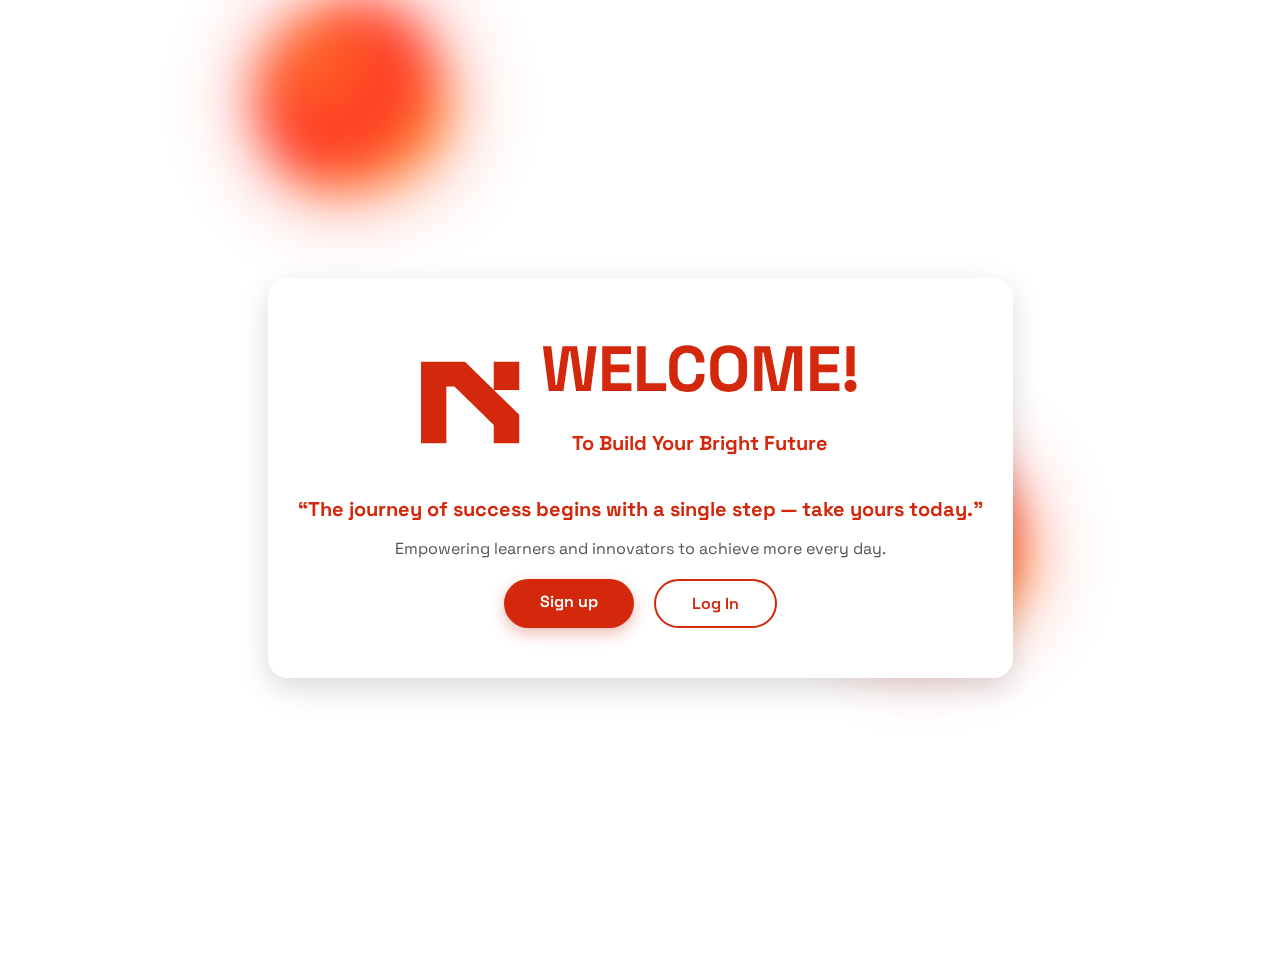
<file: index.html>
<!DOCTYPE html>
<html lang="en">
  <head>
    <meta charset="utf-8" />
    <meta name="viewport" content="width=device-width, initial-scale=1" />
    <title>Student-Managemetn</title>
    <link rel="icon" href="./assets/img/logo/logo.png" />
    <!-- bootstrap cdn -->
    <link
      href="https://cdn.jsdelivr.net/npm/bootstrap@5.3.8/dist/css/bootstrap.min.css"
      rel="stylesheet"
      integrity="sha384-sRIl4kxILFvY47J16cr9ZwB07vP4J8+LH7qKQnuqkuIAvNWLzeN8tE5YBujZqJLB"
      crossorigin="anonymous"
    />
    <!-- bootstrap cdn -->

    <!-- font awesome cdn -->
    <link
      rel="stylesheet"
      href="https://site-assets.fontawesome.com/releases/v7.0.1/css/all.css"
    />
    <!-- font awesome cdn -->

    <!-- font family cdn -->
    <link
      href="https://fonts.googleapis.com/css2?family=Space+Grotesk:wght@400;500;700&family=Inter:wght@400;500;600&display=swap"
      rel="stylesheet"
    />

    <!-- css link -->
    <link rel="stylesheet" href="./assets/css/style.css" />
    <link rel="stylesheet" href="./assets/css/animation.css" />
    <link rel="stylesheet" href="./assets/css/media.css" />
    <!-- css link -->
  </head>
  <body>
    <section class="wellcome-section">
      <div class="container">
        <div class="row d-flex justify-content-center align-items-center">
          <div class="col-lg-8 col-md-10">
            <div class="wellcome-content">
              <div class="wellcome-titel">
                <img
                  src="assets/img/logo/logo.png"
                  class="img-fluid wellcome-content-titel-img"
                  alt="Logo"
                />
                <div class="wellcome-titel-text">
                  <h1>WELCOME!</h1>
                  <p>To Build Your Bright Future</p>
                </div>
              </div>

              <div class="wellcome-subtext mt-4">
                <h3>
                  “The journey of success begins with a single step — take yours
                  today.”
                </h3>
                <p>
                  Empowering learners and innovators to achieve more every day.
                </p>
              </div>

              <div class="wellcome-buttons mt-4">
                <a href="register.html" class="btn btn-register">Sign up</a>
                <a href="login.html" class="btn btn-login">Log In</a>
              </div>
            </div>
          </div>
        </div>
      </div>

      <!-- <div id="gooey-star" class="one"></div>
     <div id="gooey-star" class="two"></div> -->
      <div id="gooey-shape" class="one"></div>
      <div id="gooey-shape" class="two"></div>
    </section>

    <!-- bootstrap cdn -->
    <script
      src="https://cdn.jsdelivr.net/npm/bootstrap@5.3.8/dist/js/bootstrap.bundle.min.js"
      integrity="sha384-FKyoEForCGlyvwx9Hj09JcYn3nv7wiPVlz7YYwJrWVcXK/BmnVDxM+D2scQbITxI"
      crossorigin="anonymous"
    ></script>
    <!-- bootstrap cdn -->

    <!-- jquery cdn -->
    <script
      src="https://cdnjs.cloudflare.com/ajax/libs/jquery/3.7.1/jquery.min.js"
      integrity="sha512-v2CJ7UaYy4JwqLDIrZUI/4hqeoQieOmAZNXBeQyjo21dadnwR+8ZaIJVT8EE2iyI61OV8e6M8PP2/4hpQINQ/g=="
      crossorigin="anonymous"
      referrerpolicy="no-referrer"
    ></script>
    <!-- jquery cdn -->

    <!-- js link -->
    <script src="./assets/js/main.js"></script>
    <!-- js link -->
  </body>
</html>
</file>
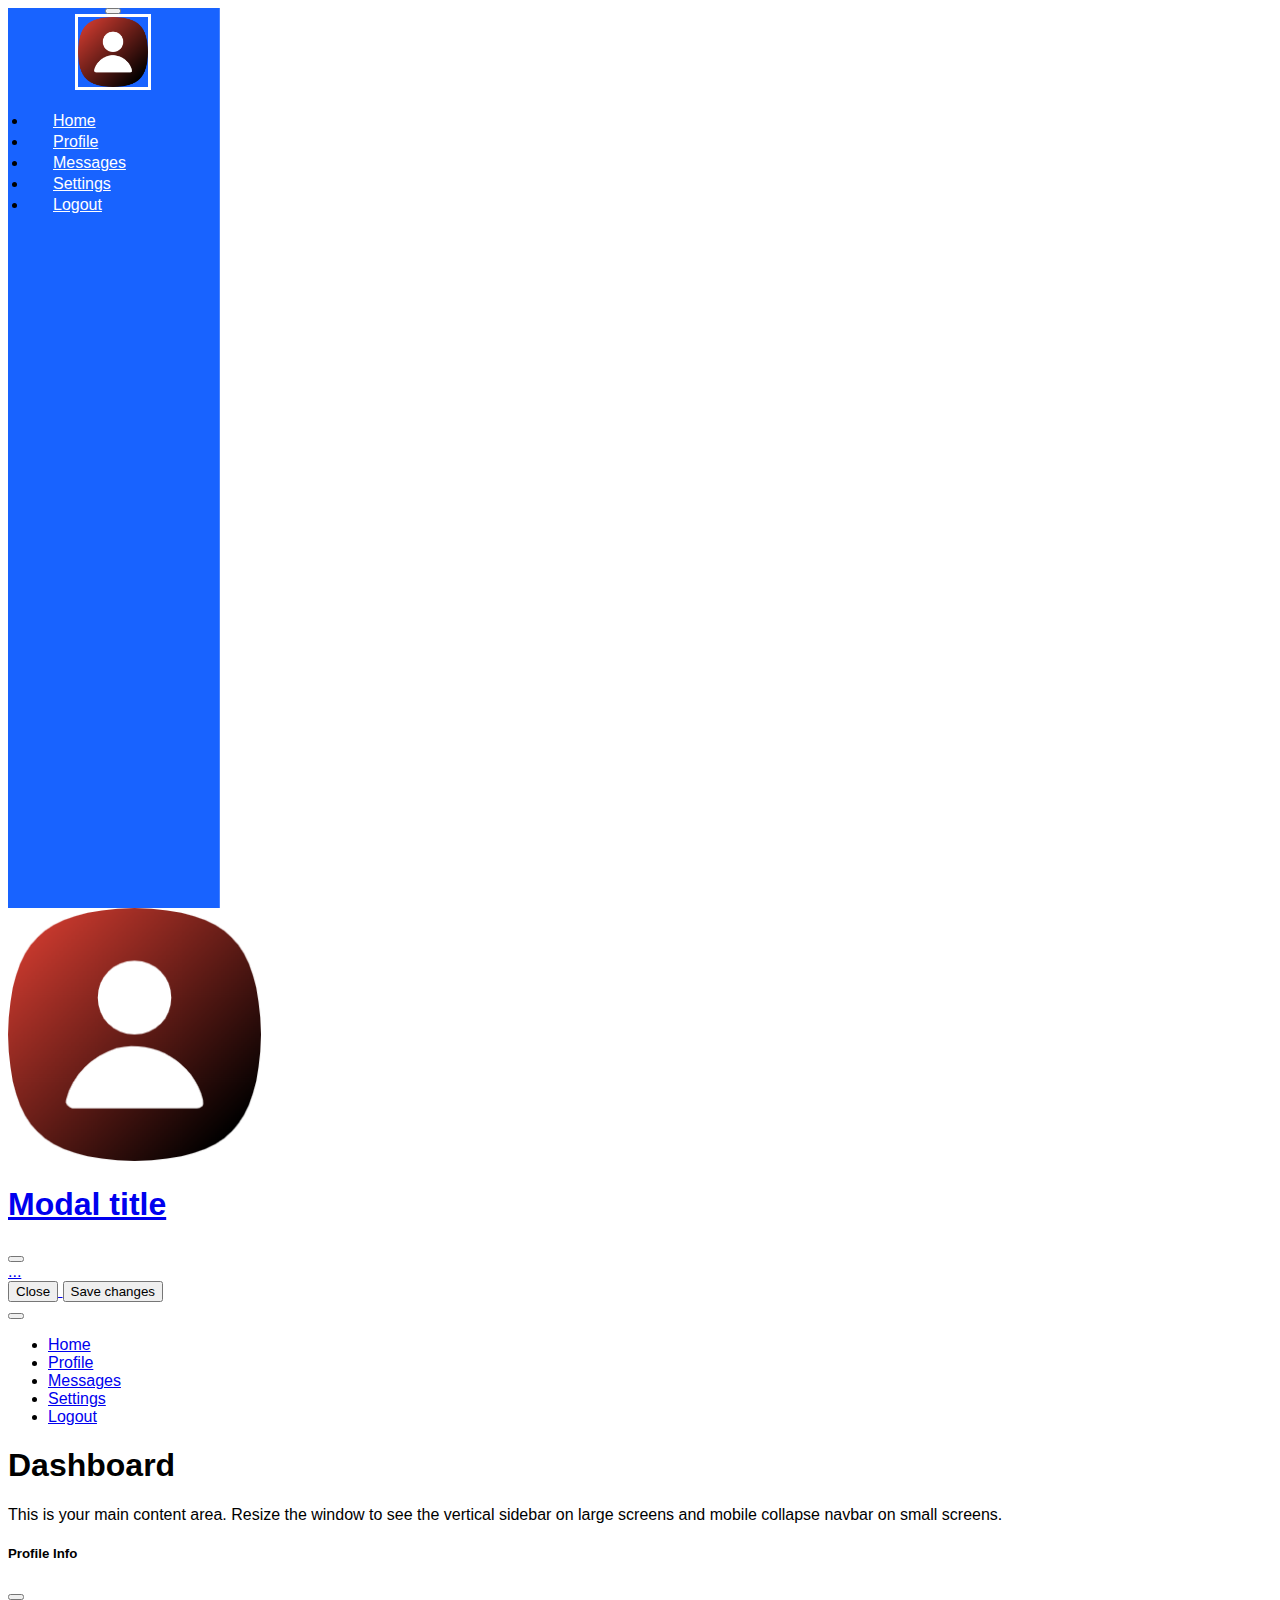
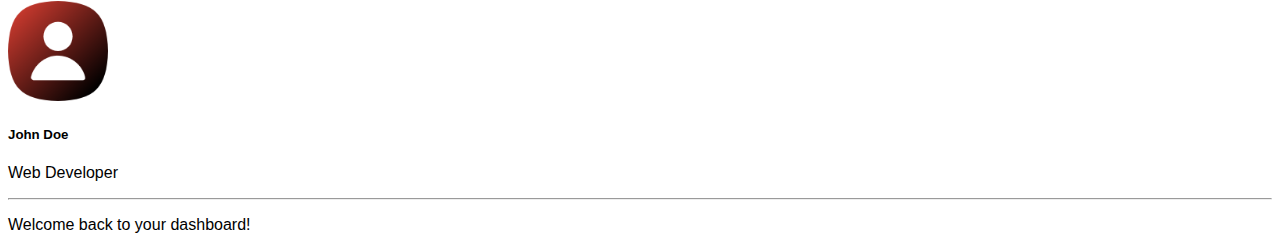
<file: dashboard.html>
<!doctype html>
<html lang="en">
  <head>
    <meta charset="utf-8">
    <meta name="viewport" content="width=device-width, initial-scale=1">
    <title>Student-Managemetn</title>
    <link rel="icon" href="./assets/img/logo/logo.png">
    <!-- bootstrap cdn -->
    <link href="https://cdn.jsdelivr.net/npm/bootstrap@5.3.8/dist/css/bootstrap.min.css" rel="stylesheet" integrity="sha384-sRIl4kxILFvY47J16cr9ZwB07vP4J8+LH7qKQnuqkuIAvNWLzeN8tE5YBujZqJLB" crossorigin="anonymous">
    <!-- bootstrap cdn -->

    <!-- font awesome cdn -->
    <link rel="stylesheet" href="https://site-assets.fontawesome.com/releases/v7.0.1/css/all.css">
    <!-- font awesome cdn -->

    <!-- css link -->
     <link rel="stylesheet" href="./assets/css/animation.css">
     <link rel="stylesheet" href="./assets/css/media.css">
     <link rel="stylesheet" href="./assets/css/style.css">  
    <!-- css link -->
  </head>
  <body>

<div class="container-fluid">
  <div class="row">
    <!-- Vertical Sidebar -->
<nav id="sidebar" class="col-lg-2 col-md-3 d-none d-md-block p-3 text-center position-relative bg-glass shadow-lg">

  <!-- Toggle Button -->
  <button id="toggleSidebarBtn" class="btn btn-light rounded-circle position-absolute top-0 end-0 m-3 shadow-sm">
    <i class="fa-solid fa-arrow-right"></i>
  </button>

  <!-- Profile Image -->
  <a class="navbar-brand d-block mt-4 mb-4" href="#">
    <img 
      class="nav-modal img-fluid rounded-circle shadow" 
      src="assets/img/profile/user.png" 
      alt="User Profile"
      data-bs-toggle="modal" 
      data-bs-target="#profileModalSidebar" 
      style="width: 70px; height: 70px; object-fit: cover; cursor: pointer; border: 3px solid #fff;">
  </a>


  <!-- Navigation links -->
  <ul class="nav flex-column text-start mt-3" id="sidebarLinks">
    <li class="nav-item">
      <a class="nav-link text-white active" href="#" data-bs-toggle="tooltip" title="Home"><i class="fa-solid fa-house me-2"></i><span>Home</span></a>
    </li>
    <li class="nav-item">
      <a class="nav-link text-white" href="#" data-bs-toggle="tooltip" title="Profile"><i class="fa-solid fa-user me-2"></i><span>Profile</span></a>
    </li>
    <li class="nav-item">
      <a class="nav-link text-white" href="#" data-bs-toggle="tooltip" title="Messages"><i class="fa-solid fa-envelope me-2"></i><span>Messages</span></a>
    </li>
    <li class="nav-item">
      <a class="nav-link text-white" href="#" data-bs-toggle="tooltip" title="Settings"><i class="fa-solid fa-gear me-2"></i><span>Settings</span></a>
    </li>
    <li class="nav-item">
      <a class="nav-link text-white" href="#" data-bs-toggle="tooltip" title="Logout"><i class="fa-solid fa-right-from-bracket me-2"></i><span>Logout</span></a>
    </li>
  </ul>
</nav>


    <!-- Mobile Navbar -->
    <nav class="navbar navbar-expand-lg navbar-dark bg-primary d-md-none">
      <div class="container-fluid">



        <a class="navbar-brand " href="#">
              <!-- trigger modal -->
              <img class="nav-modal" data-bs-toggle="modal" data-bs-target="#profileModalMobile" src="assets/img/profile/user.png" alt="">
            <!-- Modal -->
            <div class="modal fade" id="profileModalMobile" tabindex="-1" aria-labelledby="profileModalMobileLabel" aria-hidden="true" data-bs-backdrop="false">
              <div class="modal-dialog">
                <div class="modal-content">
                  <div class="modal-header">
                    <h1 class="modal-title fs-5" id="profileModalMobileLabel">Modal title</h1>
                    <button type="button" class="btn-close" data-bs-dismiss="modal" aria-label="Close"></button>
                  </div>
                  <div class="modal-body">
                    ...
                  </div>
                  <div class="modal-footer">
                    <button type="button" class="btn btn-secondary" data-bs-dismiss="modal">Close</button>
                    <button type="button" class="btn btn-primary">Save changes</button>
                  </div>
                </div>
              </div>
            </div>            
            </a>
            
        <button class="navbar-toggler" type="button" data-bs-toggle="collapse" data-bs-target="#mobileNav" aria-controls="mobileNav" aria-expanded="false" aria-label="Toggle navigation">
          <span class="navbar-toggler-icon"></span>
        </button>
        <div class="collapse navbar-collapse" id="mobileNav">
          <ul class="navbar-nav flex-column text-center">
            <li class="nav-item">
              <a class="nav-link active" href="#"><i class="fa-solid fa-house"></i> Home</a>
            </li>
            <li class="nav-item">
              <a class="nav-link" href="#"><i class="fa-solid fa-user"></i> Profile</a>
            </li>
            <li class="nav-item">
              <a class="nav-link" href="#"><i class="fa-solid fa-envelope"></i> Messages</a>
            </li>
            <li class="nav-item">
              <a class="nav-link" href="#"><i class="fa-solid fa-gear"></i> Settings</a>
            </li>
            <li class="nav-item">
              <a class="nav-link" href="#"><i class="fa-solid fa-right-from-bracket"></i> Logout</a>
            </li>
          </ul>
        </div>
      </div>
    </nav>

    <!-- Main Content -->
    <main class="col-lg-10 col-md-9 p-4">
      <h1>Dashboard</h1>
      <p>This is your main content area. Resize the window to see the vertical sidebar on large screens and mobile collapse navbar on small screens.</p>
    </main>
  </div>
</div>

    
    
    <!-- bootstrap cdn -->
    <script src="https://cdn.jsdelivr.net/npm/bootstrap@5.3.8/dist/js/bootstrap.bundle.min.js" integrity="sha384-FKyoEForCGlyvwx9Hj09JcYn3nv7wiPVlz7YYwJrWVcXK/BmnVDxM+D2scQbITxI" crossorigin="anonymous"></script>
    <!-- bootstrap cdn -->

    <!-- jquery cdn -->
     <script src="https://cdnjs.cloudflare.com/ajax/libs/jquery/3.7.1/jquery.min.js" integrity="sha512-v2CJ7UaYy4JwqLDIrZUI/4hqeoQieOmAZNXBeQyjo21dadnwR+8ZaIJVT8EE2iyI61OV8e6M8PP2/4hpQINQ/g==" crossorigin="anonymous" referrerpolicy="no-referrer"></script>
    <!-- jquery cdn -->

    <!-- js link -->
     <script src="./assets/js/main.js"></script>
    <!-- js link -->
    
    <!-- Sidebar Profile Modal placed at root for correct centering -->
    <div class="modal fade" id="profileModalSidebar" tabindex="-1" aria-labelledby="profileModalSidebarLabel" aria-hidden="true" data-bs-backdrop="false">
      <div class="modal-dialog modal-dialog-centered">
        <div class="modal-content border-0 shadow-lg">
          <div class="modal-header bg-primary text-white">
            <h5 class="modal-title" id="profileModalSidebarLabel">Profile Info</h5>
            <button type="button" class="btn-close btn-close-white" data-bs-dismiss="modal" aria-label="Close"></button>
          </div>
          <div class="modal-body text-center">
            <img src="assets/img/profile/user.png" class="rounded-circle mb-3 shadow" width="100" alt="">
            <h5 class="mb-0">John Doe</h5>
            <p class="text-muted">Web Developer</p>
            <hr>
            <p>Welcome back to your dashboard!</p>
          </div>
        </div>
      </div>
    </div>
  </body>
</html>
</file>
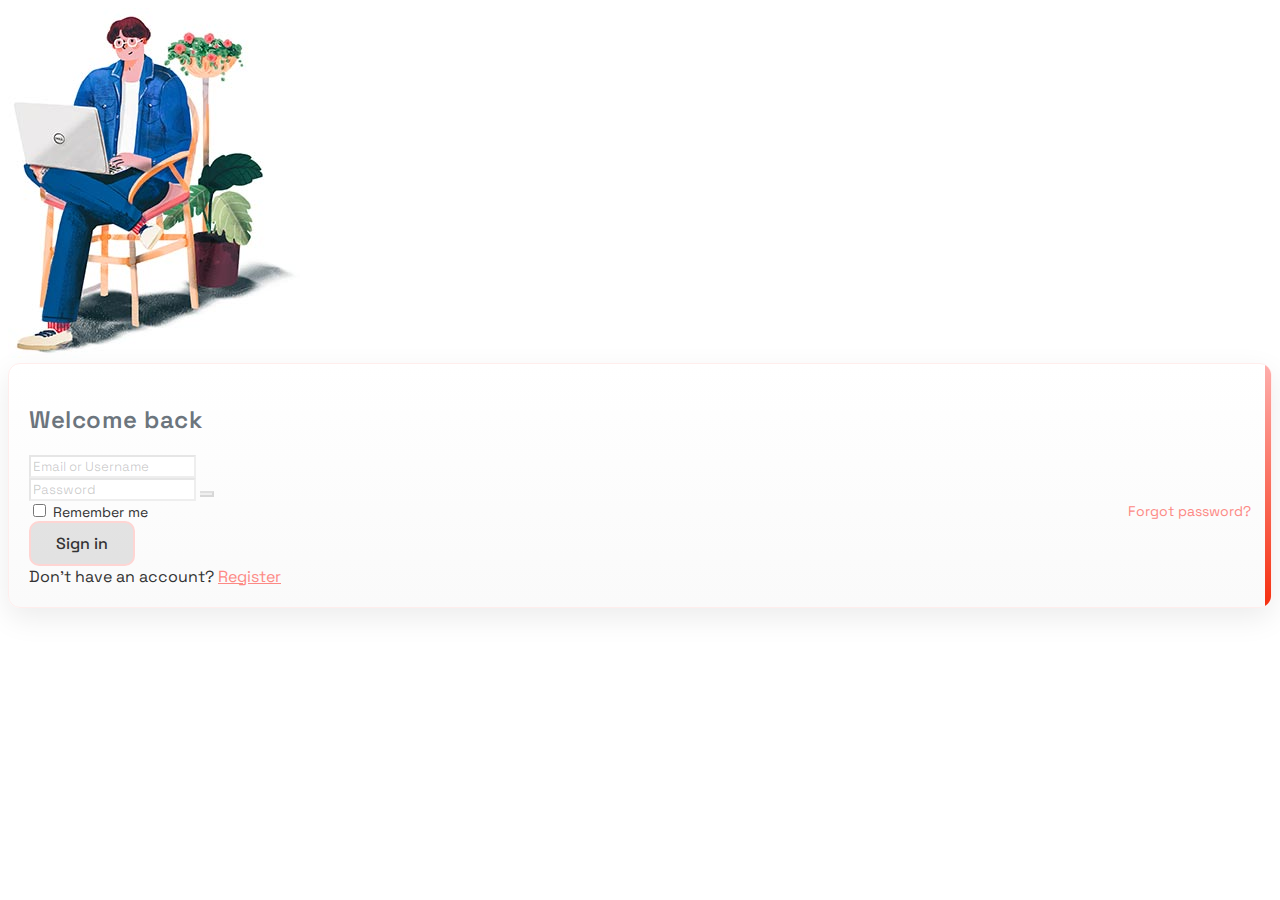
<file: login.html>
<!DOCTYPE html>
<html lang="en">
  <head>
    <meta charset="utf-8" />
    <meta name="viewport" content="width=device-width, initial-scale=1" />
    <title>Sign In - Student Management</title>
    <link rel="icon" href="./assets/img/logo/logo.png" />
    <!-- bootstrap cdn -->
    <link
      href="https://cdn.jsdelivr.net/npm/bootstrap@5.3.8/dist/css/bootstrap.min.css"
      rel="stylesheet"
      integrity="sha384-sRIl4kxILFvY47J16cr9ZwB07vP4J8+LH7qKQnuqkuIAvNWLzeN8tE5YBujZqJLB"
      crossorigin="anonymous"
    />
    <!-- font awesome cdn -->
    <link
      rel="stylesheet"
      href="https://site-assets.fontawesome.com/releases/v7.0.1/css/all.css"
    />
    <!-- fonts -->
    <link
      href="https://fonts.googleapis.com/css2?family=Space+Grotesk:wght@400;500;700&family=Inter:wght@400;500;600&display=swap"
      rel="stylesheet"
    />
    <!-- app styles -->
    <link rel="stylesheet" href="./assets/css/style.css" />
    <link rel="stylesheet" href="./assets/css/register.css" />
  </head>
  <body>
    <section class="min-vh-100 d-flex align-items-center">
      <div class="container">
        <div
          class="row vh-100 d-flex justify-content-center align-items-center"
        >
          <div
            class="col-md-6 d-flex justify-content-center align-items-center"
          >
            <img
              src="./assets/img/signup-in/signin-image.jpg"
              class="img-fluid"
              alt=""
            />
          </div>
          <div class="col-md-6 bg-glass-login py-5 px-5 rounded-5 signup-card">
            <form id="loginForm">
              <h2 class="h2 login-card-title mb-4">Welcome back</h2>

              <div class="input-group mb-3">
                <span
                  class="input-group-text bg-transparent border-end-0 border-start-0 border-top-0 rounded-0 border-3 border-t"
                  ><i class="fa-regular fa-envelope"></i
                ></span>
                <input
                  type="text"
                  class="form-control border-start-0 border-top-0 border-end-0 rounded-0 border-3 border-t bg-transparent"
                  placeholder="Email or Username"
                  name="identifier"
                  id="identifier"
                  autocomplete="username"
                />
              </div>

              <div class="input-group mb-1">
                <span
                  class="input-group-text bg-transparent border-end-0 border-start-0 border-top-0 rounded-0 border-3 border-t"
                  ><i class="fa-regular fa-key"></i
                ></span>
                <input
                  type="password"
                  class="form-control border-start-0 border-top-0 border-end-0 rounded-0 border-3 border-t bg-transparent"
                  placeholder="Password"
                  name="password"
                  id="loginPassword"
                  autocomplete="current-password"
                />
                <button
                  class="input-group-text bg-transparent border-start-0 border-top-0 border-end-0 rounded-0 border-3 border-t toggle-password"
                  type="button"
                  aria-label="Show password"
                >
                  <i class="fa-regular fa-eye"></i>
                </button>
              </div>

              <div class="remember-forgot my-3">
                <div class="form-check">
                  <input
                    class="form-check-input"
                    type="checkbox"
                    value="1"
                    id="rememberMe"
                  />
                  <label class="form-check-label" for="rememberMe">
                    Remember me
                  </label>
                </div>
                <a
                  href="#"
                  class="text-t link-underline link-underline-opacity-0"
                  >Forgot password?</a
                >
              </div>

              <button type="submit" class="btn btn-simple w-100">
                Sign in
              </button>

              <div class="text-center small text-muted mt-3">
                Don't have an account?
                <a
                  href="register.html"
                  class="link-underline text-t link-underline-opacity-0"
                  >Register</a
                >
              </div>
            </form>
          </div>
        </div>
      </div>
    </section>

    <!-- bootstrap js -->
    <script
      src="https://cdn.jsdelivr.net/npm/bootstrap@5.3.8/dist/js/bootstrap.bundle.min.js"
      integrity="sha384-FKyoEForCGlyvwx9Hj09JcYn3nv7wiPVlz7YYwJrWVcXK/BmnVDxM+D2scQbITxI"
      crossorigin="anonymous"
    ></script>
    <!-- page js -->
    <script src="./assets/js/login.js"></script>
  </body>
</html>
</file>
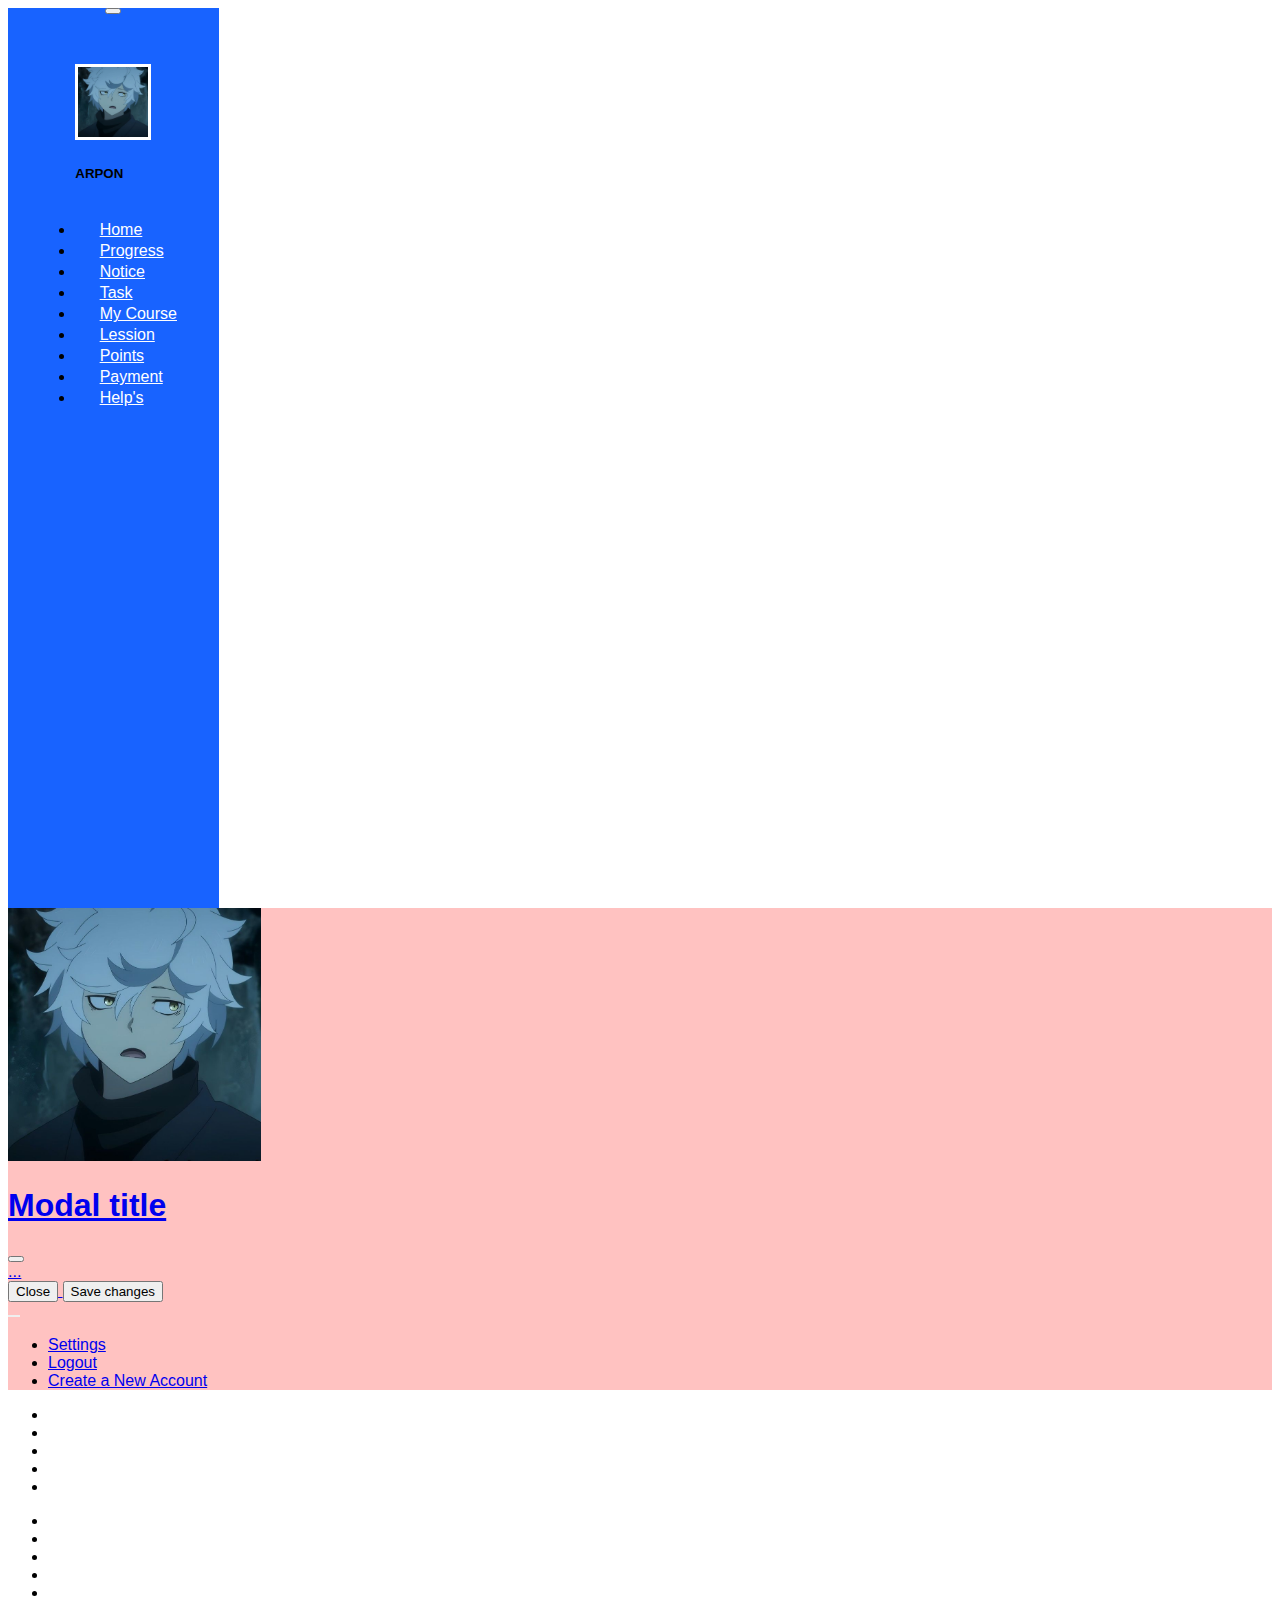
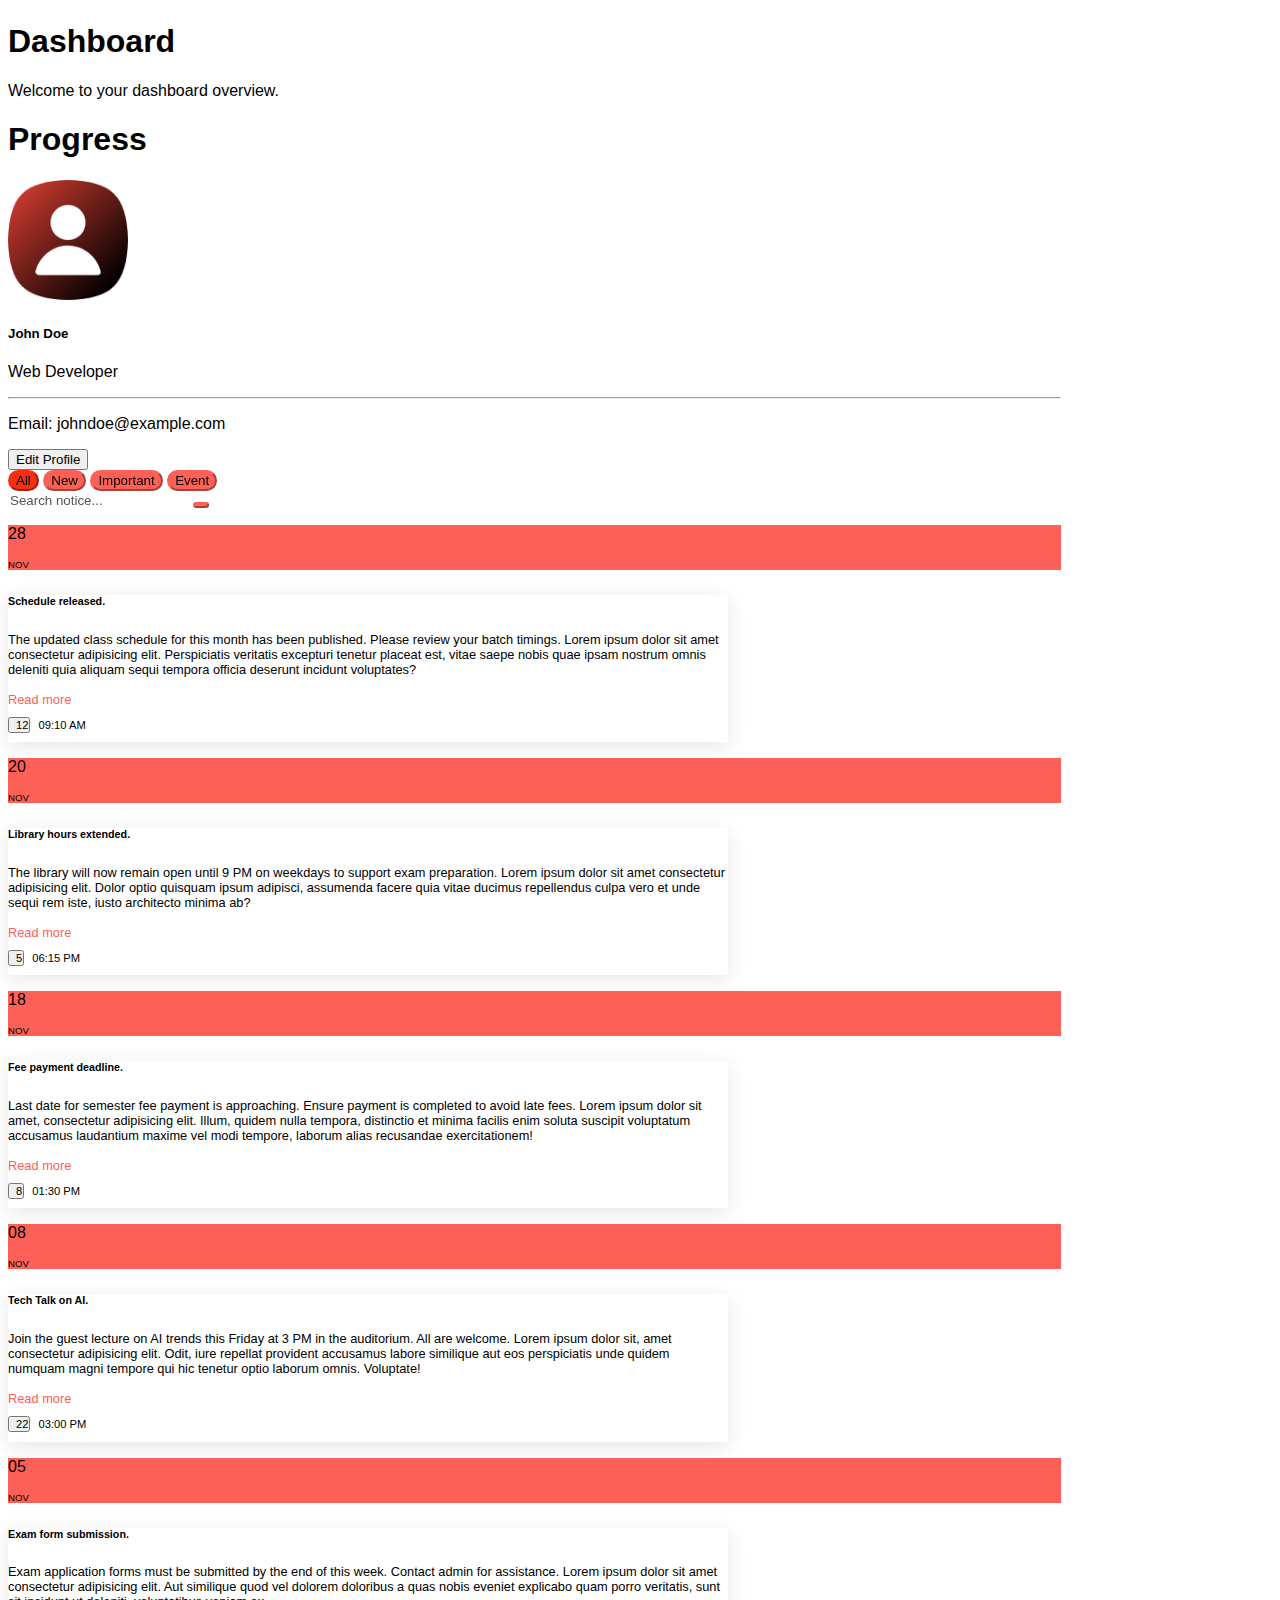
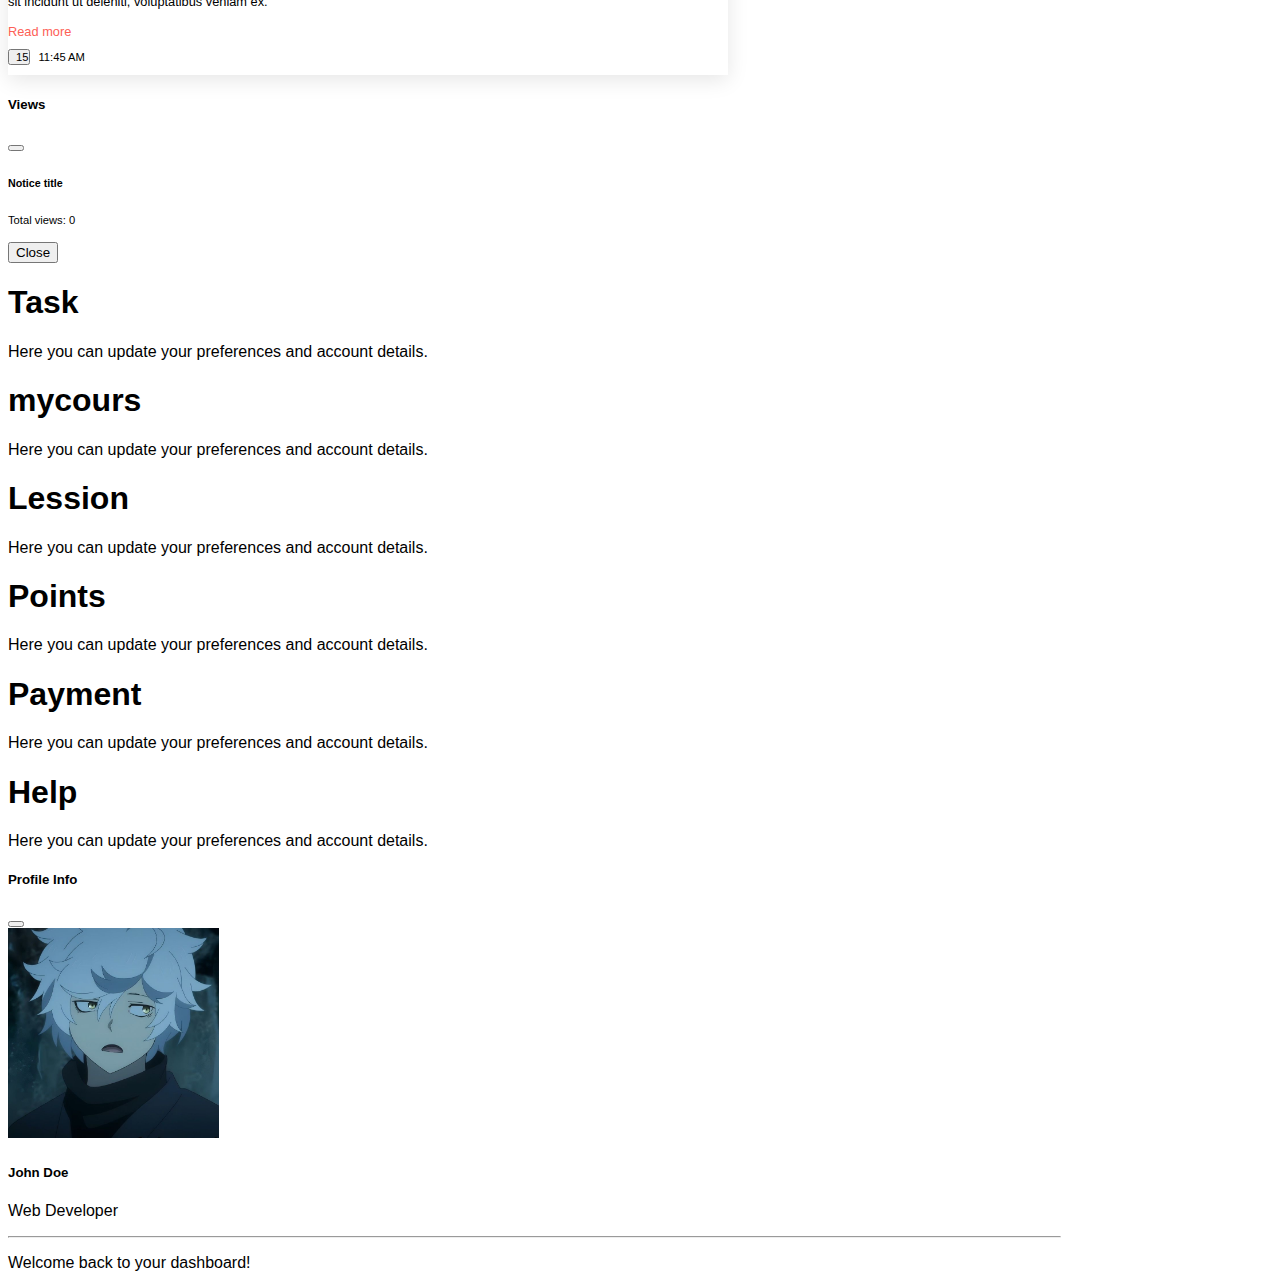
<file: notice.html>
<!DOCTYPE html>
<html lang="en">
  <head>
    <meta charset="utf-8" />
    <meta name="viewport" content="width=device-width, initial-scale=1" />
    <title>Student-Managemetn</title>
    <link rel="icon" href="./assets/img/logo/logo.png" />
    <!-- bootstrap cdn -->
    <link
      href="https://cdn.jsdelivr.net/npm/bootstrap@5.3.8/dist/css/bootstrap.min.css"
      rel="stylesheet"
      integrity="sha384-sRIl4kxILFvY47J16cr9ZwB07vP4J8+LH7qKQnuqkuIAvNWLzeN8tE5YBujZqJLB"
      crossorigin="anonymous"
    />
    <!-- bootstrap cdn -->

    <!-- font awesome cdn -->
    <link
      rel="stylesheet"
      href="https://site-assets.fontawesome.com/releases/v7.0.1/css/all.css"
    />
    <!-- font awesome cdn -->

    <!-- css link -->
    <link rel="stylesheet" href="./assets/css/animation.css" />
    <link rel="stylesheet" href="./assets/css/media.css" />
    <link rel="stylesheet" href="./assets/css/style.css" />
    <link rel="stylesheet" href="./assets/css/notice.css" />
    <!-- css link -->
  </head>
  <body>
    <div class="container-fluid vh-100 p-0">
      <div class="row h-100 m-0">
        <!-- Vertical Sidebar -->
        <nav
          id="sidebar"
          class="col-lg-2 col-md-3 d-none d-md-block p-3 text-center position-relative h-100"
        >
          <!-- Toggle Button -->
          <button
            id="toggleSidebarBtn"
            class="btn btn-light position-absolute top-0 end-0 m-3 shadow-sm"
          >
            <i class="fa-solid fa-square-half-stroke"></i>
          </button>

          <!-- Profile Image -->
          <div class="sidevar-img">
            <img
              class="nav-modal img-fluid rounded-circle shadow"
              src="assets/img/profile/profile-one.jpg"
              alt="User Profile"
              data-bs-toggle="modal"
              data-bs-target="#profileModalSidebar"
              style="
                width: 70px;
                height: 70px;
                object-fit: cover;
                cursor: pointer;
                border: 3px solid #fff;
                margin-top: 50px;
              "
            />
            <h5 class="P-5">ARPON</h5>
          </div>

          <div
            class="sidebar-scrollable"
            style="overflow-y: auto; overflow-x: hidden; flex: 1; height: 70vh"
          >
            <!-- Navigation links -->
            <ul
              class="nav flex-column text-start mt-3"
              id="sidebarLinks"
              style="white-space: nowrap"
            >
              <li class="nav-item">
                <a
                  class="nav-link text-white active"
                  href="#"
                  data-section="home"
                >
                  <i class="fa-solid fa-house me-2"></i><span>Home</span>
                </a>
              </li>
              <li class="nav-item">
                <a class="nav-link text-white" href="#" data-section="Progress">
                  <i class="fa-solid fa-spinner"></i><span>Progress</span>
                </a>
              </li>
              <li class="nav-item">
                <a class="nav-link text-white" href="#" data-section="Notice">
                  <i class="fa-solid fa-envelope me-2"></i><span>Notice</span>
                </a>
              </li>
              <li class="nav-item">
                <a class="nav-link text-white" href="#" data-section="Task">
                  <i class="fas fa-tasks"></i><span>Task</span>
                </a>
              </li>
              <li class="nav-item">
                <a
                  class="nav-link text-white"
                  href="#"
                  data-section="My-course"
                >
                  <i class="fa-solid fa-books"></i><span>My Course</span>
                </a>
              </li>
              <li class="nav-item">
                <a class="nav-link text-white" href="#" data-section="Lession">
                  <i class="fa-solid fa-book-open"></i><span>Lession</span>
                </a>
              </li>
              <li class="nav-item">
                <a class="nav-link text-white" href="#" data-section="Points">
                  <i class="fa-sharp fa-solid fa-feather-pointed"></i
                  ><span>Points</span>
                </a>
              </li>
              <li class="nav-item">
                <a class="nav-link text-white" href="#" data-section="Payment">
                  <i class="fa-solid fa-credit-card"></i><span>Payment</span>
                </a>
              </li>
              <li class="nav-item">
                <a class="nav-link text-white" href="#" data-section="Help">
                  <i class="fa-brands fa-hire-a-helper"></i><span>Help's</span>
                </a>
              </li>
            </ul>
          </div>
        </nav>

        <!-- Mobile Navbar -->
        <nav
          class="navbar navbar-expand-lg navbar-dark d-md-none mobile-navbar"
        >
          <div class="container-fluid">
            <a class="navbar-brand" href="#">
              <!-- trigger modal -->
              <img
                class="nav-modal"
                data-bs-toggle="modal"
                data-bs-target="#profileModalMobile"
                src="assets/img/profile/profile-one.jpg"
                alt=""
              />
              <!-- Modal -->
              <div
                class="modal fade"
                id="profileModalMobile"
                tabindex="-1"
                aria-labelledby="profileModalMobileLabel"
                aria-hidden="true"
                data-bs-backdrop="true"
              >
                <div class="modal-dialog">
                  <div class="modal-content">
                    <div class="modal-header">
                      <h1 class="modal-title fs-5" id="profileModalMobileLabel">
                        Modal title
                      </h1>
                      <button
                        type="button"
                        class="btn-close"
                        data-bs-dismiss="modal"
                        aria-label="Close"
                      ></button>
                    </div>
                    <div class="modal-body">...</div>
                    <div class="modal-footer">
                      <button
                        type="button"
                        class="btn btn-secondary"
                        data-bs-dismiss="modal"
                      >
                        Close
                      </button>
                      <button type="button" class="btn btn-primary">
                        Save changes
                      </button>
                    </div>
                  </div>
                </div>
              </div>
            </a>

            <button
              class="navbar-toggler mobail-nav-toggler"
              type="button"
              id="mobileMenuToggle"
              aria-label="Toggle navigation"
            >
              <i class="fa-regular fa-ellipsis-vertical"></i>
            </button>
            <div class="mobile-menu-backdrop" id="mobileMenuBackdrop"></div>
            <div class="mobile-menu-dropdown" id="mobileMenuDropdown">
              <ul class="navbar-nav flex-column">
                <li class="nav-item">
                  <a class="nav-link" href="#"
                    ><i class="fa-solid fa-gear"></i> Settings</a
                  >
                </li>
                <li class="nav-item">
                  <a class="nav-link" href="#"
                    ><i class="fa-solid fa-right-from-bracket"></i> Logout</a
                  >
                </li>
                <li class="nav-item">
                  <a class="nav-link" href="#"
                    ><i class="fa-solid fa-envelope"></i> Create a New
                    Account</a
                  >
                </li>
              </ul>
            </div>
          </div>
        </nav>

        <!-- Mobile bottom Navbar -->
        <nav
          class="navbar navbar-expand-lg navbar-dark d-md-none mobile-navbar-bottom"
        >
          <div class="container-fluid">
            <div class="navbar-collapse" id="mobileNavbottm">
              <ul
                class="navbar-nav flex-row justify-content-around align-items-center w-100 text-center"
              >
                <li class="nav-item">
                  <a
                    class="nav-link"
                    href="#"
                    aria-label="HOME"
                    data-section="home"
                  >
                    <i class="fa-solid fa-house me-2"></i
                  ></a>
                </li>
                <li class="nav-item">
                  <a
                    class="nav-link"
                    href="#"
                    aria-label="NOTICE"
                    data-section="Notice"
                    ><i class="fa-solid fa-envelope me-2"></i
                  ></a>
                </li>
                <li class="nav-item">
                  <a
                    class="nav-link"
                    href="#"
                    aria-label="LESSION"
                    data-section="Lession"
                    ><i class="fa-solid fa-book-open"></i
                  ></a>
                </li>
                <li class="nav-item">
                  <a
                    class="nav-link"
                    href="#"
                    aria-label="MYCOURS"
                    data-section="My-course"
                    ><i class="fa-solid fa-books"></i
                  ></a>
                </li>
                <li class="nav-item">
                  <a
                    class="nav-link"
                    href="#"
                    aria-label="MORE"
                    id="mobileMoreToggle"
                    ><i class="fa-solid fa-circle-chevron-up"></i
                  ></a>
                </li>
              </ul>
            </div>
          </div>
        </nav>
        <!-- Mobile More Menu Dropdown -->
        <div class="mobile-menu-backdrop" id="mobileMoreBackdrop"></div>
        <div
          class="mobile-menu-dropdown mobile-more-dropdown"
          id="mobileMoreDropdown"
        >
          <ul class="navbar-nav flex-column">
            <li class="nav-item">
              <a class="nav-link" href="#" data-section="Progress"
                ><i class="fa-solid fa-spinner"></i
              ></a>
            </li>
            <li class="nav-item">
              <a class="nav-link" href="#" data-section="Task"
                ><i class="fas fa-tasks"></i
              ></a>
            </li>
            <li class="nav-item">
              <a class="nav-link" href="#" data-section="Points"
                ><i class="fa-sharp fa-solid fa-feather-pointed"></i
              ></a>
            </li>
            <li class="nav-item">
              <a class="nav-link" href="#" data-section="Payment"
                ><i class="fa-solid fa-credit-card"></i
              ></a>
            </li>
            <li class="nav-item">
              <a class="nav-link" href="#" data-section="Help"
                ><i class="fa-brands fa-hire-a-helper"></i
              ></a>
            </li>
          </ul>
        </div>

        <!-- Main Content -->
        <main class="col-lg-10 col-md-9 p-0 h-100" id="mainContent">
          <!-- Home Section -->
          <section id="homeSection" class="content-section page-s">
            <div class="page-s_content">
              <h1>Dashboard</h1>
              <p>Welcome to your dashboard overview.</p>
            </div>
          </section>

          <!-- progress Section -->
          <section id="ProgressSection" class="content-section d-none page-s">
            <div class="page-s_content">
              <h1>Progress</h1>
              <div class="text-center mt-4">
                <img
                  src="assets/img/profile/user.png"
                  class="rounded-circle shadow mb-3"
                  width="120"
                  alt="User"
                />
                <h5>John Doe</h5>
                <p class="text-muted">Web Developer</p>
                <hr />
                <p>Email: johndoe@example.com</p>
                <button class="btn btn-primary mt-3">Edit Profile</button>
              </div>
            </div>
          </section>

          <!-- notice Section -->
          <section id="NoticeSection" class="content-section d-none page-s">
            <div class="page-s_content">
              <div class="notic">
                <div class="container">
                  <div class="notice-filters d-flex align-items-center justify-content-between gap-2 py-3 flex-wrap mb-0">
                    <div class="btn-group" role="group" aria-label="Notice filters">
                      <button type="button" class="btn btn-primary fw-bold bg-t filter-btn active" data-filter="all">All</button>
                      <button type="button" class="btn btn-primary fw-bold bg-t filter-btn" data-filter="new">New</button>
                      <button type="button" class="btn btn-primary fw-bold bg-t filter-btn" data-filter="important">Important</button>
                      <button type="button" class="btn btn-primary fw-bold bg-t filter-btn" data-filter="event">Event</button>
                    </div>
                    <div class="ms-auto" style="min-width: 220px;">
                      <div class="input-group">
                        <input type="text" class="form-control rounded-start-pill border-t" placeholder="Search notice..." aria-label="Search notice" />
                        <button type="button" class="btn btn-primary bg-t border-0">
                          <i class="fa-solid fa-magnifying-glass"></i>
                        </button>
                      </div>
                    </div>
                  </div>
                  <div class="row notify">
                    <div class="col-md-8">
                      <div class="d-flex justify-content-start p-5 pb-0">
<div class="position-relative notice-item" data-category="new">
  <div class="position-absolute top-0 start-0 rounded-3 p-1 translate-middle badge bg-t">
    <div class="date">
    <p class="fs-5 fw-bold mb-1">28</p>
    <p class="mb-0 fs-9">NOV</p>
    </div>
  </div>
  <div class="p-3 shadow-sm rounded-4 notice-card mx-auto highlight">
    <h6  class="fw-bold text-truncate w-100">Schedule released.</h6>
    <p class="text-truncate w-100 mb-0 fs-7" >The updated class schedule for this month has been published. Please review your batch timings. Lorem ipsum dolor sit amet consectetur adipisicing elit. Perspiciatis veritatis excepturi tenetur placeat est, vitae saepe nobis quae ipsam nostrum omnis deleniti quia aliquam sequi tempora officia deserunt incidunt voluptates?</p>
    <div class="d-flex justify-content-between ">
      <a class="readmore">Read more</a>
      <div class="notice-meta">
        <button class="btn d-flex align-items-center gap-1 p-0 view-btn" data-title="New schedule released." data-count="12"><i class="fa-sharp fa-thin fa-eye  fs-7"></i> <span class="fs-8">12</span></button>
        <p class="text-secondary mb-0 fs-8">09:10 AM</p>
      </div>
    </div>
  </div>
</div>
                      </div>
                      <div class="d-flex justify-content-start p-5 pb-0">
<div  class="position-relative notice-item" data-category="new">
  <div class="position-absolute top-0 start-0 rounded-3 p-1 translate-middle badge bg-t">
    <div class="date">
    <p class="fs-5 fw-bold mb-1">20</p>
    <p class="mb-0 fs-9">NOV</p>
    </div>
  </div>
  <div class="p-3 shadow-sm rounded-4 notice-card mx-auto highlight">
    <h6  class="fw-bold text-truncate w-100">Library hours extended.</h6>
    <p class="text-truncate w-100 mb-0 fs-7" >The library will now remain open until 9 PM on weekdays to support exam preparation. Lorem ipsum dolor sit amet consectetur adipisicing elit. Dolor optio quisquam ipsum adipisci, assumenda facere quia vitae ducimus repellendus culpa vero et unde sequi rem iste, iusto architecto minima ab?</p>
    <div class="d-flex justify-content-between ">
      <a class="readmore">Read more</a>
      <div class="notice-meta">
        <button class="btn d-flex align-items-center gap-1 p-0 view-btn" data-title="New: Library hours extended." data-count="5"><i class="fa-sharp fa-thin fa-eye  fs-7"></i> <span class="fs-8">5</span></button>
        <p class="text-secondary mb-0 fs-8">06:15 PM</p>
      </div>
    </div>
  </div>
</div>
                      </div>
                      <div class="d-flex justify-content-start p-5 pb-0">
<div class="position-relative notice-item" data-category="important">
  <div class="position-absolute top-0 start-0 rounded-3 p-1 translate-middle badge bg-t">
    <div class="date">
    <p class="fs-5 fw-bold mb-1">18</p>
    <p class="mb-0 fs-9">NOV</p>
    </div>
  </div>
  <div class="p-3 shadow-sm rounded-4 notice-card mx-auto important">
    <h6  class="fw-bold text-truncate w-100">Fee payment deadline.</h6>
    <p class="text-truncate w-100 mb-0 fs-7" >Last date for semester fee payment is approaching. Ensure payment is completed to avoid late fees. Lorem ipsum dolor sit amet, consectetur adipisicing elit. Illum, quidem nulla tempora, distinctio et minima facilis enim soluta suscipit voluptatum accusamus laudantium maxime vel modi tempore, laborum alias recusandae exercitationem!</p>
    <div class="d-flex justify-content-between ">
      <a class="readmore">Read more</a>
      <div class="notice-meta">
        <button class="btn d-flex align-items-center gap-1 p-0 view-btn" data-title="Important: Fee payment deadline." data-count="8"><i class="fa-sharp fa-thin fa-eye  fs-7"></i> <span class="fs-8">8</span></button>
        <p class="text-secondary mb-0 fs-8">01:30 PM</p>
      </div>
    </div>
  </div>
</div>
                      </div>
                      <div class="d-flex justify-content-start p-5 pb-0">
<div class="position-relative notice-item" data-category="event">
  <div class="position-absolute top-0 start-0 rounded-3 p-1 translate-middle badge bg-t">
    <div class="date">
    <p class="fs-5 fw-bold mb-1">08</p>
    <p class="mb-0 fs-9">NOV</p>
    </div>
  </div>
  <div class="p-3 shadow-sm rounded-4 notice-card mx-auto none-highlight">
    <h6  class="fw-bold text-truncate w-100">Tech Talk on AI.</h6>
    <p class="text-truncate w-100 mb-0 fs-7" >Join the guest lecture on AI trends this Friday at 3 PM in the auditorium. All are welcome. Lorem ipsum dolor sit, amet consectetur adipisicing elit. Odit, iure repellat provident accusamus labore similique aut eos perspiciatis unde quidem numquam magni tempore qui hic tenetur optio laborum omnis. Voluptate!</p>
    <div class="d-flex justify-content-between ">
      <a class="readmore">Read more</a>
      <div class="notice-meta">
        <button class="btn d-flex align-items-center gap-1 p-0 view-btn" data-title="Event: Tech Talk on AI." data-count="22"><i class="fa-sharp fa-thin fa-eye  fs-7"></i> <span class="fs-8">22</span></button>
        <p class="text-secondary mb-0 fs-8">03:00 PM</p>
      </div>
    </div>
  </div>
</div>
                      </div>
                      <div class="d-flex justify-content-start p-5 pb-0">
<div  class="position-relative notice-item" data-category="important">
  <div class="position-absolute top-0 start-0 rounded-3 p-1 translate-middle badge bg-t">
    <div class="date">
    <p class="fs-5 fw-bold mb-1">05</p>
    <p class="mb-0 fs-9">NOV</p>
    </div>
  </div>
  <div class="p-3 shadow-sm rounded-4 notice-card mx-auto important">
    <h6  class="fw-bold text-truncate w-100">Exam form submission.</h6>
    <p class="text-truncate w-100 mb-0 fs-7" >Exam application forms must be submitted by the end of this week. Contact admin for assistance. Lorem ipsum dolor sit amet consectetur adipisicing elit. Aut similique quod vel dolorem doloribus a quas nobis eveniet explicabo quam porro veritatis, sunt sit incidunt ut deleniti, voluptatibus veniam ex.</p>
    <div class="d-flex justify-content-between ">
      <a class="readmore">Read more</a>
      <div class="notice-meta">
        <button class="btn d-flex align-items-center gap-1 p-0 view-btn" data-title="Important: Exam form submission." data-count="15"><i class="fa-sharp fa-thin fa-eye  fs-7"></i> <span class="fs-8">15</span></button>
        <p class="text-secondary mb-0 fs-8">11:45 AM</p>
      </div>
    </div>
  </div>
</div>
                      </div>
                    </div>
<div class="col-md-4 fixed-right vh-100">
  <div class="fixed-card mx-4 border border-2 h-75 rounded-4 d-flex justify-content-center align-items-center">
    <i class="fa-solid fa-image color-t fs-1"></i>
  </div>
</div>
                  </div>
                </div>
                <!-- Views Modal -->
                <div class="modal fade" id="noticeViewsModal" tabindex="-1" aria-labelledby="noticeViewsModalLabel" aria-hidden="true">
                  <div class="modal-dialog modal-dialog-centered">
                    <div class="modal-content">
                      <div class="modal-header">
                        <h5 class="modal-title" id="noticeViewsModalLabel">Views</h5>
                        <button type="button" class="btn-close" data-bs-dismiss="modal" aria-label="Close"></button>
                      </div>
                      <div class="modal-body">
                        <h6 class="mb-2" id="noticeViewsTitle">Notice title</h6>
                        <p class="text-secondary mb-3 fs-8">Total views: <span id="noticeViewsCount">0</span></p>
                        <ul class="list-group" id="noticeViewsList">
                          <!-- populated by JS; design only -->
                        </ul>
                      </div>
                      <div class="modal-footer">
                        <button type="button" class="btn btn-secondary" data-bs-dismiss="modal">Close</button>
                      </div>
                    </div>
                  </div>
                </div>
              </div>
            </div>
          </section>

          <!-- task Section -->
          <section id="TaskSection" class="content-section d-none page-s">
            <div class="page-s_content">
              <h1>Task</h1>
              <p>Here you can update your preferences and account details.</p>
            </div>
          </section>

          <!-- mycours Section -->
          <section id="My-courseSection" class="content-section d-none page-s">
            <div class="page-s_content">
              <h1>mycours</h1>
              <p>Here you can update your preferences and account details.</p>
            </div>
          </section>

          <!-- lession Section -->
          <section id="LessionSection" class="content-section d-none page-s">
            <div class="page-s_content">
              <h1>Lession</h1>
              <p>Here you can update your preferences and account details.</p>
            </div>
          </section>

          <!-- points Section -->
          <section id="PointsSection" class="content-section d-none page-s">
            <div class="page-s_content">
              <h1>Points</h1>
              <p>Here you can update your preferences and account details.</p>
            </div>
          </section>

          <!-- payment Section -->
          <section id="PaymentSection" class="content-section d-none page-s">
            <div class="page-s_content">
              <h1>Payment</h1>
              <p>Here you can update your preferences and account details.</p>
            </div>
          </section>

          <!-- Help Section -->
          <section id="HelpSection" class="content-section d-none page-s">
            <div class="page-s_content">
              <h1>Help</h1>
              <p>Here you can update your preferences and account details.</p>
            </div>
          </section>

          <!-- Sidebar Profile Modal placed at root for correct centering -->
          <div
            class="modal fade"
            id="profileModalSidebar"
            tabindex="-1"
            aria-labelledby="profileModalSidebarLabel"
            aria-hidden="true"
            data-bs-backdrop="true"
          >
            <div class="modal-dialog modal-dialog-centered">
              <div class="modal-content border-0 shadow-lg">
                <div class="modal-header bg-primary text-white">
                  <h5 class="modal-title" id="profileModalSidebarLabel">
                    Profile Info
                  </h5>
                  <button
                    type="button"
                    class="btn-close btn-close-white"
                    data-bs-dismiss="modal"
                    aria-label="Close"
                  ></button>
                </div>
                <div class="modal-body text-center">
                  <img
                    src="assets/img/profile/profile-one.jpg"
                    class="rounded-circle mb-3 shadow nav-modal"
                    width="100"
                    alt=""
                  />
                  <h5 class="mb-0">John Doe</h5>
                  <p class="text-muted">Web Developer</p>
                  <hr />
                  <p>Welcome back to your dashboard!</p>
                </div>
              </div>
            </div>
          </div>
        </main>
      </div>
    </div>

    <!-- bootstrap cdn -->
    <script
      src="https://cdn.jsdelivr.net/npm/bootstrap@5.3.8/dist/js/bootstrap.bundle.min.js"
      integrity="sha384-FKyoEForCGlyvwx9Hj09JcYn3nv7wiPVlz7YYwJrWVcXK/BmnVDxM+D2scQbITxI"
      crossorigin="anonymous"
    ></script>
    <!-- bootstrap cdn -->

    <!-- jquery cdn -->
    <script
      src="https://cdnjs.cloudflare.com/ajax/libs/jquery/3.7.1/jquery.min.js"
      integrity="sha512-v2CJ7UaYy4JwqLDIrZUI/4hqeoQieOmAZNXBeQyjo21dadnwR+8ZaIJVT8EE2iyI61OV8e6M8PP2/4hpQINQ/g=="
      crossorigin="anonymous"
      referrerpolicy="no-referrer"
    ></script>
    <!-- jquery cdn -->

    <!-- js link -->
    <script src="./assets/js/main.js"></script>
    <script src="./assets/js/notice.js"></script>
    <!-- js link -->
  </body>
</html>
</file>
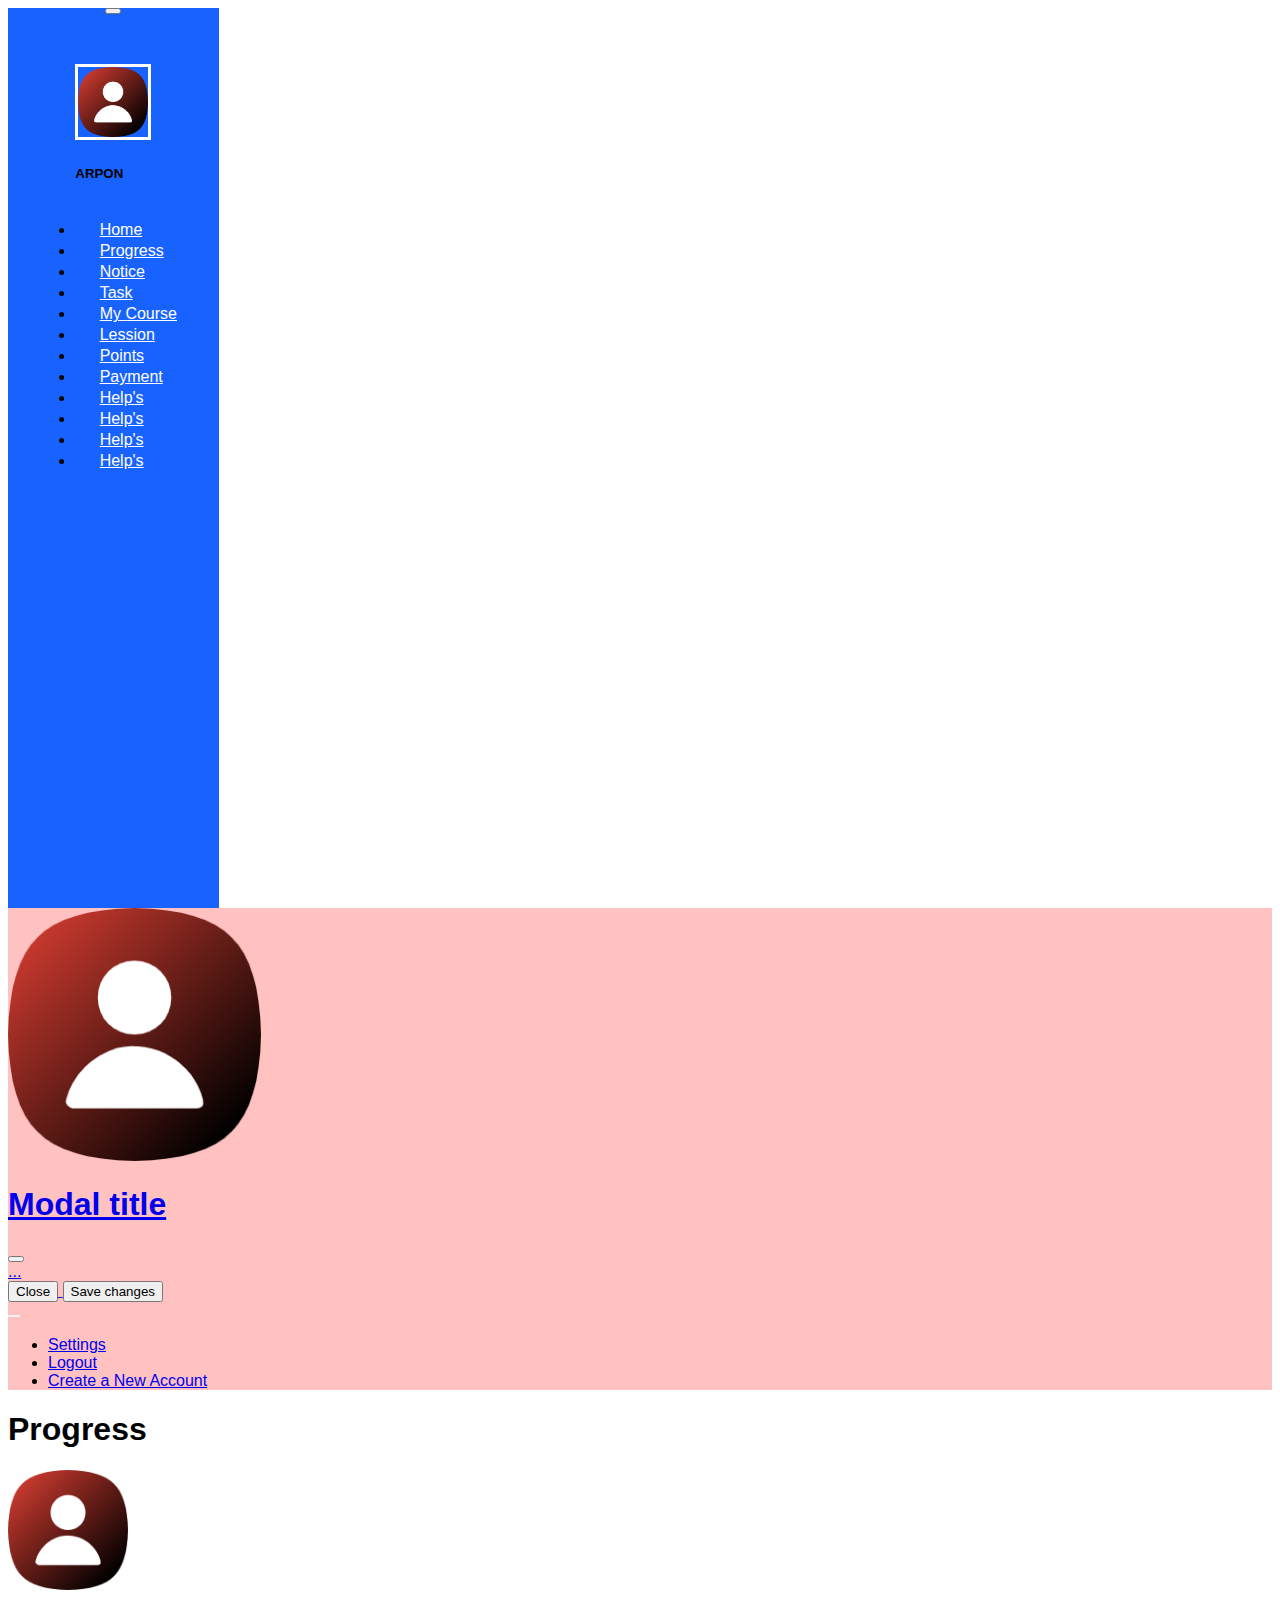
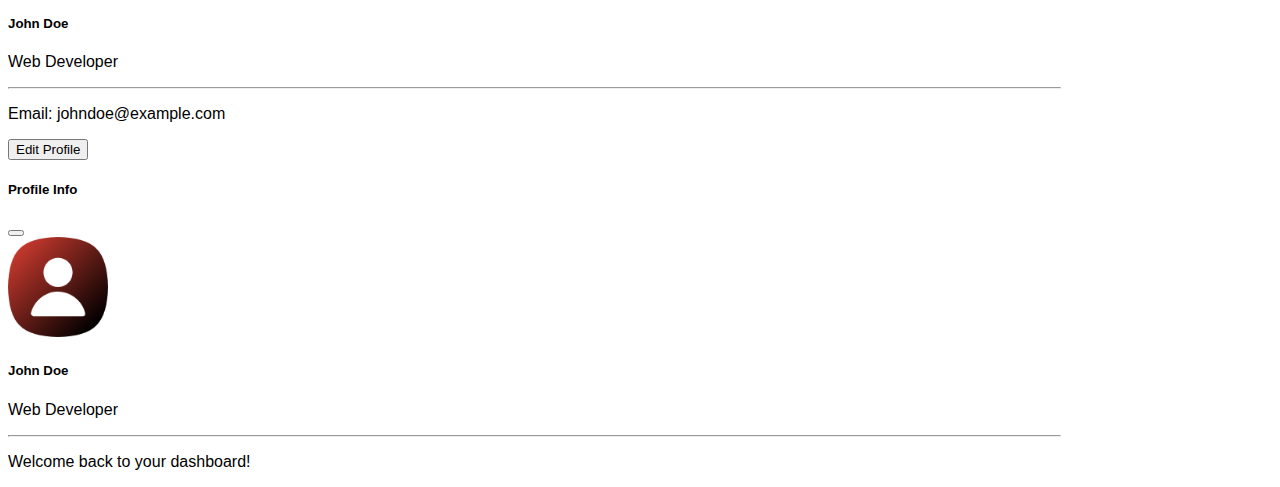
<file: progress.html>
<!doctype html>
<html lang="en">
  <head>
    <meta charset="utf-8">
    <meta name="viewport" content="width=device-width, initial-scale=1">
    <title>Student-Managemetn</title>
    <link rel="icon" href="./assets/img/logo/logo.png">
    <!-- bootstrap cdn -->
    <link href="https://cdn.jsdelivr.net/npm/bootstrap@5.3.8/dist/css/bootstrap.min.css" rel="stylesheet" integrity="sha384-sRIl4kxILFvY47J16cr9ZwB07vP4J8+LH7qKQnuqkuIAvNWLzeN8tE5YBujZqJLB" crossorigin="anonymous">
    <!-- bootstrap cdn -->

    <!-- font awesome cdn -->
    <link rel="stylesheet" href="https://site-assets.fontawesome.com/releases/v7.0.1/css/all.css">
    <!-- font awesome cdn -->

    <!-- css link -->
     <link rel="stylesheet" href="./assets/css/animation.css">
     <link rel="stylesheet" href="./assets/css/media.css">
     <link rel="stylesheet" href="./assets/css/style.css">  
    <!-- css link -->
  </head>
  <body>

<div class="container-fluid">
  <div class="row">
    <!-- Vertical Sidebar -->
<nav id="sidebar" class="col-lg-2 col-md-3 d-none d-md-block p-3 text-center position-relative " >

  <!-- Toggle Button -->
  <button id="toggleSidebarBtn" class="btn btn-light position-absolute top-0 end-0 m-3 shadow-sm">
    <i class="fa-solid fa-arrow-left"></i>
  </button>


  <!-- Profile Image -->
<div class="sidevar-img">
  <img 
    class="nav-modal img-fluid rounded-circle shadow" 
    src="assets/img/profile/user.png" 
    alt="User Profile"
    data-bs-toggle="modal" 
    data-bs-target="#profileModalSidebar" 
    style="width: 70px; height: 70px; object-fit: cover; cursor: pointer; border: 3px solid #fff; margin-top: 50px;">
    <h5 class="P-5">ARPON</h5>
</div>


  <div style="overflow-y:auto; overflow-x: hidden; height: 73vh;">

    <!-- Navigation links -->
  <ul class="nav flex-column text-start mt-3" id="sidebarLinks" style=" white-space: nowrap;">
    <li class="nav-item">
      <a class="nav-link text-white active" href="#" data-section="home" data-bs-toggle="tooltip" title="Home">
        <i class="fa-solid fa-house me-2"></i><span>Home</span>
      </a>
    </li>
    <li class="nav-item">
      <a class="nav-link text-white" href="#" data-section="Progress" data-bs-toggle="tooltip" title="Progress">
        <i class="fa-solid fa-spinner"></i><span>Progress</span>
      </a>
    </li>
    <li class="nav-item">
      <a class="nav-link text-white" href="#" data-section="Notice" data-bs-toggle="tooltip" title="Notice">
        <i class="fa-solid fa-envelope me-2"></i><span>Notice</span>
      </a>
    </li>
    <li class="nav-item">
      <a class="nav-link text-white" href="#" data-section="Task" data-bs-toggle="tooltip" title="Task">
        <i class="fas fa-tasks"></i><span>Task</span>
      </a>
    </li>
    <li class="nav-item">
      <a class="nav-link text-white" href="#" data-section="My-course" data-bs-toggle="tooltip" title="My Course">
        <i class="fa-solid fa-books"></i><span>My Course</span>
      </a>
    </li>
      <li class="nav-item">
      <a class="nav-link text-white" href="#" data-section="Lession" data-bs-toggle="tooltip" title="Lession">
        <i class="fa-solid fa-book-open"></i><span>Lession</span>
      </a>
    </li>
    <li class="nav-item">
      <a class="nav-link text-white" href="#" data-section="Points" data-bs-toggle="tooltip" title="Points">
        <i class="fa-sharp fa-solid fa-feather-pointed"></i><span>Points</span>
      </a>
    </li>
    <li class="nav-item">
      <a class="nav-link text-white" href="#" data-section="Payment" data-bs-toggle="tooltip" title="Payment">
        <i class="fa-solid fa-credit-card"></i><span>Payment</span>
      </a>
    </li>  
    <li class="nav-item">
      <a class="nav-link text-white" href="#" data-section="Help" data-bs-toggle="tooltip" title="Help's">
        <i class="fa-brands fa-hire-a-helper"></i><span>Help's</span>
      </a>
    </li>
  
      <li class="nav-item">
      <a class="nav-link text-white" href="#" data-section="Help" data-bs-toggle="tooltip" title="Help's">
        <i class="fa-brands fa-hire-a-helper"></i><span>Help's</span>
      </a>
    </li>
          <li class="nav-item">
      <a class="nav-link text-white" href="#" data-section="Help" data-bs-toggle="tooltip" title="Help's">
        <i class="fa-brands fa-hire-a-helper"></i><span>Help's</span>
      </a>
    </li>
          <li class="nav-item">
      <a class="nav-link text-white" href="#" data-section="Help" data-bs-toggle="tooltip" title="Help's">
        <i class="fa-brands fa-hire-a-helper"></i><span>Help's</span>
      </a>
    </li>
    
  </ul>
  </div>


</nav>


    <!-- Mobile Navbar -->
    <nav class="navbar navbar-expand-lg navbar-dark  d-md-none  mobile-navbar">
      <div class="container-fluid">



        <a class="navbar-brand " href="#">
              <!-- trigger modal -->
              <img class="nav-modal" data-bs-toggle="modal" data-bs-target="#profileModalMobile" src="assets/img/profile/user.png" alt="">
            <!-- Modal -->
            <div class="modal fade" id="profileModalMobile" tabindex="-1" aria-labelledby="profileModalMobileLabel" aria-hidden="true" data-bs-backdrop="true">
              <div class="modal-dialog">
                <div class="modal-content">
                  <div class="modal-header">
                    <h1 class="modal-title fs-5" id="profileModalMobileLabel">Modal title</h1>
                    <button type="button" class="btn-close" data-bs-dismiss="modal" aria-label="Close"></button>
                  </div>
                  <div class="modal-body">
                    ...
                  </div>
                  <div class="modal-footer">
                    <button type="button" class="btn btn-secondary" data-bs-dismiss="modal">Close</button>
                    <button type="button" class="btn btn-primary">Save changes</button>
                  </div>
                </div>
              </div>
            </div>            
            </a>
            
        <button class="navbar-toggler mobail-nav-toggler" type="button" data-bs-toggle="collapse" data-bs-target="#mobileNav" aria-controls="mobileNav" aria-expanded="false" aria-label="Toggle navigation">
          <i class="fa-regular fa-ellipsis-vertical"></i>
        </button>
        <div class="collapse navbar-collapse" id="mobileNav">
          <ul class="navbar-nav flex-column text-center">
            <li class="nav-item">
              <a class="nav-link" href="#"><i class="fa-solid fa-gear"></i> Settings</a>
            </li>
            <li class="nav-item">
              <a class="nav-link" href="#"><i class="fa-solid fa-right-from-bracket"></i> Logout</a>
            </li>
            <li class="nav-item">
              <a class="nav-link" href="#"><i class="fa-solid fa-envelope"></i>Create a New Account</a>
            </li>
          </ul>
        </div>
      </div>
    </nav>

    <!-- Main Content -->
<main class="col-lg-10 col-md-9 p-0" id="mainContent" >


  <!-- progress Section -->
  <section id="ProgressSection" class="content-section ">
    <h1>Progress</h1>
    <div class="text-center mt-4">
      <img src="assets/img/profile/user.png" class="rounded-circle shadow mb-3" width="120" alt="User">
      <h5>John Doe</h5>
      <p class="text-muted">Web Developer</p>
      <hr>
      <p>Email: johndoe@example.com</p>
      <button class="btn btn-primary mt-3">Edit Profile</button>
    </div>
  </section>





<!-- Sidebar Profile Modal placed at root for correct centering -->
    <div class="modal fade" id="profileModalSidebar" tabindex="-1" aria-labelledby="profileModalSidebarLabel" aria-hidden="true"
    data-bs-backdrop="true">
      <div class="modal-dialog modal-dialog-centered">
        <div class="modal-content border-0 shadow-lg">
          <div class="modal-header bg-primary text-white">
            <h5 class="modal-title" id="profileModalSidebarLabel">Profile Info</h5>
            <button type="button" class="btn-close btn-close-white" data-bs-dismiss="modal" aria-label="Close"></button>
          </div>
          <div class="modal-body text-center">
            <img src="assets/img/profile/user.png" class="rounded-circle mb-3 shadow" width="100" alt="">
            <h5 class="mb-0">John Doe</h5>
            <p class="text-muted">Web Developer</p>
            <hr>
            <p>Welcome back to your dashboard!</p>
          </div>
        </div>
      </div>
    </div>
</main>


    
    
    <!-- bootstrap cdn -->
    <script src="https://cdn.jsdelivr.net/npm/bootstrap@5.3.8/dist/js/bootstrap.bundle.min.js" integrity="sha384-FKyoEForCGlyvwx9Hj09JcYn3nv7wiPVlz7YYwJrWVcXK/BmnVDxM+D2scQbITxI" crossorigin="anonymous"></script>
    <!-- bootstrap cdn -->

    <!-- jquery cdn -->
     <script src="https://cdnjs.cloudflare.com/ajax/libs/jquery/3.7.1/jquery.min.js" integrity="sha512-v2CJ7UaYy4JwqLDIrZUI/4hqeoQieOmAZNXBeQyjo21dadnwR+8ZaIJVT8EE2iyI61OV8e6M8PP2/4hpQINQ/g==" crossorigin="anonymous" referrerpolicy="no-referrer"></script>
    <!-- jquery cdn -->

    <!-- js link -->
     <script src="./assets/js/main.js"></script>
    <!-- js link -->
    
    
  </body>
</html>
</file>
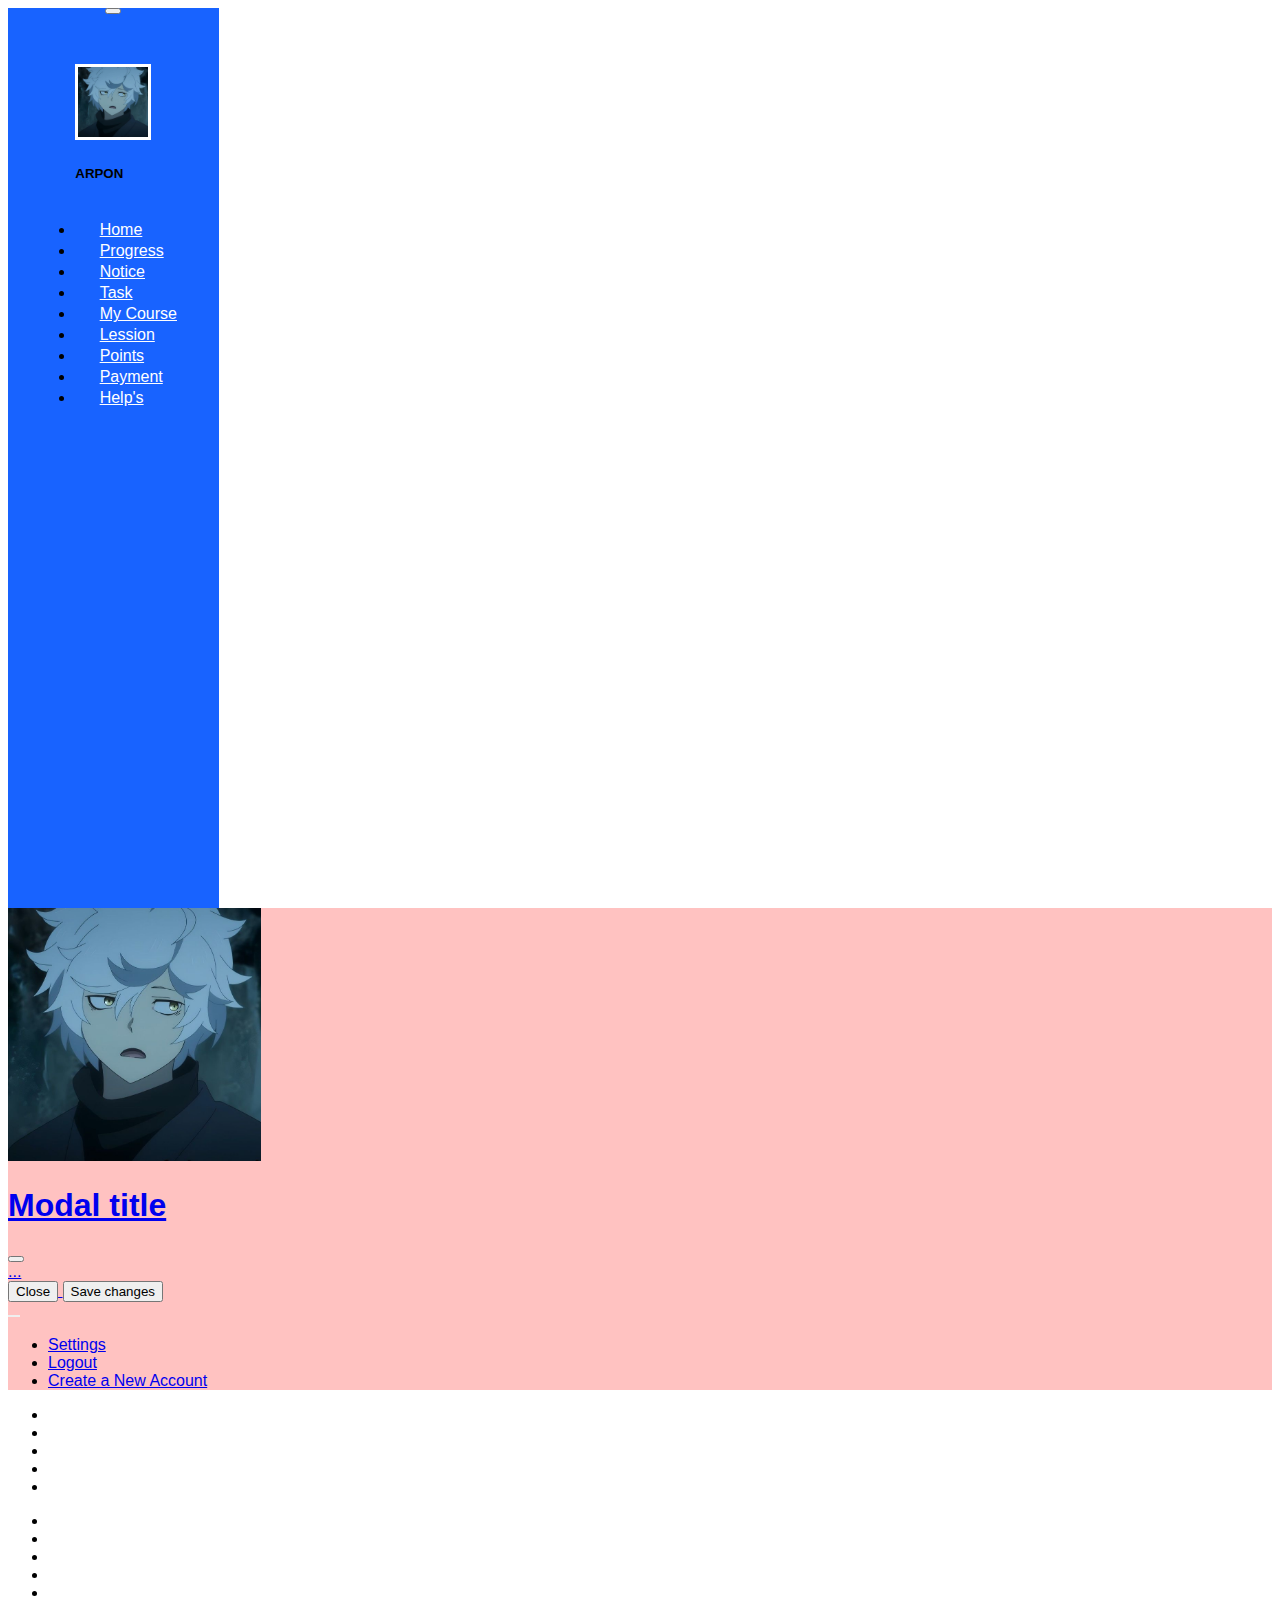
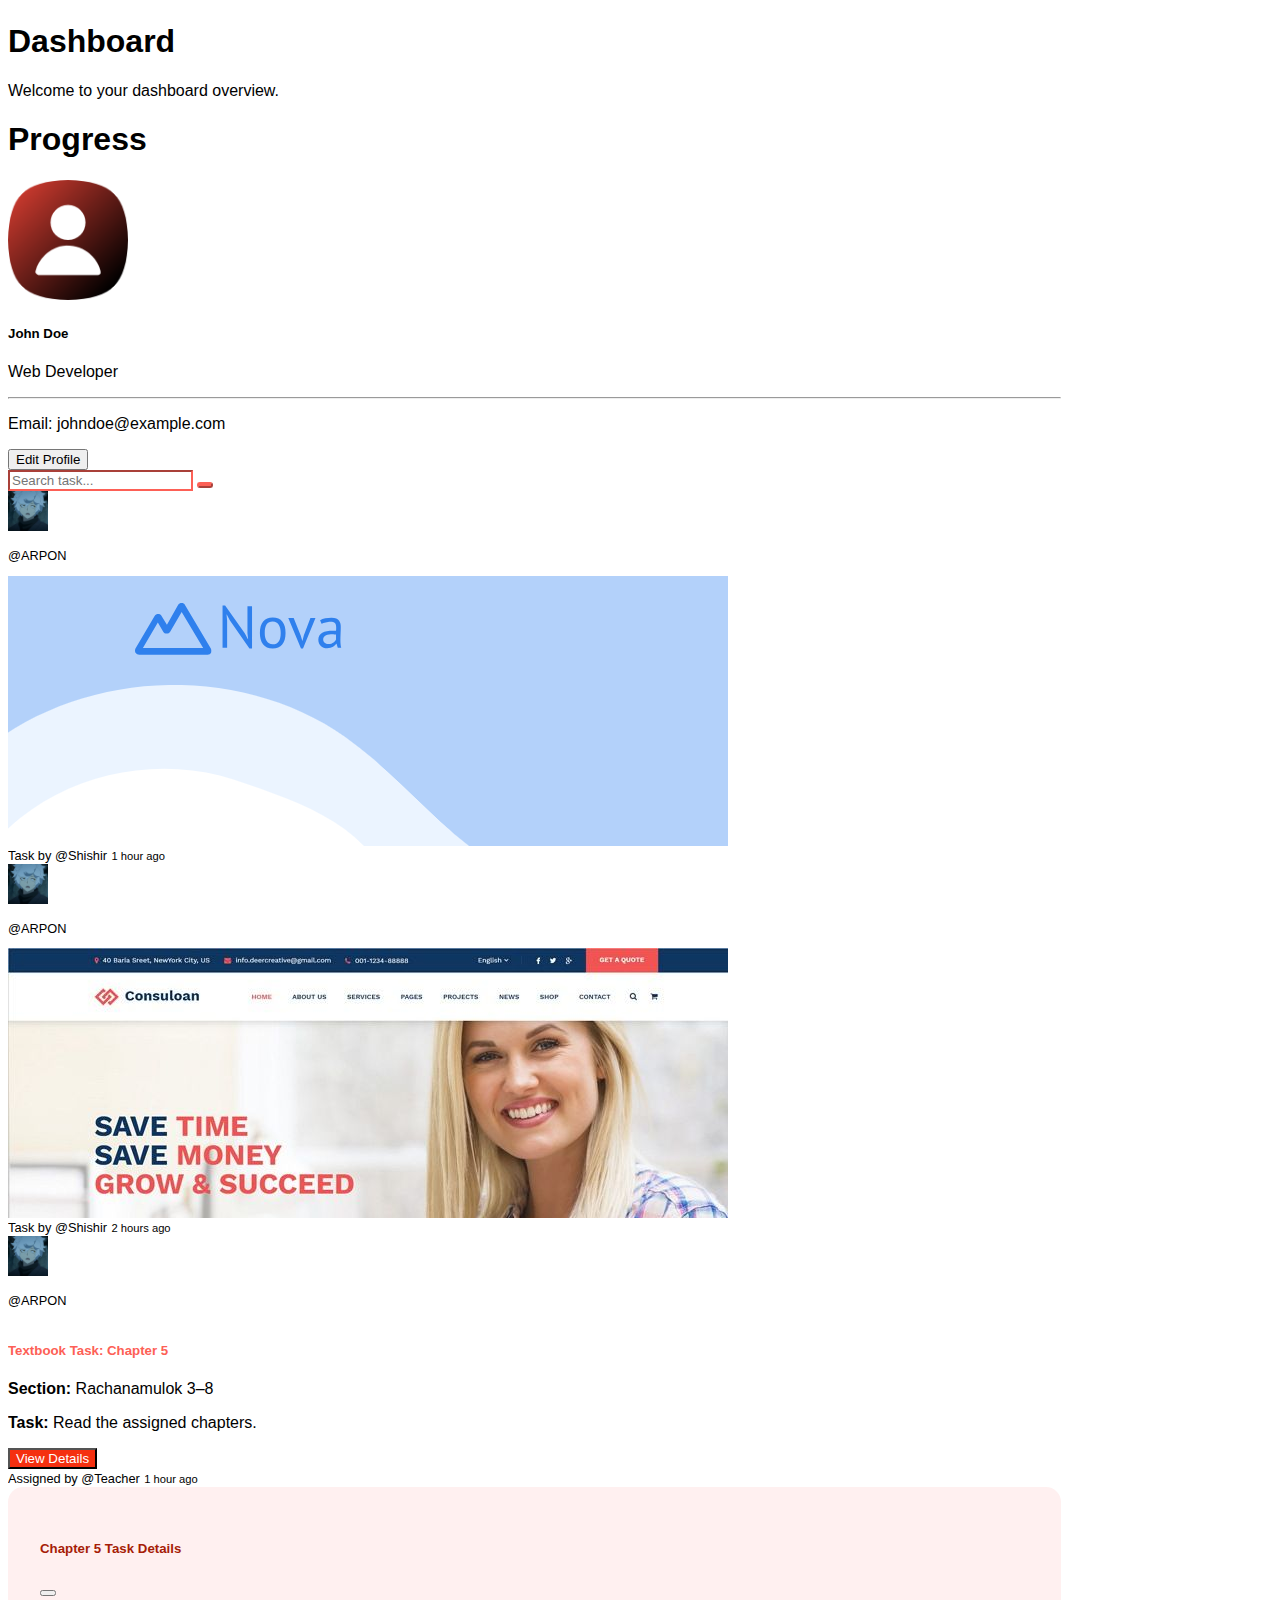
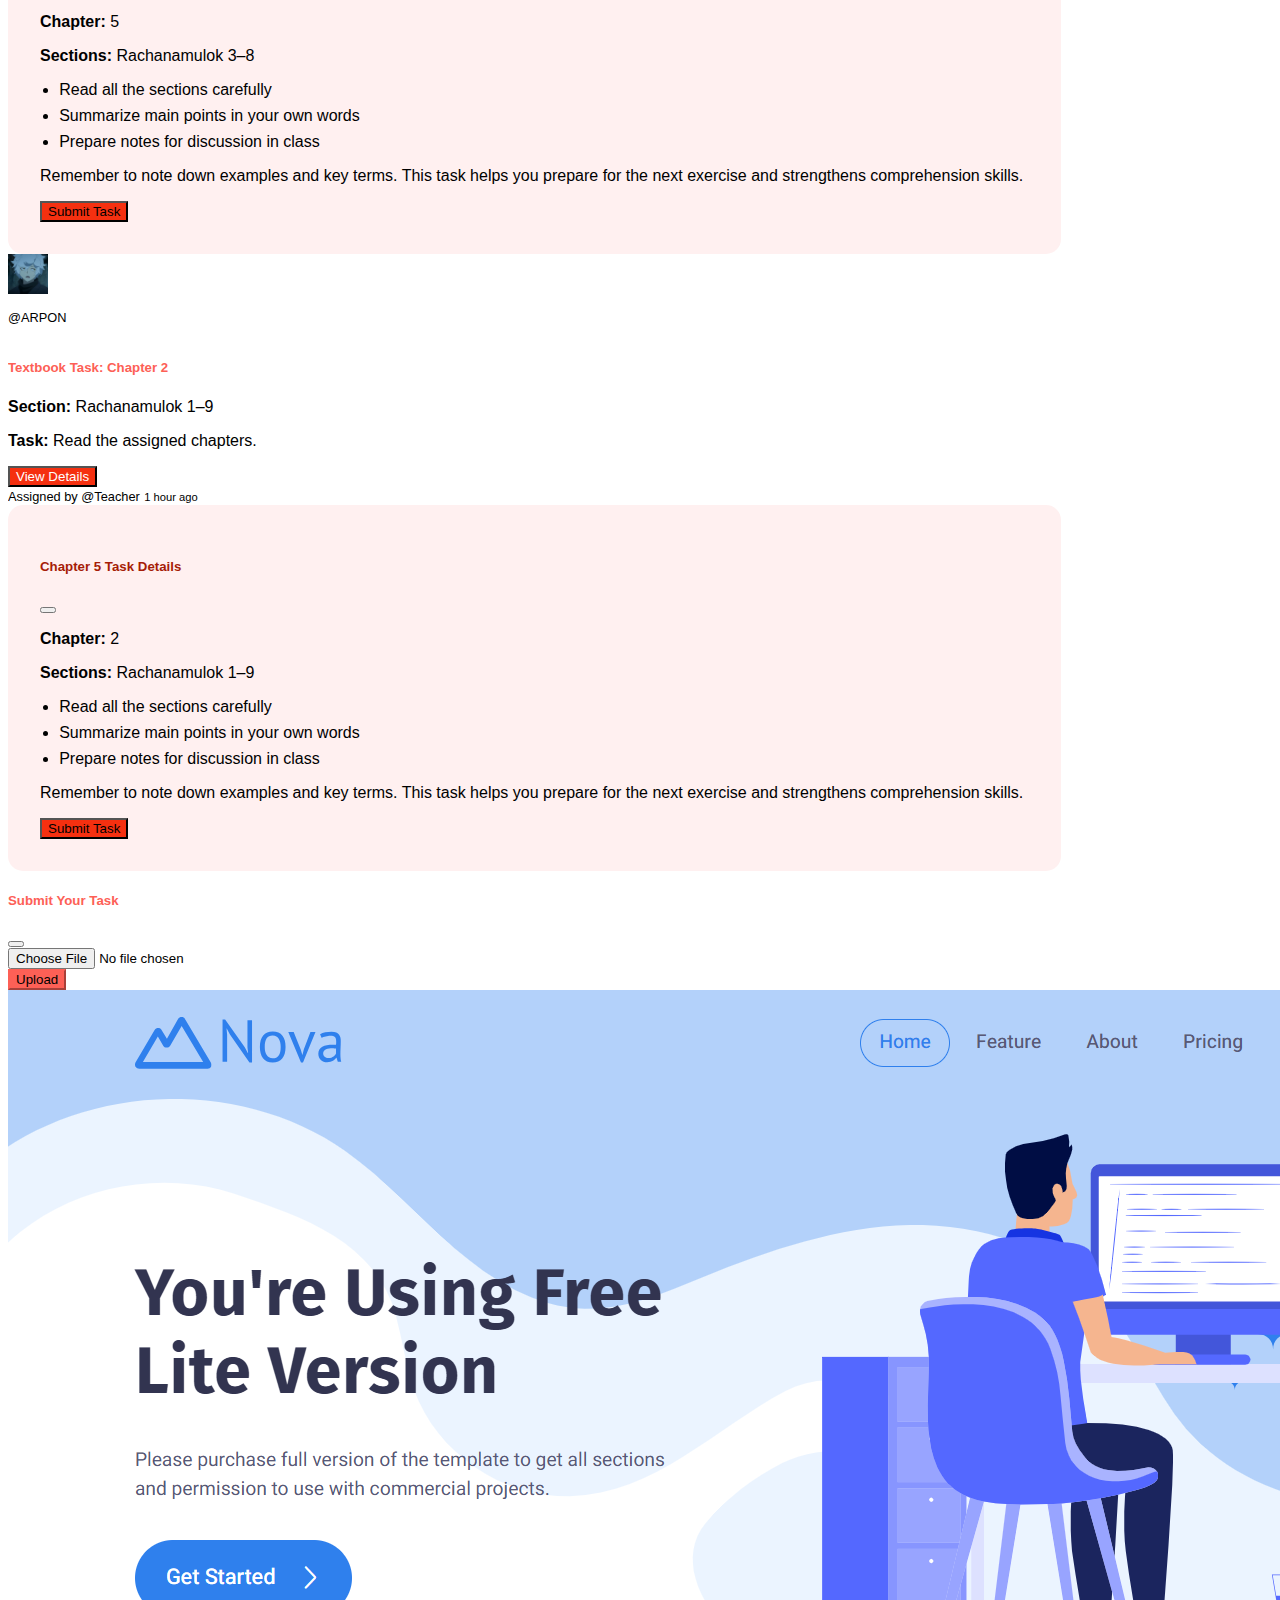
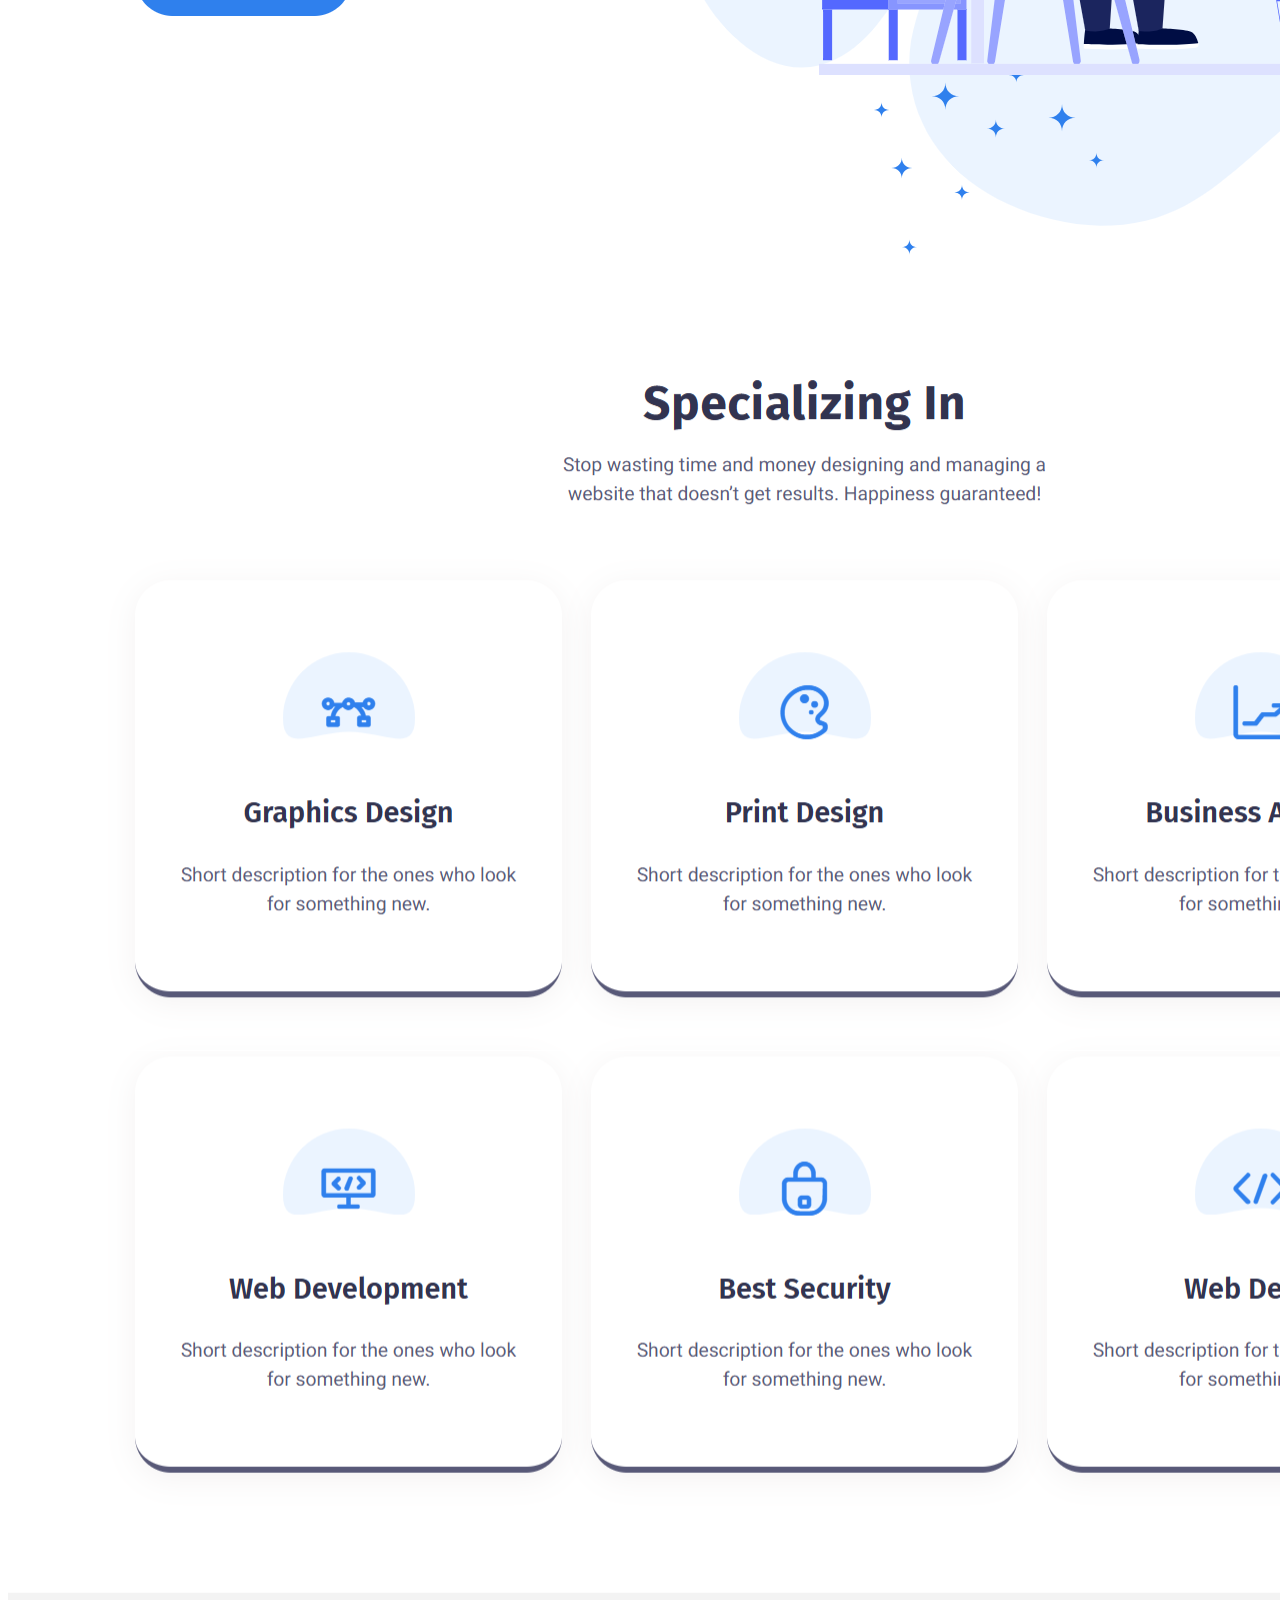
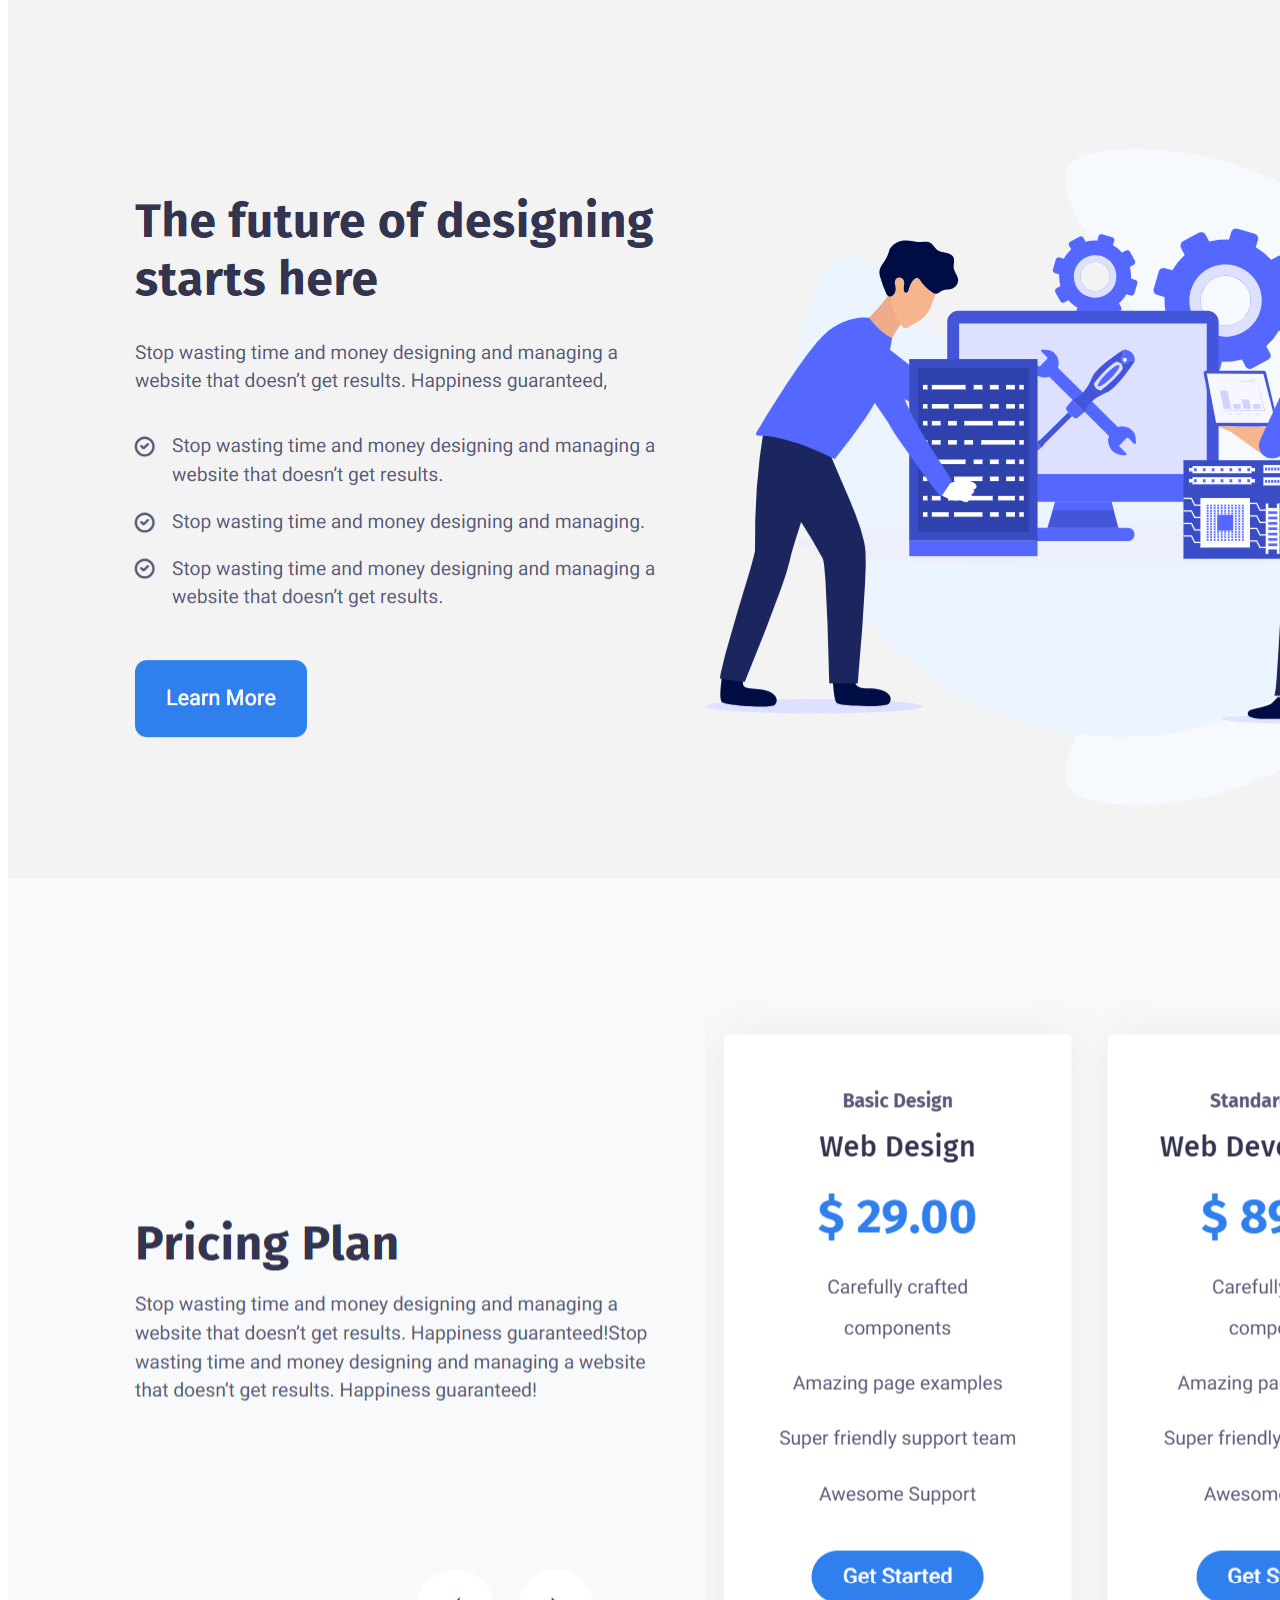
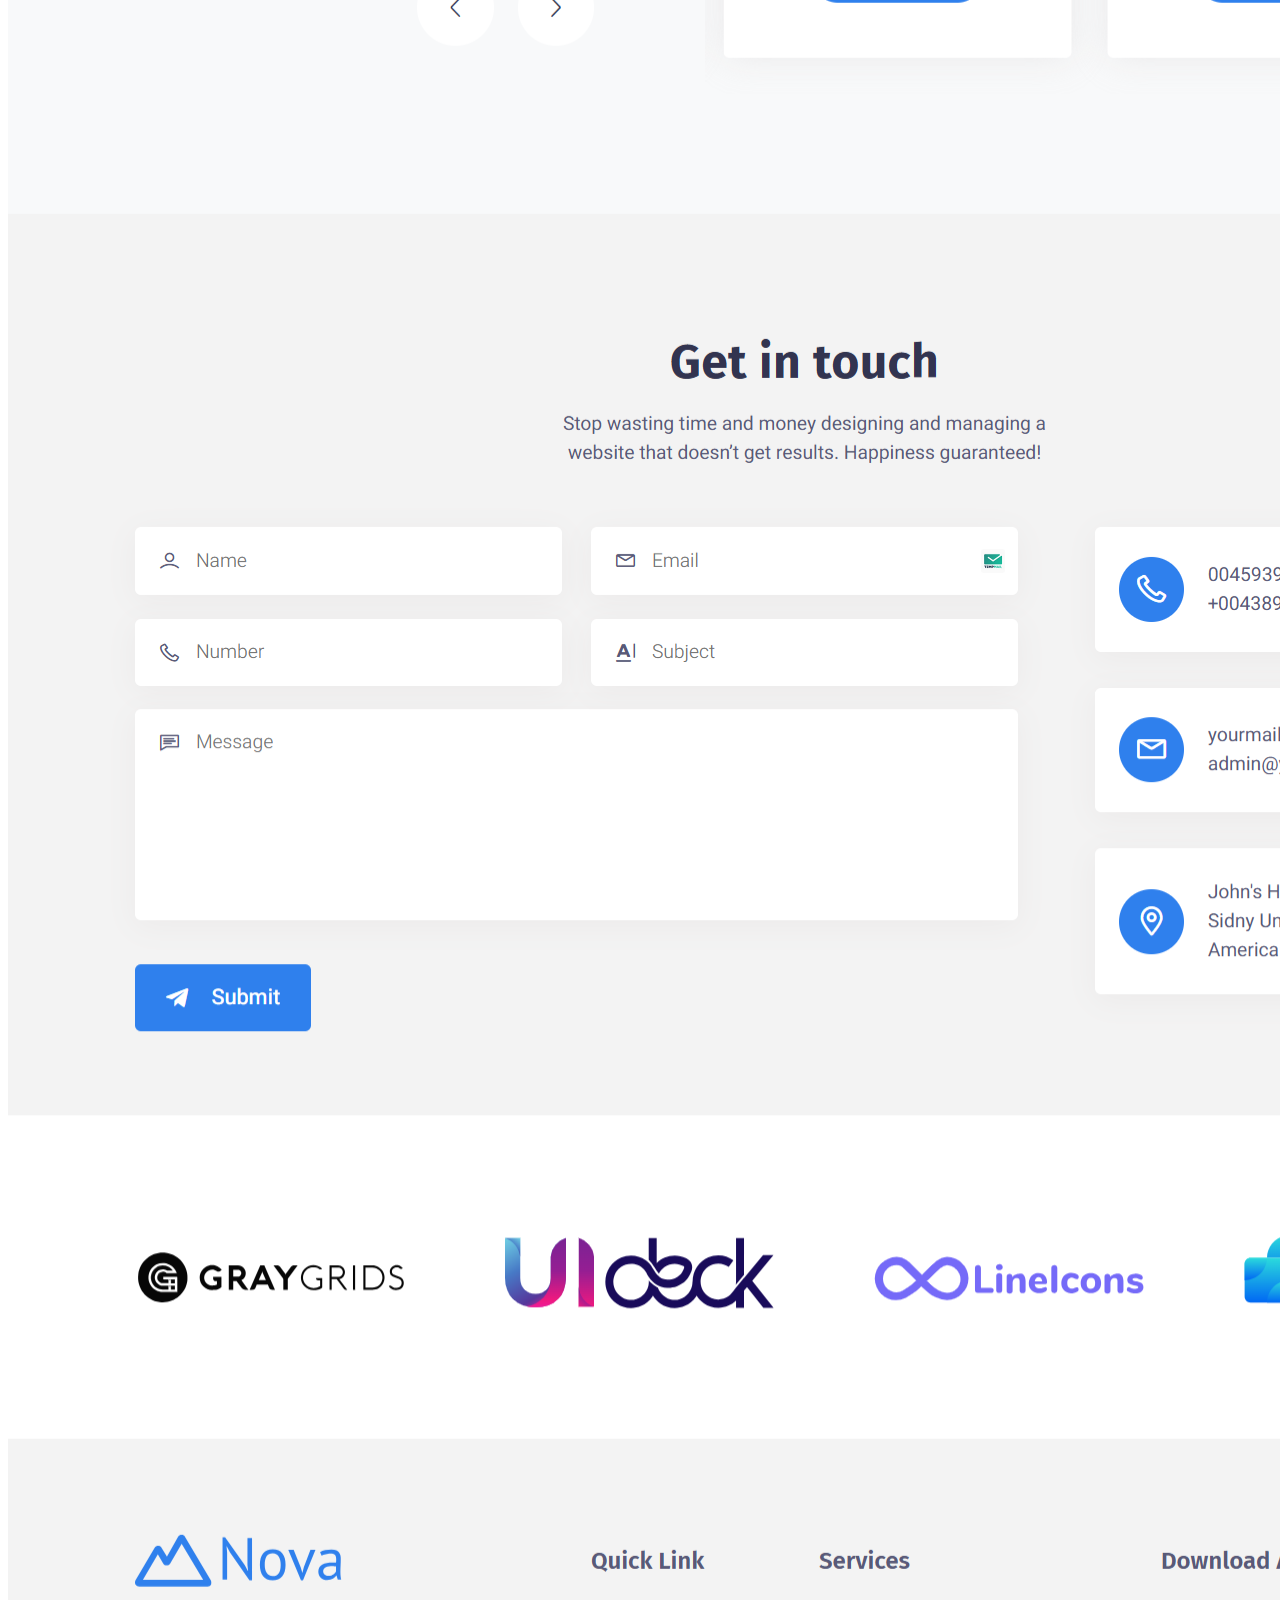
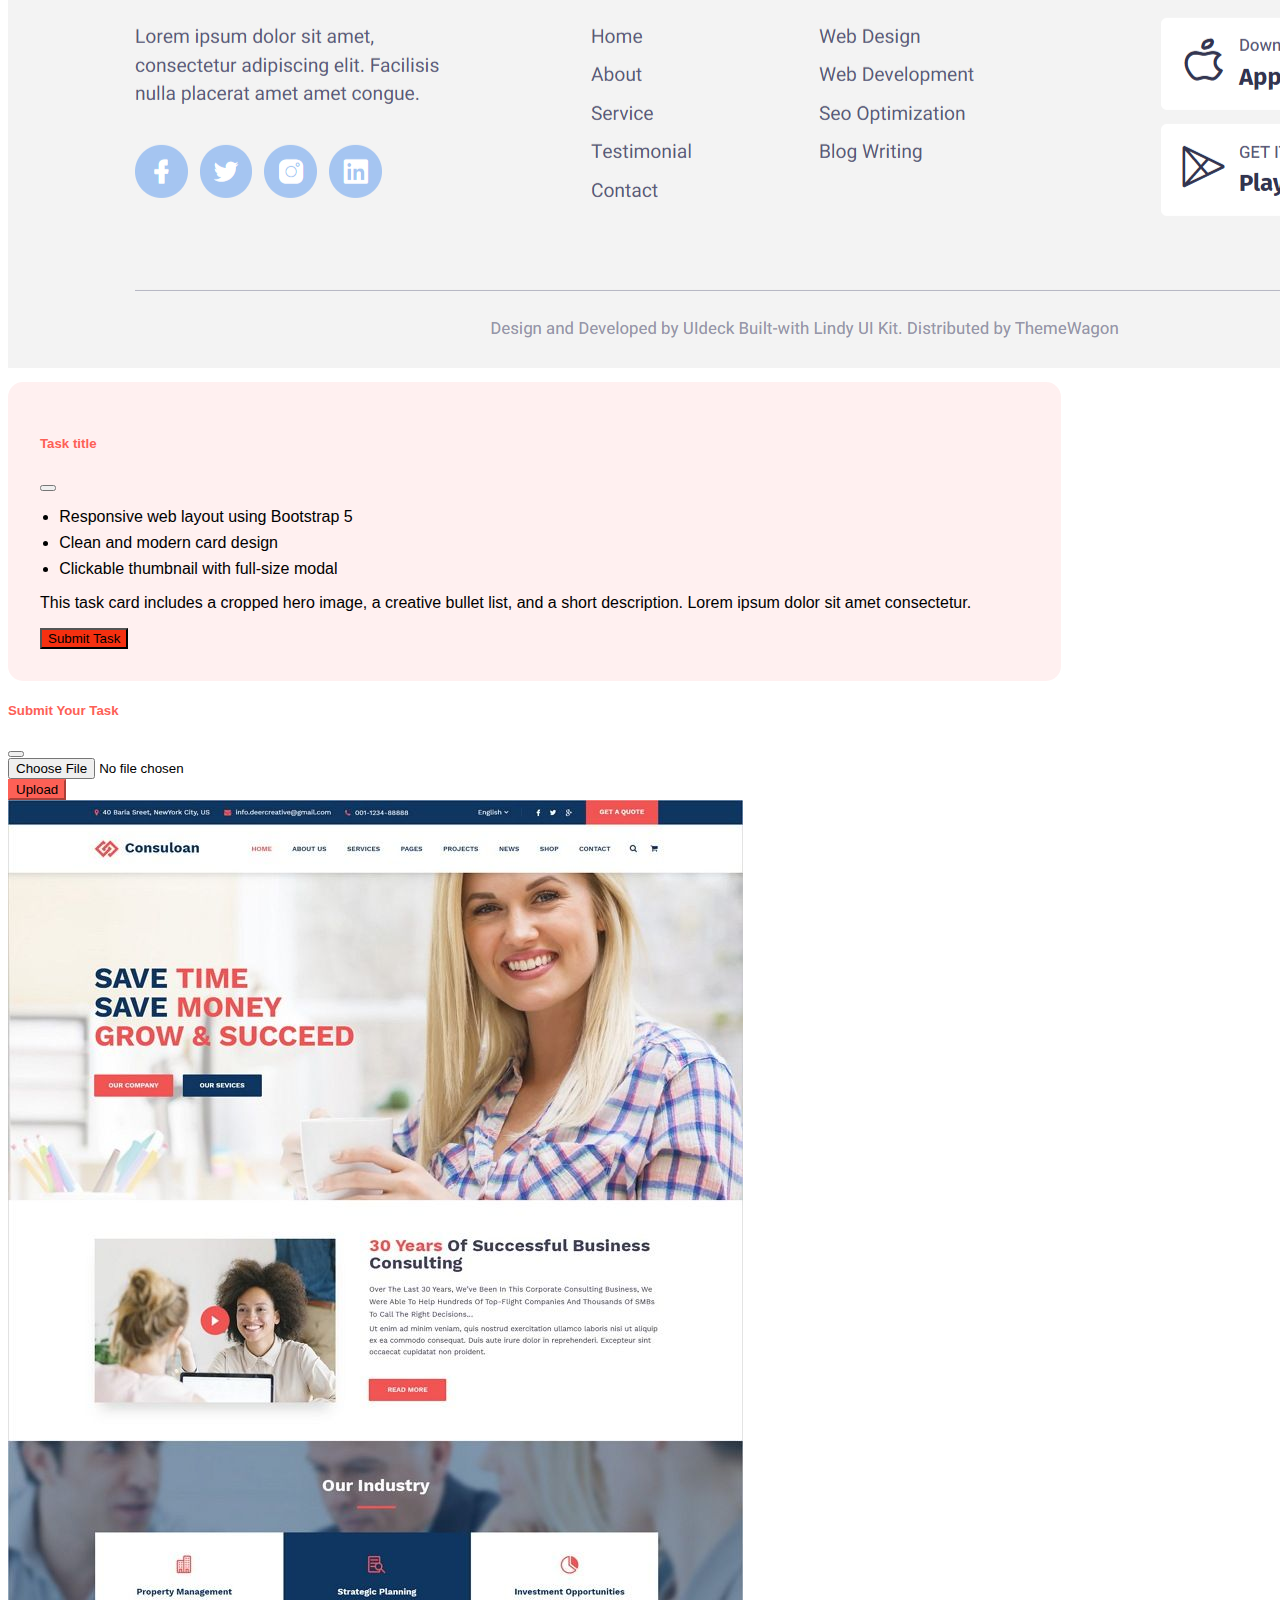
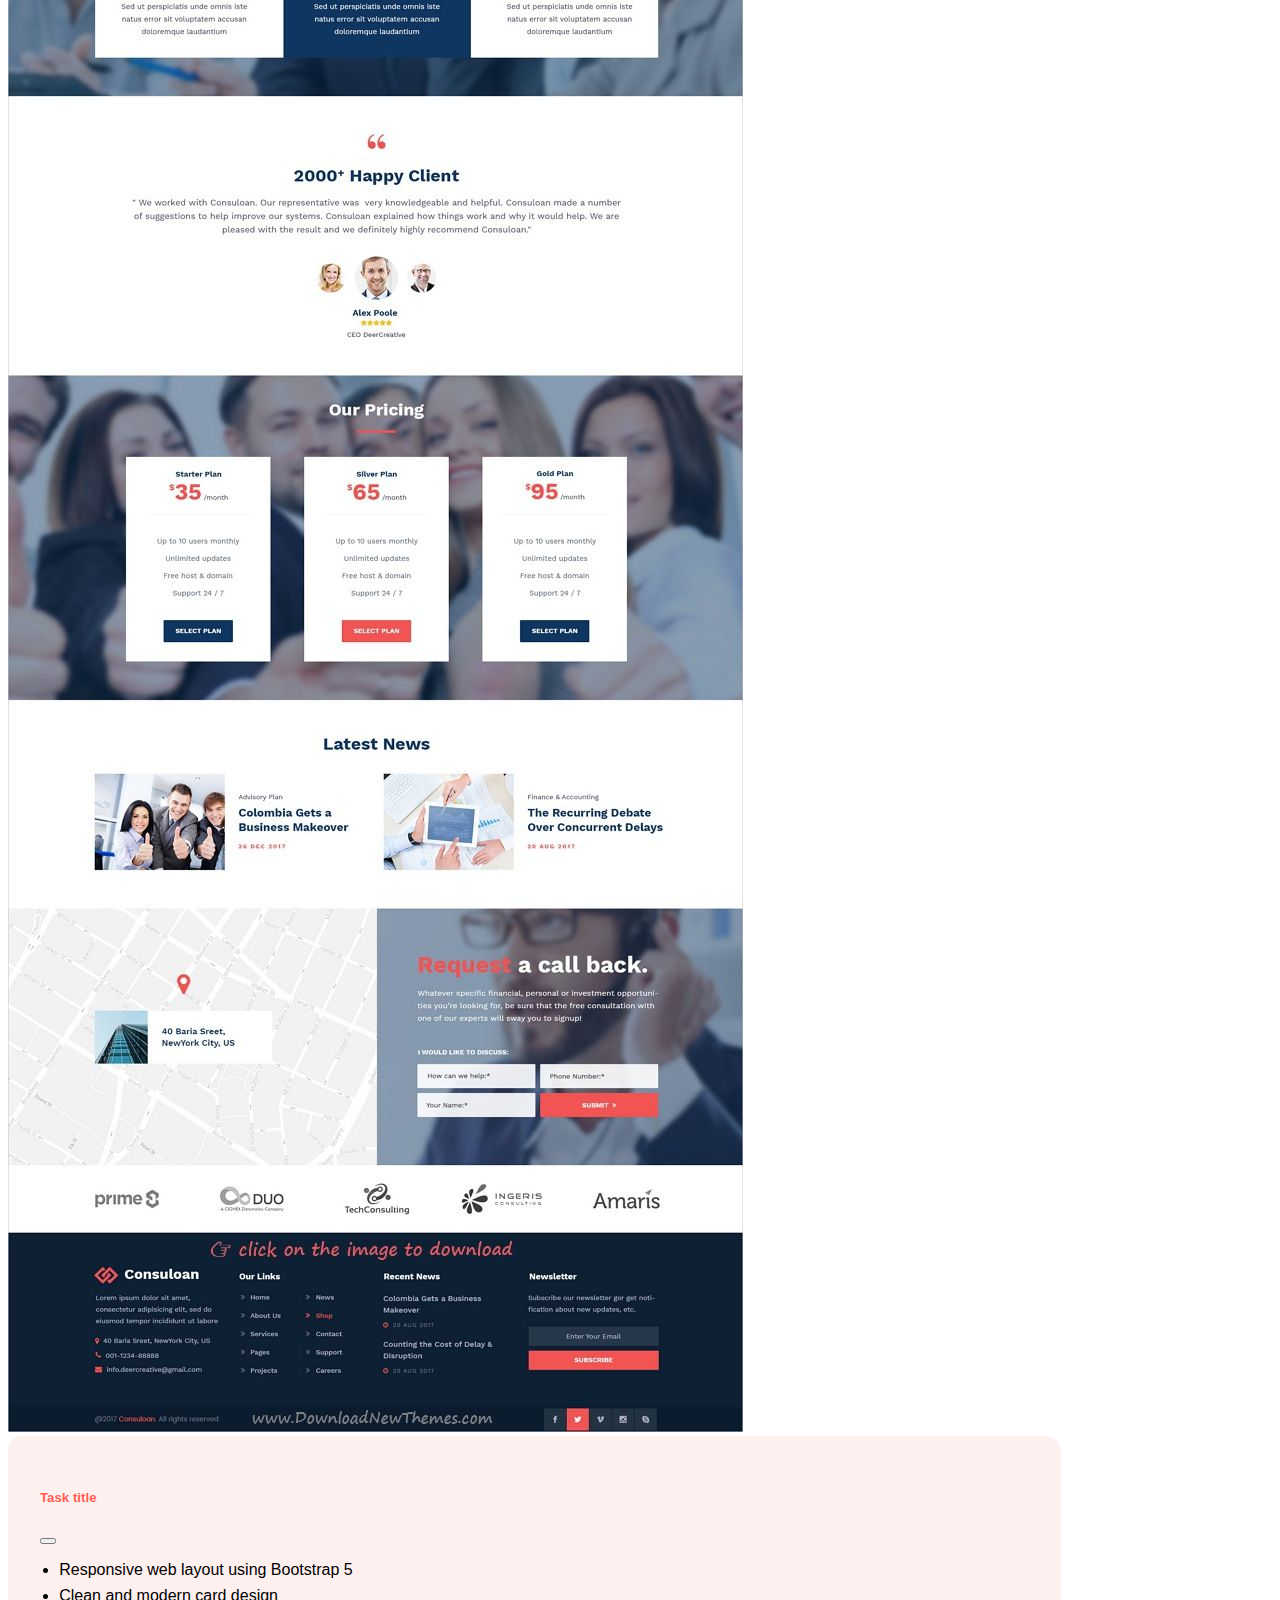
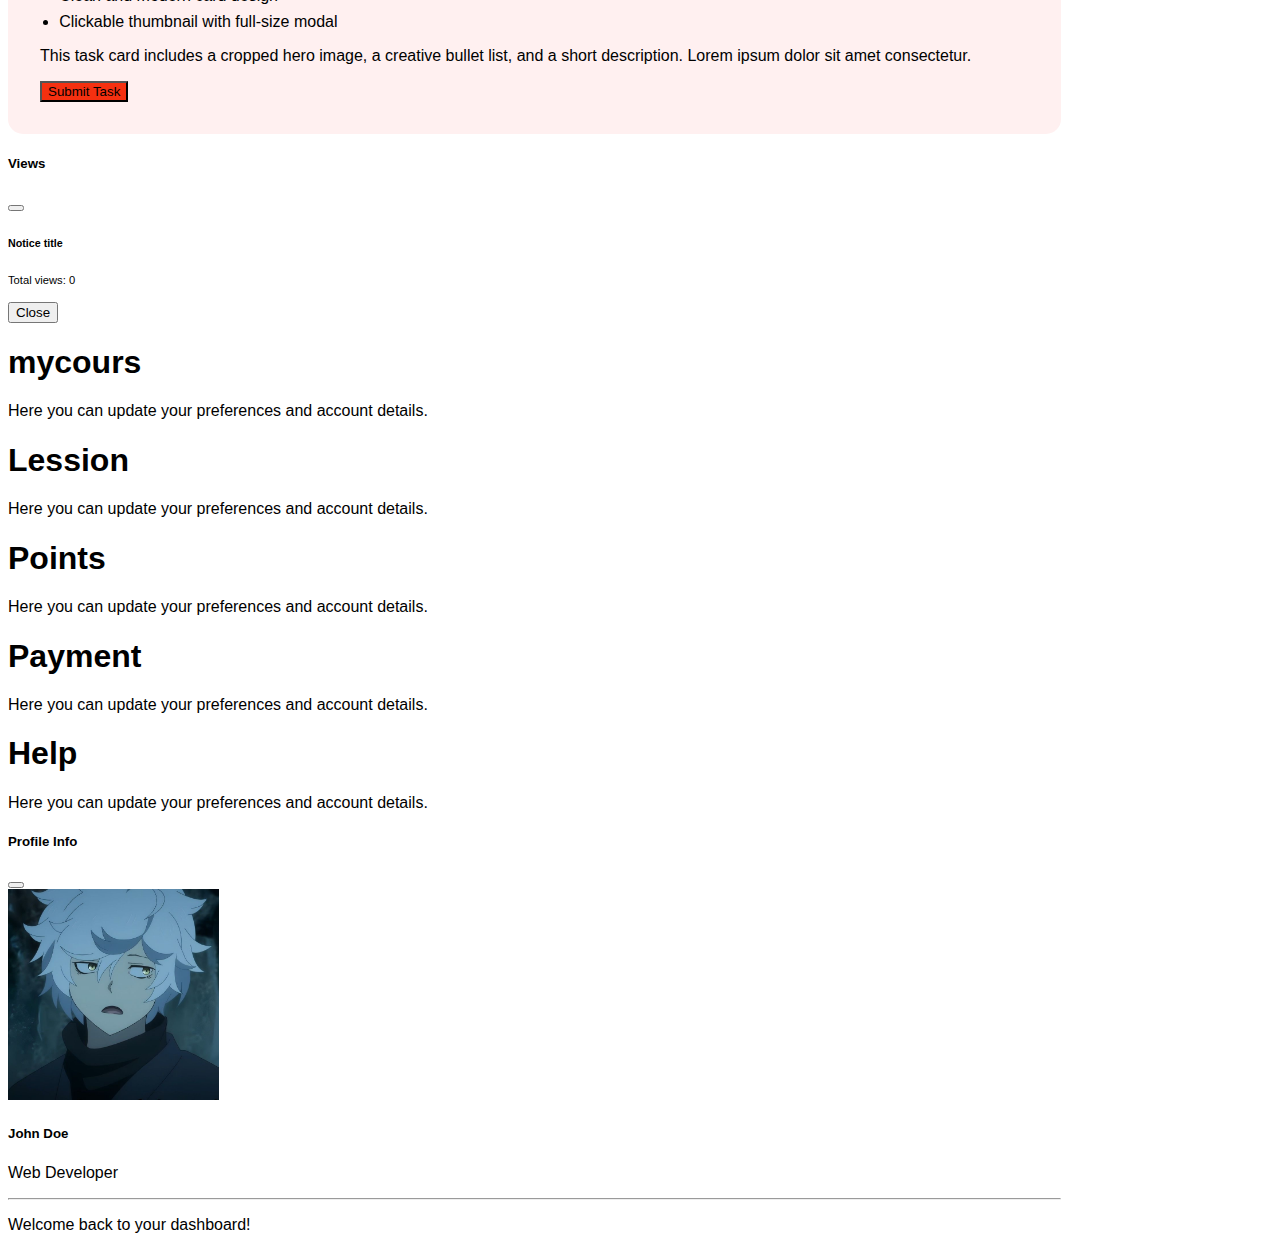
<file: task.html>
<!DOCTYPE html>
<html lang="en">
  <head>
    <meta charset="utf-8" />
    <meta name="viewport" content="width=device-width, initial-scale=1" />
    <title>Student-Managemetn</title>
    <link rel="icon" href="./assets/img/logo/logo.png" />
    <!-- bootstrap cdn -->
    <link
      href="https://cdn.jsdelivr.net/npm/bootstrap@5.3.8/dist/css/bootstrap.min.css"
      rel="stylesheet"
      integrity="sha384-sRIl4kxILFvY47J16cr9ZwB07vP4J8+LH7qKQnuqkuIAvNWLzeN8tE5YBujZqJLB"
      crossorigin="anonymous"
    />
    <!-- bootstrap cdn -->

    <!-- font awesome cdn -->
    <link
      rel="stylesheet"
      href="https://site-assets.fontawesome.com/releases/v7.0.1/css/all.css"
    />
    <!-- font awesome cdn -->

    <!-- css link -->
    <link rel="stylesheet" href="./assets/css/animation.css" />
    <link rel="stylesheet" href="./assets/css/media.css" />
    <link rel="stylesheet" href="./assets/css/style.css" />
    <link rel="stylesheet" href="./assets/css/task.css" />
    <!-- css link -->
  </head>
  <body>
    <div class="container-fluid vh-100 p-0">
      <div class="row h-100 m-0">
        <!-- Vertical Sidebar -->
        <nav
          id="sidebar"
          class="col-lg-2 col-md-3 d-none d-md-block p-3 text-center position-relative h-100"
        >
          <!-- Toggle Button -->
          <button
            id="toggleSidebarBtn"
            class="btn btn-light position-absolute top-0 end-0 m-3 shadow-sm"
          >
            <i class="fa-solid fa-square-half-stroke"></i>
          </button>

          <!-- Profile Image -->
          <div class="sidevar-img">
            <img
              class="nav-modal img-fluid rounded-circle shadow"
              src="assets/img/profile/profile-one.jpg"
              alt="User Profile"
              data-bs-toggle="modal"
              data-bs-target="#profileModalSidebar"
              style="
                width: 70px;
                height: 70px;
                object-fit: cover;
                cursor: pointer;
                border: 3px solid #fff;
                margin-top: 50px;
              "
            />
            <h5 class="P-5">ARPON</h5>
          </div>

          <div
            class="sidebar-scrollable"
            style="overflow-y: auto; overflow-x: hidden; flex: 1; height: 70vh"
          >
            <!-- Navigation links -->
            <ul
              class="nav flex-column text-start mt-3"
              id="sidebarLinks"
              style="white-space: nowrap"
            >
              <li class="nav-item">
                <a
                  class="nav-link text-white active"
                  href="#"
                  data-section="home"
                >
                  <i class="fa-solid fa-house me-2"></i><span>Home</span>
                </a>
              </li>
              <li class="nav-item">
                <a class="nav-link text-white" href="#" data-section="Progress">
                  <i class="fa-solid fa-spinner"></i><span>Progress</span>
                </a>
              </li>
              <li class="nav-item">
                <a class="nav-link text-white" href="#" data-section="Notice">
                  <i class="fa-solid fa-envelope me-2"></i><span>Notice</span>
                </a>
              </li>
              <li class="nav-item">
                <a class="nav-link text-white" href="#" data-section="Task">
                  <i class="fas fa-tasks"></i><span>Task</span>
                </a>
              </li>
              <li class="nav-item">
                <a
                  class="nav-link text-white"
                  href="#"
                  data-section="My-course"
                >
                  <i class="fa-solid fa-books"></i><span>My Course</span>
                </a>
              </li>
              <li class="nav-item">
                <a class="nav-link text-white" href="#" data-section="Lession">
                  <i class="fa-solid fa-book-open"></i><span>Lession</span>
                </a>
              </li>
              <li class="nav-item">
                <a class="nav-link text-white" href="#" data-section="Points">
                  <i class="fa-sharp fa-solid fa-feather-pointed"></i
                  ><span>Points</span>
                </a>
              </li>
              <li class="nav-item">
                <a class="nav-link text-white" href="#" data-section="Payment">
                  <i class="fa-solid fa-credit-card"></i><span>Payment</span>
                </a>
              </li>
              <li class="nav-item">
                <a class="nav-link text-white" href="#" data-section="Help">
                  <i class="fa-brands fa-hire-a-helper"></i><span>Help's</span>
                </a>
              </li>
            </ul>
          </div>
        </nav>

        <!-- Mobile Navbar -->
        <nav
          class="navbar navbar-expand-lg navbar-dark d-md-none mobile-navbar"
        >
          <div class="container-fluid">
            <a class="navbar-brand" href="#">
              <!-- trigger modal -->
              <img
                class="nav-modal"
                data-bs-toggle="modal"
                data-bs-target="#profileModalMobile"
                src="assets/img/profile/profile-one.jpg"
                alt=""
              />
              <!-- Modal -->
              <div
                class="modal fade"
                id="profileModalMobile"
                tabindex="-1"
                aria-labelledby="profileModalMobileLabel"
                aria-hidden="true"
                data-bs-backdrop="true"
              >
                <div class="modal-dialog">
                  <div class="modal-content">
                    <div class="modal-header">
                      <h1 class="modal-title fs-5" id="profileModalMobileLabel">
                        Modal title
                      </h1>
                      <button
                        type="button"
                        class="btn-close"
                        data-bs-dismiss="modal"
                        aria-label="Close"
                      ></button>
                    </div>
                    <div class="modal-body">...</div>
                    <div class="modal-footer">
                      <button
                        type="button"
                        class="btn btn-secondary"
                        data-bs-dismiss="modal"
                      >
                        Close
                      </button>
                      <button type="button" class="btn btn-primary">
                        Save changes
                      </button>
                    </div>
                  </div>
                </div>
              </div>
            </a>

            <button
              class="navbar-toggler mobail-nav-toggler"
              type="button"
              id="mobileMenuToggle"
              aria-label="Toggle navigation"
            >
              <i class="fa-regular fa-ellipsis-vertical"></i>
            </button>
            <div class="mobile-menu-backdrop" id="mobileMenuBackdrop"></div>
            <div class="mobile-menu-dropdown" id="mobileMenuDropdown">
              <ul class="navbar-nav flex-column">
                <li class="nav-item">
                  <a class="nav-link" href="#"
                    ><i class="fa-solid fa-gear"></i> Settings</a
                  >
                </li>
                <li class="nav-item">
                  <a class="nav-link" href="#"
                    ><i class="fa-solid fa-right-from-bracket"></i> Logout</a
                  >
                </li>
                <li class="nav-item">
                  <a class="nav-link" href="#"
                    ><i class="fa-solid fa-envelope"></i> Create a New
                    Account</a
                  >
                </li>
              </ul>
            </div>
          </div>
        </nav>

        <!-- Mobile bottom Navbar -->
        <nav
          class="navbar navbar-expand-lg navbar-dark d-md-none mobile-navbar-bottom"
        >
          <div class="container-fluid">
            <div class="navbar-collapse" id="mobileNavbottm">
              <ul
                class="navbar-nav flex-row justify-content-around align-items-center w-100 text-center"
              >
                <li class="nav-item">
                  <a
                    class="nav-link"
                    href="#"
                    aria-label="HOME"
                    data-section="home"
                  >
                    <i class="fa-solid fa-house me-2"></i
                  ></a>
                </li>
                <li class="nav-item">
                  <a
                    class="nav-link"
                    href="#"
                    aria-label="NOTICE"
                    data-section="Notice"
                    ><i class="fa-solid fa-envelope me-2"></i
                  ></a>
                </li>
                <li class="nav-item">
                  <a
                    class="nav-link"
                    href="#"
                    aria-label="LESSION"
                    data-section="Lession"
                    ><i class="fa-solid fa-book-open"></i
                  ></a>
                </li>
                <li class="nav-item">
                  <a
                    class="nav-link"
                    href="#"
                    aria-label="MYCOURS"
                    data-section="My-course"
                    ><i class="fa-solid fa-books"></i
                  ></a>
                </li>
                <li class="nav-item">
                  <a
                    class="nav-link"
                    href="#"
                    aria-label="MORE"
                    id="mobileMoreToggle"
                    ><i class="fa-solid fa-circle-chevron-up"></i
                  ></a>
                </li>
              </ul>
            </div>
          </div>
        </nav>
        <!-- Mobile More Menu Dropdown -->
        <div class="mobile-menu-backdrop" id="mobileMoreBackdrop"></div>
        <div
          class="mobile-menu-dropdown mobile-more-dropdown"
          id="mobileMoreDropdown"
        >
          <ul class="navbar-nav flex-column">
            <li class="nav-item">
              <a class="nav-link" href="#" data-section="Progress"
                ><i class="fa-solid fa-spinner"></i
              ></a>
            </li>
            <li class="nav-item">
              <a class="nav-link" href="#" data-section="Task"
                ><i class="fas fa-tasks"></i
              ></a>
            </li>
            <li class="nav-item">
              <a class="nav-link" href="#" data-section="Points"
                ><i class="fa-sharp fa-solid fa-feather-pointed"></i
              ></a>
            </li>
            <li class="nav-item">
              <a class="nav-link" href="#" data-section="Payment"
                ><i class="fa-solid fa-credit-card"></i
              ></a>
            </li>
            <li class="nav-item">
              <a class="nav-link" href="#" data-section="Help"
                ><i class="fa-brands fa-hire-a-helper"></i
              ></a>
            </li>
          </ul>
        </div>

        <!-- Main Content -->
        <main class="col-lg-10 col-md-9 p-0 h-100" id="mainContent">
          <!-- Home Section -->
          <section id="homeSection" class="content-section page-s">
            <div class="page-s_content">
              <h1>Dashboard</h1>
              <p>Welcome to your dashboard overview.</p>
            </div>
          </section>

          <!-- progress Section -->
          <section id="ProgressSection" class="content-section d-none page-s">
            <div class="page-s_content">
              <h1>Progress</h1>
              <div class="text-center mt-4">
                <img
                  src="assets/img/profile/user.png"
                  class="rounded-circle shadow mb-3"
                  width="120"
                  alt="User"
                />
                <h5>John Doe</h5>
                <p class="text-muted">Web Developer</p>
                <hr />
                <p>Email: johndoe@example.com</p>
                <button class="btn btn-primary mt-3">Edit Profile</button>
              </div>
            </div>
          </section>

          <!-- notice Section removed (moved into Task section) -->

          <!-- task Section -->
          <section id="TaskSection" class="content-section d-none page-s">
            <div class="page-s_content">
              <div class="task">
                <div class="container">
                  <div
                    class="task-filters d-flex align-items-center justify-content-between gap-2 py-3 flex-wrap mb-0"
                  >
                    <div class="ms-auto" style="min-width: 220px">
                      <div class="input-group">
                        <input
                          type="text"
                          class="form-control rounded-start-pill border-t"
                          placeholder="Search task..."
                          aria-label="Search notice"
                        />
                        <button
                          type="button"
                          class="btn btn-primary bg-t border-0"
                        >
                          <i class="fa-solid fa-magnifying-glass"></i>
                        </button>
                      </div>
                    </div>
                  </div>
                  <div class="row">
                    <div class="col-md-9">
                      <div class="row">
                        <!-- Use g-3 for spacing between cards -->
 <div class="row g-4 my-4">

      <!-- Card 1 -->
      <div class="col-md-6">
        <div class="task-card p-3 border rounded-4 h-100 shadow-sm bg-white">
          <div class="task-profile-img d-flex align-items-center mb-2">
            <img src="./assets/img/profile/profile-one.jpg" class="img-fluid rounded-circle task-profile" alt="" style="width: 40px; height: 40px; object-fit: cover;">
            <p class="ms-2 fs-7 mb-0 fw-semibold">@ARPON</p>
          </div>

          <div class="web-img mb-3">
            <img src="./assets/img/task/task-1.png" class="img-fluid rounded-3 shadow-sm zoom-img" alt="Task Image" data-bs-toggle="modal" data-bs-target="#imgModal1">

            <div class="overlay rounded-2">
              <button data-bs-toggle="modal" data-bs-target="#imgModal1">View</button>
              <button data-bs-toggle="modal" data-bs-target="#descModal1">Details</button>
            </div>
          </div>

          <div class="d-flex justify-content-between align-items-center mt-2">
            <span class="fw-semibold fs-7 opacity-50">Task by @Shishir</span>
            <small class="fs-8 opacity-50">1 hour ago</small>
          </div>
        </div>
      </div>

      <!-- Card 2 -->
      <div class="col-md-6">
        <div class="task-card p-3 border rounded-4 h-100 shadow-sm bg-white">
          <div class="task-profile-img d-flex align-items-center mb-2">
            <img src="./assets/img/profile/profile-one.jpg" class="img-fluid rounded-circle task-profile" alt="" style="width: 40px; height: 40px; object-fit: cover;">
            <p class="ms-2 fs-7 mb-0 fw-semibold">@ARPON</p>
          </div>

          <div class="web-img mb-3">
            <img src="./assets/img/task/task-2.jpg" class="img-fluid rounded-3 shadow-sm zoom-img" alt="Task Image" data-bs-toggle="modal" data-bs-target="#imgModal2">

            <div class="overlay rounded-2">
              <button data-bs-toggle="modal" data-bs-target="#imgModal2">View</button>
              <button data-bs-toggle="modal" data-bs-target="#descModal2">Details</button>
            </div>
          </div>

          <div class="d-flex justify-content-between align-items-center mt-2">
            <span class="fw-semibold fs-7 opacity-50">Task by @Shishir</span>
            <small class="fs-8 opacity-50">2 hours ago</small>
          </div>
        </div>
      </div>





    <!-- Textbook Task Card Variant (1) -->
<div class="col-md-6">
  <div class="task-card p-3 border rounded-4 h-100 shadow-sm bg-white">
    <!-- Profile Info -->
    <div class="task-profile-img d-flex align-items-center mb-2">
      <img src="./assets/img/profile/profile-one.jpg" class="img-fluid rounded-circle task-profile" alt="" style="width: 40px; height: 40px; object-fit: cover;">
      <p class="ms-2 fs-7 mb-0 fw-semibold">@ARPON</p>
    </div>

    <!-- Textbook Task Content -->
    <div class="task-card-cont task-card">
      <!-- Task Title -->
      <h5 class="fw-bold mb-2 color-t">Textbook Task: Chapter 5</h5>

      <!-- Task Info -->
      <p class="mb-1"><strong>Section:</strong> Rachanamulok 3–8</p>
      <p class="mb-3"><strong>Task:</strong> Read the assigned chapters.</p>

      <!-- Buttons -->
      <div class="d-flex gap-2">
        <button class="btn btn-sm" style="background-color: var(--scarlet-500); color:#fff;" data-bs-toggle="modal" data-bs-target="#textbookModal">View Details</button>
      </div>

      <!-- Task Meta Info -->
      <div class="d-flex justify-content-between align-items-center mt-3">
        <span class="fw-semibold fs-7 opacity-50">Assigned by @Teacher</span>
        <small class="fs-8 opacity-50">1 hour ago</small>
      </div>
    </div>
  </div>
</div>

<!-- Textbook Task Modal - Chapter 5 -->
<div class="modal fade" id="textbookModal" tabindex="-1">
  <div class="modal-dialog modal-dialog-centered modal-lg">
    <div class="modal-content modal-desc">
      <div class="modal-header border-0">
        <h5 class="modal-title">Chapter 5 Task Details</h5>
        <button type="button" class="btn-close" data-bs-dismiss="modal"></button>
      </div>
      <div class="modal-body">
        <p><strong>Chapter:</strong> 5</p>
        <p><strong>Sections:</strong> Rachanamulok 3–8</p>
        <ul>
          <li>Read all the sections carefully</li>
          <li>Summarize main points in your own words</li>
          <li>Prepare notes for discussion in class</li>
        </ul>
        <p>Remember to note down examples and key terms. This task helps you prepare for the next exercise and strengthens comprehension skills.</p>

        <!-- Submit Button -->
        <button type="button" class="btn bg-t-b text-white mt-3" data-bs-toggle="modal" data-bs-target="#submitFileModal">
          Submit Task
        </button>
      </div>
    </div>
  </div>
</div>


    <!-- Textbook Task Card Variant (2) -->
<div class="col-md-6">
  <div class="task-card p-3 border rounded-4 h-100 shadow-sm bg-white">
    <!-- Profile Info -->
    <div class="task-profile-img d-flex align-items-center mb-2">
      <img src="./assets/img/profile/profile-one.jpg" class="img-fluid rounded-circle task-profile" alt="" style="width: 40px; height: 40px; object-fit: cover;">
      <p class="ms-2 fs-7 mb-0 fw-semibold">@ARPON</p>
    </div>

    <!-- Textbook Task Content -->
    <div class="task-card-cont task-card">
      <!-- Task Title -->
      <h5 class="fw-bold mb-2 color-t">Textbook Task: Chapter 2</h5>

      <!-- Task Info -->
      <p class="mb-1"><strong>Section:</strong> Rachanamulok 1–9</p>
      <p class="mb-3"><strong>Task:</strong> Read the assigned chapters.</p>

      <!-- Buttons -->
      <div class="d-flex gap-2">
        <button class="btn btn-sm" style="background-color: var(--scarlet-500); color:#fff;" data-bs-toggle="modal" data-bs-target="#textbookModal1">View Details</button>
      </div>

      <!-- Task Meta Info -->
      <div class="d-flex justify-content-between align-items-center mt-3">
        <span class="fw-semibold fs-7 opacity-50">Assigned by @Teacher</span>
        <small class="fs-8 opacity-50">1 hour ago</small>
      </div>
    </div>
  </div>
</div>

<!-- Textbook Task Modal -->
<div class="modal fade" id="textbookModal1" tabindex="-1">
  <div class="modal-dialog modal-dialog-centered modal-lg">
    <div class="modal-content modal-desc">
      <div class="modal-header border-0">
        <h5 class="modal-title">Chapter 5 Task Details</h5>
        <button type="button" class="btn-close" data-bs-dismiss="modal"></button>
      </div>
      <div class="modal-body">
        <p><strong>Chapter:</strong> 2</p>
        <p><strong>Sections:</strong> Rachanamulok 1–9</p>
        <ul>
          <li>Read all the sections carefully</li>
          <li>Summarize main points in your own words</li>
          <li>Prepare notes for discussion in class</li>
        </ul>
        <p>Remember to note down examples and key terms. This task helps you prepare for the next exercise and strengthens comprehension skills.</p>

        <!-- Submit Button -->
        <button type="button" class="btn bg-t-b text-white mt-3" data-bs-toggle="modal" data-bs-target="#submitFileModal">
          Submit Task
        </button>
      </div>
    </div>
  </div>
</div>

<!-- File Upload Modal -->
<div class="modal fade" id="submitFileModal" tabindex="-1">
  <div class="modal-dialog modal-dialog-centered modal-md">
    <div class="modal-content">
      <div class="modal-header">
        <h5 class="modal-title opacity-50 color-t">Submit Your Task</h5>
        <button type="button" class="btn-close" data-bs-dismiss="modal"></button>
      </div>
      <div class="modal-body">
        <form id="fileSubmitForm">
          <div class="mb-3">
            <input class="form-control" type="file" id="taskFileInput" required>
          </div>
          <button type="submit" class="btn bg-t w-100">Upload</button>
        </form>
      </div>
    </div>
  </div>
</div>


    </div>


  </div>

  <!-- Image Modal 1 -->
  <div class="modal fade" id="imgModal1" tabindex="-1">
    <div class="modal-dialog modal-dialog-centered modal-lg">
      <div class="modal-content p-2 bg-transparent border-0">
        <img src="./assets/img/task/task-1.png" class="img-fluid rounded-3 zoom-img" alt="Full Image">
      </div>
    </div>
  </div>

<!-- Description Modal 1 -->
<div class="modal fade" id="descModal1" tabindex="-1">
  <div class="modal-dialog modal-dialog-centered modal-lg">
    <div class="modal-content modal-desc">
      <div class="modal-header border-0">
        <h5 class="modal-title color-t">Task title</h5>
        <button type="button" class="btn-close" data-bs-dismiss="modal"></button>
      </div>
      <div class="modal-body">
        <ul>
          <li>Responsive web layout using Bootstrap 5</li>
          <li>Clean and modern card design</li>
          <li>Clickable thumbnail with full-size modal</li>
        </ul>
        <p>This task card includes a cropped hero image, a creative bullet list, and a short description. Lorem ipsum dolor sit amet consectetur.</p>

        <!-- Submit Button -->
        <button type="button" class="btn bg-t-b text-white mt-3" data-bs-toggle="modal" data-bs-target="#submitFileModal">
          Submit Task
        </button>
      </div>
    </div>
  </div>
</div>

<!-- File Upload Modal (same as before) -->
<div class="modal fade" id="submitFileModal" tabindex="-1">
  <div class="modal-dialog modal-dialog-centered modal-md">
    <div class="modal-content">
      <div class="modal-header">
        <h5 class="modal-title opacity-50 color-t">Submit Your Task</h5>
        <button type="button" class="btn-close" data-bs-dismiss="modal"></button>
      </div>
      <div class="modal-body">
        <form id="fileSubmitForm">
          <div class="mb-3">
            <input class="form-control" type="file" id="taskFileInput" required>
          </div>
          <button type="submit" class="btn bg-t w-100">Upload</button>
        </form>
      </div>
    </div>
  </div>
</div>

  <!-- Image Modal 2 -->
  <div class="modal fade" id="imgModal2" tabindex="-1">
    <div class="modal-dialog modal-dialog-centered modal-lg">
      <div class="modal-content p-2 bg-transparent border-0">
        <img src="./assets/img/task/task-2.jpg" class="img-fluid rounded-3 zoom-img" alt="Full Image">
      </div>
    </div>
  </div>

  <!-- Description Modal 2 -->
<!-- Description Modal 2 -->
<div class="modal fade" id="descModal2" tabindex="-1">
  <div class="modal-dialog modal-dialog-centered modal-lg">
    <div class="modal-content modal-desc">
      <div class="modal-header border-0">
        <h5 class="modal-title color-t">Task title</h5>
        <button type="button" class="btn-close" data-bs-dismiss="modal"></button>
      </div>
      <div class="modal-body">
        <ul>
          <li>Responsive web layout using Bootstrap 5</li>
          <li>Clean and modern card design</li>
          <li>Clickable thumbnail with full-size modal</li>
        </ul>
        <p>This task card includes a cropped hero image, a creative bullet list, and a short description. Lorem ipsum dolor sit amet consectetur.</p>

        <!-- Submit Button -->
        <button type="button" class="btn bg-t-b text-white mt-3" data-bs-toggle="modal" data-bs-target="#submitFileModal">
          Submit Task
        </button>
      </div>
    </div>
  </div>
</div>
                    </div>

                    <div class="col-md-3 task-left-vh">
                      <div
                        class="m-3 border rounded-4 h-100 d-flex justify-content-center align-items-center"
                      >
                        <i class="fa-solid fa-image fs-1 text-muted"></i>
                      </div>
                    </div>
                  </div>
                </div>
                <!-- Views Modal -->
                <div
                  class="modal fade"
                  id="noticeViewsModal"
                  tabindex="-1"
                  aria-labelledby="noticeViewsModalLabel"
                  aria-hidden="true"
                >
                  <div class="modal-dialog modal-dialog-centered">
                    <div class="modal-content">
                      <div class="modal-header">
                        <h5 class="modal-title" id="noticeViewsModalLabel">
                          Views
                        </h5>
                        <button
                          type="button"
                          class="btn-close"
                          data-bs-dismiss="modal"
                          aria-label="Close"
                        ></button>
                      </div>
                      <div class="modal-body">
                        <h6 class="mb-2" id="noticeViewsTitle">Notice title</h6>
                        <p class="text-secondary mb-3 fs-8">
                          Total views: <span id="noticeViewsCount">0</span>
                        </p>
                        <ul class="list-group" id="noticeViewsList">
                          <!-- populated by JS; design only -->
                        </ul>
                      </div>
                      <div class="modal-footer">
                        <button
                          type="button"
                          class="btn btn-secondary"
                          data-bs-dismiss="modal"
                        >
                          Close
                        </button>
                      </div>
                    </div>
                  </div>
                </div>
              </div>
            </div>
          </section>

          <!-- mycours Section -->
          <section id="My-courseSection" class="content-section d-none page-s">
            <div class="page-s_content">
              <h1>mycours</h1>
              <p>Here you can update your preferences and account details.</p>
            </div>
          </section>

          <!-- lession Section -->
          <section id="LessionSection" class="content-section d-none page-s">
            <div class="page-s_content">
              <h1>Lession</h1>
              <p>Here you can update your preferences and account details.</p>
            </div>
          </section>

          <!-- points Section -->
          <section id="PointsSection" class="content-section d-none page-s">
            <div class="page-s_content">
              <h1>Points</h1>
              <p>Here you can update your preferences and account details.</p>
            </div>
          </section>

          <!-- payment Section -->
          <section id="PaymentSection" class="content-section d-none page-s">
            <div class="page-s_content">
              <h1>Payment</h1>
              <p>Here you can update your preferences and account details.</p>
            </div>
          </section>

          <!-- Help Section -->
          <section id="HelpSection" class="content-section d-none page-s">
            <div class="page-s_content">
              <h1>Help</h1>
              <p>Here you can update your preferences and account details.</p>
            </div>
          </section>

          <!-- Sidebar Profile Modal placed at root for correct centering -->
          <div
            class="modal fade"
            id="profileModalSidebar"
            tabindex="-1"
            aria-labelledby="profileModalSidebarLabel"
            aria-hidden="true"
            data-bs-backdrop="true"
          >
            <div class="modal-dialog modal-dialog-centered">
              <div class="modal-content border-0 shadow-lg">
                <div class="modal-header bg-primary text-white">
                  <h5 class="modal-title" id="profileModalSidebarLabel">
                    Profile Info
                  </h5>
                  <button
                    type="button"
                    class="btn-close btn-close-white"
                    data-bs-dismiss="modal"
                    aria-label="Close"
                  ></button>
                </div>
                <div class="modal-body text-center">
                  <img
                    src="assets/img/profile/profile-one.jpg"
                    class="rounded-circle mb-3 shadow nav-modal"
                    width="100"
                    alt=""
                  />
                  <h5 class="mb-0">John Doe</h5>
                  <p class="text-muted">Web Developer</p>
                  <hr />
                  <p>Welcome back to your dashboard!</p>
                </div>
              </div>
            </div>
          </div>
        </main>
      </div>
    </div>

    <!-- bootstrap cdn -->
    <script
      src="https://cdn.jsdelivr.net/npm/bootstrap@5.3.8/dist/js/bootstrap.bundle.min.js"
      integrity="sha384-FKyoEForCGlyvwx9Hj09JcYn3nv7wiPVlz7YYwJrWVcXK/BmnVDxM+D2scQbITxI"
      crossorigin="anonymous"
    ></script>
    <!-- bootstrap cdn -->

    <!-- jquery cdn -->
    <script
      src="https://cdnjs.cloudflare.com/ajax/libs/jquery/3.7.1/jquery.min.js"
      integrity="sha512-v2CJ7UaYy4JwqLDIrZUI/4hqeoQieOmAZNXBeQyjo21dadnwR+8ZaIJVT8EE2iyI61OV8e6M8PP2/4hpQINQ/g=="
      crossorigin="anonymous"
      referrerpolicy="no-referrer"
    ></script>
    <!-- jquery cdn -->

    <!-- js link -->
    <script src="./assets/js/main.js"></script>
    <script src="./assets/js/task.js"></script>
    <!-- js link -->
  </body>
</html>
</file>
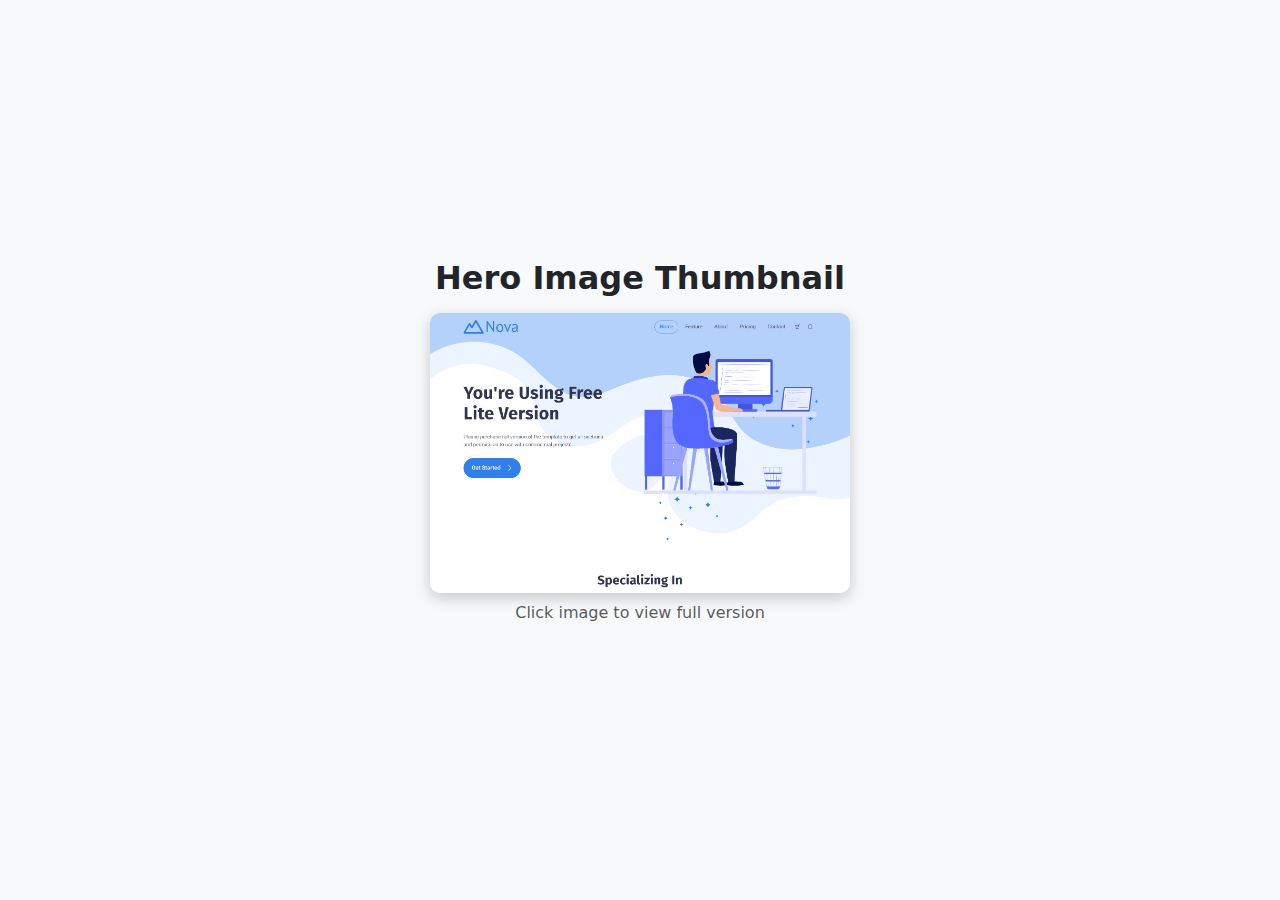
<file: test.html>
<!DOCTYPE html>
<html lang="en">
<head>
  <meta charset="UTF-8" />
  <meta name="viewport" content="width=device-width, initial-scale=1" />
  <title>Hero Thumbnail Image</title>
  <link href="https://cdn.jsdelivr.net/npm/bootstrap@5.3.3/dist/css/bootstrap.min.css" rel="stylesheet">

  <style>
    /* Hero thumbnail style */
    .hero-thumb {
      width: 100%;
      max-width: 420px;
      height: 280px;
      object-fit: cover;
      object-position: top; /* shows top part of image */
      border-radius: 10px;
      cursor: pointer;
      box-shadow: 0 5px 15px rgba(0,0,0,0.2);
      transition: transform 0.3s ease;
    }

    .hero-section {
      height: 100vh;
      display: flex;
      justify-content: center;
      align-items: center;
      flex-direction: column;
      background: #f8f9fa;
    }

    .modal-img {
      width: 100%;
      height: auto;
    }
  </style>
</head>
<body>

  <!-- Hero Section -->
  <section class="hero-section text-center">
    <h2 class="mb-3 fw-bold">Hero Image Thumbnail</h2>
    <img 
      src="./assets/img/task/task-1.png" 
      alt="Hero Thumbnail"
      class="hero-thumb"
      data-bs-toggle="modal"
      data-bs-target="#fullImageModal"
    />
    <p class="mt-2 text-muted">Click image to view full version</p>
  </section>

  <!-- Full Image Modal -->
  <div class="modal fade" id="fullImageModal" tabindex="-1" aria-hidden="true">
    <div class="modal-dialog modal-dialog-centered modal-xl">
      <div class="modal-content border-0">
        <div class="modal-body p-0">
          <img 
            src="./assets/img/task/task-1.png" 
            alt="Full Image"
            class="modal-img"
          />
        </div>
      </div>
    </div>
  </div>

  <script src="https://cdn.jsdelivr.net/npm/bootstrap@5.3.3/dist/js/bootstrap.bundle.min.js"></script>
</body>
</html>
</file>
<file: assets/css/style.css>
* {
  font-family: "Space Grotesk", Inter, sans-serif;
}

*:focus {
  outline: none !important;
  box-shadow: none !important;
}
/*  Global Color Variables — Use Across the Whole Website */
@import url("./register.css");

/* Login-specific tweaks if needed */
.signup-card::before {
  /* move accent border to right for login page */
  inset: 0 0 0 auto !important;
}
.login-card-title {
  color: #6c757d;
  font-weight: 600;
  letter-spacing: 0.5px;
}

.remember-forgot {
  display: flex;
  align-items: center;
  justify-content: space-between;
  font-size: 14px;
}

.remember-forgot a {
  color: var(--scarlet-400);
  text-decoration: none;
}

.remember-forgot a:hover {
  color: var(--scarlet-500);
  text-decoration: underline;
}
:root {
  /* Brand Colors */
  --color-primary: #fd8984;
  --color-primary-light-ultra: #ffc2c1;
  --color-primary-light: #feaeac;
  --color-primary-dark: #d3280c;
  --color-primary-hover: #f53010;

  /* Backgrounds */
  --bg-main: #ffedec;
  --bg-light: #fff;
  --bg-dark: #000;

  /* Text Colors */
  --text-main: #222;
  --text-light: #fff;
  --text-muted: #555;
  --text-accent: var(--color-primary-dark);

  /* Borders & Shadows */
  --border-radius: 20px;
  --shadow-soft: 0 5px 20px rgba(0, 0, 0, 0.1);
  --shadow-strong: 0 10px 30px rgba(0, 0, 0, 0.15);
}
:root {
  --scarlet-50: #ffedec;
  --scarlet-100: #fed5d3;
  --scarlet-200: #feaeac;
  --scarlet-300: #fd8984;
  --scarlet-400: #fd6056;
  --scarlet-500: #f53010;
  --scarlet-600: #d3280c;
  --scarlet-700: #a61d07;
  --scarlet-800: #751103;
  --scarlet-900: #440601;
  --scarlet-950: #2a0200;
}

/*  Welcome Section */
.wellcome-section {
  height: 100vh;
  /* background: linear-gradient(135deg, var(--color-primary-light), var(--color-primary)); */
  display: flex;
  justify-content: center;
  align-items: center;
  padding: 20px;
  position: relative;
}

.wellcome-content {
  background: var(--bg-light);
  text-align: center;
  padding: 50px 30px;
  border-radius: var(--border-radius);
  box-shadow: var(--shadow-strong);
  transition: 0.3s ease;
}

.wellcome-titel {
  display: flex;
  align-items: center;
  justify-content: center;
  flex-wrap: wrap;
  gap: 20px;
  color: var(--text-accent);
}
.wellcome-content-titel-img {
  width: 100px;
}
.wellcome-titel h1 {
  font-size: 64px;
  font-weight: 800;
  margin: 0;
}
.wellcome-titel p {
  font-size: 20px;
  font-weight: bold;
}

.wellcome-subtext h3 {
  font-size: 20px;
  color: var(--text-accent);
  margin: 20px 0 10px;
}
.wellcome-subtext p {
  color: var(--text-muted);
}

.wellcome-buttons {
  display: flex;
  justify-content: center;
  gap: 20px;
  flex-wrap: wrap;
  margin-top: 20px;
}

/*  Reusable Button Styles */
/*  Advanced Button Hover Effects */
.btn-register,
.btn-login {
  position: relative;
  padding: 12px 36px;
  border-radius: 50px;
  font-weight: 600;
  text-decoration: none;
  overflow: hidden;
  transition: all 0.4s ease;
  cursor: pointer;
}

/*WELLCOME Register Button (filled style) */
.btn-register {
  background: var(--color-primary-dark);
  color: var(--text-light);
  box-shadow: 0 6px 15px rgba(211, 40, 12, 0.3);
  border: none;
}

.btn-register::before {
  content: "";
  position: absolute;
  top: 0;
  left: -100%;
  width: 100%;
  height: 100%;
  background: linear-gradient(
    120deg,
    transparent,
    rgba(255, 255, 255, 0.4),
    transparent
  );
  transition: all 0.6s ease;
}

.btn-register:hover::before {
  left: 100%;
}

.btn-register:hover {
  background: var(--color-primary-hover);
  box-shadow: 0 10px 25px rgba(245, 48, 16, 0.4);
  transform: translateY(-3px);
}

/*WELLOCOME Login Button (outline style) */
.bg-glass-login {
  background-color: #f5f5f5; /* simple light background */
  color: #333;
  border-radius: 12px;
  padding: 20px;
  box-shadow: 0 4px 10px rgba(0, 0, 0, 0.1);
  transition: transform 0.3s ease, box-shadow 0.3s ease;
}
.bg-glass-login:hover {
  transform: translateY(-3px);
  box-shadow: 0 8px 20px rgba(0, 0, 0, 0.15);
}

body.modal-open .bg-glass-login:hover {
  transform: none;
  box-shadow: 0 10px 30px rgba(0, 0, 0, 0.08);
}
.btn-simple {
  background-color: #f5f5f5; /* matches your card */
  color: #333;
  border: 2px solid var(--scarlet-100); /* subtle border */
  border-radius: 10px;
  padding: 10px 25px;
  font-size: 16px;
  font-weight: 500;
  cursor: pointer;
  transition: all 0.3s ease;
}
.btn-simple:disabled {
  cursor: no-drop !important;
  pointer-events: visible;
  background-color: rgba(0, 0, 0, 0.098) !important;
}
.btn-simple:disabled:hover {
  border-color: rgba(0, 0, 0, 0.162);
}

/* hover effect */
.btn-simple:hover {
  border: 2px solid var(--scarlet-300); /* subtle border */
  transform: translateY(-2px); /* subtle lift */
  box-shadow: 0 4px 8px rgba(0, 0, 0, 0.1);
}

/* active effect */
.btn-simple:active {
  transform: translateY(0);
  box-shadow: 0 2px 4px rgba(0, 0, 0, 0.1);
}
.btn-login {
  border: 2px solid var(--color-primary-dark);
  color: var(--color-primary-dark);
  background: transparent;
  box-shadow: inset 0 0 0 0 var(--color-primary-dark);
}

.btn-login:hover {
  color: var(--text-light);
  box-shadow: inset 300px 0 0 0 var(--color-primary-dark);
  transform: translateY(-3px);
  transition: all 0.4s ease-in-out;
}

/* Extra small floating blobs */
.one {
  top: 50%;
  right: 20%;
  width: 15vw;
  height: 15vw;
  animation: shapeFloat 40s ease-in-out infinite alternate;
}

.two {
  top: 0%;
  left: 20%;
  width: 15vw;
  height: 15vw;
  animation: shapeFloat 80s ease-in-out infinite alternate;
}

#gooey-shape {
  position: fixed;
  background: radial-gradient(circle at 30% 30%, #ff671b, #fe320a, #ffd100);
  filter: blur(25px) saturate(180%);
  opacity: 0.85;
  z-index: -1;
  border-radius: 55% 45% 60% 40% / 50% 60% 40% 50%;

  box-shadow: 0 0 80px rgba(254, 50, 10, 0.5);
}

/* Sidebar styling */
#sidebar {
  min-height: 100vh;
  background-color: #1863ff;
}

#sidebar .nav-link {
  color: white;
  font-weight: 500;
  margin: 5px 0;
  border-radius: 5px;
}

#sidebar .nav-link:hover {
  background-color: rgba(255, 255, 255, 0.2);
  color: #ffd700;
}

#sidebar .nav-link i {
  margin-right: 10px;
}

.nav-modal {
  width: 20%;
}

#sidebar {
  min-height: 100vh;
  display: flex;
  flex-direction: column;
  align-items: center;
  white-space: nowrap;
}
#sidebar .nav {
  width: 100%;
}

/* Background Glass Effect */
.bg-glass {
  background: rgba(25, 72, 194, 0.9);
  backdrop-filter: blur(10px);
  border-right: 1px solid rgba(255, 255, 255, 0.2);
}

/* Sidebar Transition */
#sidebar {
  transition: flex-basis 0.4s ease, max-width 0.4s ease, padding 0.4s ease,
    margin 0.4s ease;
  will-change: flex-basis, max-width;
  overflow: hidden; /* avoid content reflow causing blink during resize */
}

/* Collapsed state: shrink actual column width */
#sidebar.collapsed {
  flex: 0 0 100px; /* override Bootstrap column width */
  max-width: 100px;
  padding-left: 8px;
  padding-right: 8px;
}

/* Ensure animated baseline sizes match Bootstrap grid at breakpoints */
@media (min-width: 992px) {
  #sidebar:not(.collapsed) {
    flex: 0 0 16.666667%;
    max-width: 16.666667%;
  }
  /* match main content baseline for smooth transition */
  #mainContent {
    flex: 0 0 83.333333%;
    max-width: 83.333333%;
  }
}

@media (min-width: 768px) and (max-width: 991.98px) {
  #sidebar:not(.collapsed) {
    flex: 0 0 25%;
    max-width: 25%;
  }
  /* match main content baseline for smooth transition */
  #mainContent {
    flex: 0 0 75%;
    max-width: 75%;
  }
}

/* When sidebar is collapsed, let main content expand to fill remaining width */
@media (min-width: 768px) {
  #sidebar.collapsed ~ #mainContent {
    flex: 0 0 calc(100% - 100px);
    max-width: calc(100% - 100px);
  }
}

/* Animate main content width changes too to prevent flicker */
#mainContent {
  transition: flex-basis 0.4s ease, max-width 0.4s ease, padding 0.4s ease,
    margin 0.4s ease;
  will-change: flex-basis, max-width;
}

#sidebar .nav-link {
  padding: 12px 15px;
  border-radius: 8px;
  margin: 5px 0;
  transition: all 0.3s ease;
}

#sidebar .nav-link:hover {
  background: rgba(255, 255, 255, 0.15);
  transform: translateX(5px);
}

#sidebar .nav-link i {
  font-size: 18px;
  transition: 0.3s;
}

/* Hide text when collapsed */
#sidebar.collapsed .nav-link span {
  display: none;
}

#sidebar.collapsed .nav-link {
  text-align: center;
}

#sidebar.collapsed .nav-link i {
  margin-right: 0 !important;
}

/* Hide large profile block when collapsed */
#sidebar.collapsed .navbar-brand {
  display: none;
}

/* Toggle Button Animation */
#toggleSidebarBtn {
  transition: transform 0.3s ease;
}

#toggleSidebarBtn.rotate {
  transform: rotate(180deg);
}
.mobile-navbar {
  background-color: var(--color-primary-light-ultra);
}

.mobail-nav-toggler {
  background-color: none;
  border: none;
  color: var(--color-primary-hover);
}
</file>
<file: assets/css/animation.css>
/* wellcome Floating + morphing animation */
@keyframes shapeFloat {
  0% {
    transform: translate(0vw, 0vh) scale(1) rotate(0deg);
    border-radius: 55% 45% 60% 40% / 50% 60% 40% 50%;
  }
  20% {
    transform: translate(20vw, -10vh) scale(1.2) rotate(15deg);
    border-radius: 60% 50% 55% 45% / 55% 45% 60% 50%;
  }
  40% {
    transform: translate(-15vw, 15vh) scale(0.9) rotate(-10deg);
    border-radius: 45% 55% 50% 60% / 60% 50% 45% 55%;
  }
  60% {
    transform: translate(10vw, 20vh) scale(1.1) rotate(5deg);
    border-radius: 50% 60% 45% 55% / 55% 50% 60% 45%;
  }
  80% {
    transform: translate(-20vw, -15vh) scale(1.15) rotate(-15deg);
    border-radius: 60% 50% 55% 50% / 50% 55% 45% 60%;
  }
  100% {
    transform: translate(0vw, 0vh) scale(1) rotate(0deg);
    border-radius: 55% 45% 60% 40% / 50% 60% 40% 50%;
  }
}
</file>
<file: assets/css/media.css>
/* 📱 Mobile Responsiveness for Welcome Section Text */
@media (max-width: 991px) {
  .wellcome-titel h1 {
    font-size: 48px;
  }
  .wellcome-titel p {
    font-size: 18px;
  }
  .wellcome-subtext h3 {
    font-size: 18px;
  }
  .wellcome-subtext p {
    font-size: 16px;
  }
  .wellcome-buttons .btn-register,
  .wellcome-buttons .btn-login {
    padding: 10px 28px;
    font-size: 14px;
  }
}

@media (max-width: 576px) {
  .wellcome-titel-text h1 {
    font-size: 26px;
  }
  .wellcome-titel-text p {
    font-size: 14px;
  }
  .wellcome-subtext h3 {
    font-size: 16px;
  }
  .wellcome-subtext p {
    font-size: 14px;
  }
  .wellcome-buttons {
    flex-direction: column;
    gap: 15px;
  }
  .wellcome-buttons .btn-register,
  .wellcome-buttons .btn-login {
    width: 100%;
    padding: 10px 0;
  }
}
</file>
<file: assets/css/register.css>
:root {
  --scarlet-50: #ffedec;
  --scarlet-100: #fed5d3;
  --scarlet-200: #feaeac;
  --scarlet-300: #fd8984;
  --scarlet-400: #fd6056;
  --scarlet-500: #f53010;
  --scarlet-600: #d3280c;
  --scarlet-700: #a61d07;
  --scarlet-800: #751103;
  --scarlet-900: #440601;
  --scarlet-950: #2a0200;
}
.text-t {
  color: var(--scarlet-300) !important;
}
.border-t {
  border-color: rgba(0, 0, 0, 0.098) !important;
}
.bg-glass {
  background-color: #f5f5f5; /* simple light background */
  color: #333;
  border-radius: 12px;
  padding: 20px;
  box-shadow: 0 4px 10px rgba(0, 0, 0, 0.1);
  transition: transform 0.3s ease, box-shadow 0.3s ease;
}

/* hover lift effect */
.bg-glass:hover {
  transform: translateY(-3px);
  box-shadow: 0 8px 20px rgba(0, 0, 0, 0.15);
}

/* Prevent background hover/scroll shifts when crop modal is open */
body.modal-open {
  overflow: hidden;
}
body.modal-open .bg-glass:hover {
  transform: none;
  box-shadow: 0 10px 30px rgba(0, 0, 0, 0.08);
}

input,
.form-select {
  box-shadow: none !important;
}
input::placeholder {
  color: rgba(0, 0, 0, 0.205) !important;
}

i {
  color: rgba(0, 0, 0, 0.518);
}

.btn-simple {
  background-color: #f5f5f5; /* matches your card */
  color: #333;
  border: 2px solid var(--scarlet-100); /* subtle border */
  border-radius: 10px;
  padding: 10px 25px;
  font-size: 16px;
  font-weight: 500;
  cursor: pointer;
  transition: all 0.3s ease;
}
.btn-simple:disabled {
  cursor: no-drop !important;
  pointer-events: visible;
  background-color: rgba(0, 0, 0, 0.098) !important;
}
.btn-simple:disabled:hover {
  border-color: rgba(0, 0, 0, 0.162);
}

/* hover effect */
.btn-simple:hover {
  border: 2px solid var(--scarlet-300); /* subtle border */
  transform: translateY(-2px); /* subtle lift */
  box-shadow: 0 4px 8px rgba(0, 0, 0, 0.1);
}

/* active effect */
.btn-simple:active {
  transform: translateY(0);
  box-shadow: 0 2px 4px rgba(0, 0, 0, 0.1);
}

/* form hints */
.form-hint {
  color: #6c757d;
}

/* toggle password button reset */
.toggle-password {
  border-left: 0 !important;
  cursor: pointer;
}
.toggle-password i {
  color: #6c757d;
}

/* input underline accent on focus */

/* password strength meter */
.strength-meter {
  display: flex;
  gap: 6px;
}
.strength-meter .bar {
  height: 6px;
  flex: 1;
  border-radius: 4px;
  background: #e5e5e5;
  transition: background-color 0.25s ease;
}

/* icon-only error state */
.form-control.is-invalid {
  border-color: var(--scarlet-500) !important;
  box-shadow: 0 0 0 2px rgba(245, 48, 16, 0.08);
  transition: border-color 0.25s ease, box-shadow 0.25s ease;
}
.form-control.is-invalid:focus {
  border-color: var(
    --scarlet-500
  ) !important; /* keep red when invalid even on focus */
}
.input-group.has-error i {
  color: var(--scarlet-500);
}

/* enhanced left column card */
.signup-card {
  position: relative;
  overflow: hidden;
  background: linear-gradient(180deg, #ffffff 0%, #fafafa 100%);
  border: 1px solid var(--scarlet-50);
  box-shadow: 0 10px 30px rgba(0, 0, 0, 0.08);
}
.signup-card::before {
  content: "";
  position: absolute;
  inset: 0 auto 0 0;
  width: 6px;
  background: linear-gradient(180deg, var(--scarlet-200), var(--scarlet-500));
}

.signup-card:hover {
  box-shadow: 0 16px 40px rgba(0, 0, 0, 0.12);
}

/* step indicator */
.step-indicator {
  gap: 10px;
}
.indicator-item {
  width: 36px;
  height: 36px;
  border-radius: 50%;
  display: flex;
  align-items: center;
  justify-content: center;
  border: 2px solid var(--scarlet-100);
  color: #6c757d;
  background: #fff;
}
.indicator-item.active {
  border-color: var(--scarlet-400);
  color: var(--scarlet-600);
  font-weight: 600;
}
.indicator-line {
  flex: 1;
  height: 2px;
  background: var(--scarlet-50);
  position: relative;
  overflow: hidden;
  transition: background-color 0.35s ease;
}
.indicator-line.active {
  background: var(--scarlet-400);
}
.indicator-line.loading::after {
  content: "";
  position: absolute;
  top: 0;
  bottom: 0;
  left: -40%;
  width: 40%;
  background: linear-gradient(
    90deg,
    rgba(0, 0, 0, 0),
    rgba(245, 48, 16, 0.18),
    rgba(0, 0, 0, 0)
  );
  animation: indicator-shimmer 0.9s linear infinite;
}

@keyframes indicator-shimmer {
  0% {
    left: -40%;
  }
  100% {
    left: 100%;
  }
}
.indicator-spacer {
  width: 10px;
}
.indicator-title {
  color: #6c757d;
  font-weight: 500;
}

/* steps */
.step {
  display: none;
}
.step.active {
  display: block;
}

/* Flatpickr polish */
.flatpickr-calendar {
  border: none !important;
  box-shadow: none !important;
}
.flatpickr-months .flatpickr-month,
.flatpickr-weekdays {
  background: linear-gradient(180deg, #ffffff 0%, #fafafa 100%);
}
/* hide nav arrows – only dropdowns */
.flatpickr-prev-month,
.flatpickr-next-month {
  display: none !important;
}
/* hide numeric spinner arrows (up/down) in header */
.flatpickr-current-month .numInputWrapper .arrowUp,
.flatpickr-current-month .numInputWrapper .arrowDown,
.numInputWrapper .arrowUp,
.numInputWrapper .arrowDown {
  display: none !important;
}

/* Year dropdown style: black text, no border */
.flatpickr-year-select {
  color: #000000 !important;
  font-weight: lighter;
  border: none !important;
  background: transparent !important;
  box-shadow: none !important;
  outline: none !important;
}
.flatpickr-day.selected,
.flatpickr-day.startRange,
.flatpickr-day.endRange,
.flatpickr-day.selected.inRange,
.flatpickr-day.startRange.inRange,
.flatpickr-day.endRange.inRange,
.flatpickr-day.selected:focus,
.flatpickr-day.startRange:focus,
.flatpickr-day.endRange:focus,
.flatpickr-day.selected:hover,
.flatpickr-day.startRange:hover,
.flatpickr-day.endRange:hover {
  background: var(--scarlet-500);
  border-color: var(--scarlet-500);
  box-shadow: none !important;
}
.flatpickr-day.today:not(.selected) {
  border-color: var(--scarlet-300);
  box-shadow: none !important;
}

/* Remove all focus/selection accents: no shadow, no outline, no border change */
.date-control.flatpickr-input,
.date-control-alt {
  box-shadow: none !important;
  outline: none !important;
  border-color: rgba(0, 0, 0, 0.098) !important;
}
.date-control.flatpickr-input:focus,
.date-control-alt:focus {
  border-color: rgba(0, 0, 0, 0.098) !important;
  box-shadow: none !important;
  outline: none !important;
}
.input-group .date-control.flatpickr-input:focus,
.input-group .date-control-alt:focus,
.form-control.date-control.flatpickr-input:focus,
.form-control.date-control-alt:focus {
  border-color: rgba(0, 0, 0, 0.098) !important;
  box-shadow: none !important;
}
.date-control.flatpickr-input.is-invalid,
.date-control-alt.is-invalid {
  border-color: rgba(0, 0, 0, 0.098) !important;
  box-shadow: none !important;
}
.date-control.flatpickr-input:hover,
.date-control-alt:hover {
  border-color: rgba(0, 0, 0, 0.098) !important;
}
.flatpickr-input:focus,
.flatpickr-input[readonly]:focus {
  border-color: rgba(0, 0, 0, 0.098) !important;
  box-shadow: none !important;
  outline: none !important;
}
.flatpickr-day:focus {
  outline: none !important;
  box-shadow: none !important;
}
.profile-section {
  display: flex;
  align-items: center;
  gap: 15px;
  margin-bottom: 20px;
}

.profile-preview {
  width: 70px;
  height: 70px;
  border-radius: 50%;
  background-color: #f0f0f0;
  display: flex;
  align-items: center;
  justify-content: center;
  overflow: hidden;
  border: 2px solid #e0e0e0;
  cursor: pointer !important;
  transition: all 0.3s ease;
  flex-shrink: 0;
}

.profile-preview:hover {
  border-color: #4a6cf7;
}

.profile-preview img {
  width: 100%;
  height: 100%;
  object-fit: cover;
  display: none;
  transition: transform 0.3s ease;
}

.profile-preview .placeholder {
  color: #888;
  font-size: 24px;
  cursor: pointer !important;
}

.profile-info h3 {
  font-size: 16px;
  color: #333;
  margin-bottom: 5px;
}

.profile-info p {
  font-size: 13px;
  color: #666;
  margin-bottom: 8px;
}

.profile-actions {
  display: flex;
  gap: 8px;
}

.btn-small {
  padding: 6px 12px;
  border-radius: 4px;
  border: none;
  font-size: 12px;
  cursor: pointer;
  transition: all 0.3s ease;
}

.btn-primary {
  background-color: #4a6cf7;
  color: white;
}

.btn-primary:hover {
  background-color: #3a5ce5;
}

.btn-secondary {
  background-color: #f0f0f0;
  color: #333;
}

.btn-secondary:hover {
  background-color: #e0e0e0;
}

.file-input {
  display: none;
}

.success-message {
  color: #4caf50;
  font-size: 12px;
  margin-top: 8px;
  display: none;
}

/* Crop modal */
.crop-modal {
  display: none;
  position: fixed;
  top: 0;
  left: 0;
  width: 100%;
  height: 100%;
  background-color: rgba(0, 0, 0, 0.7);
  z-index: 1000;
  justify-content: center;
  align-items: center;
  pointer-events: auto;
}

/* Constrain crop modal inside the signup card */
.signup-card .crop-modal {
  position: absolute;
  top: 0;
  left: 0;
  right: 0;
  bottom: 0;
  width: auto;
  height: auto;
  z-index: 10; /* above card content, below global overlays */
}

.crop-container {
  background-color: white;
  border-radius: 12px;
  padding: 20px;
  width: 90%;
  max-width: 400px;
  text-align: center;
}

.crop-preview {
  width: 200px;
  height: 200px;
  border-radius: 50%;
  margin: 0 auto 15px;
  overflow: hidden;
  border: 2px solid #e0e0e0;
  position: relative;
}

.crop-preview img {
  width: 100%;
  height: 100%;
  object-fit: cover;
  transform: scale(1) translate(0, 0);
  transition: transform 0.3s ease;
}

.crop-controls {
  display: flex;
  justify-content: center;
  gap: 15px;
  margin: 15px 0;
}

.zoom-btn {
  width: 36px;
  height: 36px;
  border-radius: 50%;
  background-color: #f0f0f0;
  display: flex;
  align-items: center;
  justify-content: center;
  cursor: pointer;
  border: none;
  font-size: 18px;
  transition: all 0.3s ease;
}

.zoom-btn:hover {
  background-color: #e0e0e0;
}

.modal-buttons {
  display: flex;
  justify-content: center;
  gap: 10px;
  margin-top: 15px;
}

.modal-btn {
  padding: 8px 16px;
  border-radius: 4px;
  border: none;
  font-weight: 500;
  cursor: pointer;
  transition: all 0.3s ease;
}

.modal-btn-primary {
  background-color: #4a6cf7;
  color: white;
}
.modal-btn-secondary {
  background-color: #f0f0f0;
  color: #333;
}
</file>
<file: assets/css/notice.css>
:root {
  --scarlet-50: #ffedec;
  --scarlet-100: #fed5d3;
  --scarlet-200: #feaeac;
  --scarlet-300: #fd8984;
  --scarlet-400: #fd6056;
  --scarlet-500: #f53010;
  --scarlet-600: #d3280c;
  --scarlet-700: #a61d07;
  --scarlet-800: #751103;
  --scarlet-900: #440601;
  --scarlet-950: #2a0200;
}
.btn-t,
.text-t,
.bg-t{
    background-color: var(--scarlet-400) !important;
    border-color: var(--scarlet-400) !important;
}
.color-t{
    color: var(--scarlet-400) !important;
}
.border-t{
    border-color: var(--scarlet-400) !important;
}
.highlight{
    border-left: 4px solid var(--scarlet-400) !important;
    border-right: 4px solid var(--scarlet-400) !important;
}
.important{
    border-left: 2px solid var(--scarlet-200) !important;  
    border-bottom: 2px solid var(--scarlet-200) !important;  
}
.none-highlight{
    border-left: 2px solid rgba(227, 82, 82, 0.226) !important;
}
.fs-7{
    font-size: 0.8rem !important;
}
.fs-8{
    font-size: 0.7rem !important;
}
.fs-9{
    font-size: 0.6rem !important;
}
.readmore{
    font-size: 0.8rem !important;
    cursor: pointer;
    color: var(--scarlet-400);
}
/* Notice filter styles */
.notice-filters .btn{
    border-radius: 999px;
}
.filter-btn.active{
    background-color: var(--scarlet-500) !important;
    border-color: var(--scarlet-500) !important;
}

/* Sticky filters bar at top of Notice section */
.notice-filters{
    position: sticky;
    top: 0;
    z-index: 1020;
    background: var(--surface-2);
    border-bottom: 1px solid var(--border-color);
    padding: 0;
}

/* Fixed width for notice cards to keep all consistent */
.notice-card{
    width: 100%;
    max-width: 720px;
    background: var(--surface-1);
    border: 1px solid var(--border-color) !important;
    box-shadow: var(--shadow-soft);
}

/* Ensure truncation elements behave consistently */
.notice-card .text-truncate{
    display: block;
}

/* Center align view button and time */
.notice-meta{
    display: flex;
    align-items: center;
    gap: 8px;
}
.notice-meta .btn{
    display: flex;
    align-items: center;
    gap: 6px;
    padding: 0;
}
/* Smooth expand/collapse for notice descriptions */
.notice-card p.desc-collapsible{
    overflow: hidden;
    transition: max-height 300ms ease;
}
.notice-card p.is-collapsed{
    /* approx single-line height; keeps width stable while collapsed */
    max-height: 1.6em;
}
.fixed-right {
  position: fixed;
  top: 0;
  right: 0;
  /* z-index: 1050; */
}

.fixed-card {
  margin-top: 20vh !important;
}

/* Responsive adjustments for Notice section only */
@media (max-width: 991.98px) {
  /* Stack the right column and remove fixed behavior */
  .fixed-right{
    position: static;
    top: auto;
    right: auto;
    height: auto;
  }
  .fixed-card{
    margin-top: 0;
    height: auto;
    min-height: 180px;
  }
  /* Let notice cards use full width on small screens */
  .notice-card{
    max-width: 100%;
  }
  /* Reduce outer padding around each item for compact mobile spacing */
  .notify .p-5{
    padding: 1rem !important;
  }
  /* Better tablet handling for filters: remove gaps and keep controls usable */
  .notice-filters{
    padding: 8px;
    gap: 0;
  }
  .notice-filters .btn-group{
    flex: 1 1 auto;
    overflow-x: auto;
    white-space: nowrap;
    padding-bottom: 2px;
  }
  .notice-filters .btn-group .btn{ margin-right: 0; }
  .notice-filters .ms-auto{ flex: 0 0 260px; }
  .notice-filters .input-group{ width: 100%; }
  /* Ensure card appears after the notice list on tablets */
  .notify .col-md-8{ order: 1; }
  .notify .fixed-right{ order: 2; }
}

@media (max-width: 575.98px) {
  /* Slightly smaller date number on very small screens to avoid overflow */
  .date .fs-4{ font-size: 1rem !important; }
  .notice-filters{ padding: 6px; }
  .notice-filters .btn-group{ justify-content: center; }
  .notice-filters .ms-auto{ width: 100%; margin-left: 0 !important; }
  .notice-filters .input-group{ width: 100%; }
}

/* Inputs in filters */
.notice-filters .form-control{
  background: var(--surface-2);
  border: 1px solid var(--border-color);
  color: var(--text-main);
}
.notice-filters .form-control::placeholder{ color: var(--text-muted); }

/* Dark theme tweaks */
.theme-dark .notice-card h6{ color: var(--text-light); }
.theme-dark .notice-meta p{ color: var(--text-muted) !important; }
</file>
<file: assets/css/task.css>
:root {
  --scarlet-50: #ffedec;
  --scarlet-100: #fed5d3;
  --scarlet-200: #feaeac;
  --scarlet-300: #fd8984;
  --scarlet-400: #fd6056;
  --scarlet-500: #f53010;
  --scarlet-600: #d3280c;
  --scarlet-700: #a61d07;
  --scarlet-800: #751103;
  --scarlet-900: #440601;
  --scarlet-950: #2a0200;
}
.btn-t,
.text-t,
.bg-t{
    background-color: var(--scarlet-400) !important;
    border-color: var(--scarlet-400) !important;
}
.bg-t-b{
    background-color: var(--scarlet-500) !important;
}
.color-t{
    color: var(--scarlet-400) !important;
}
.border-t{
    border-color: var(--scarlet-400) !important;
}
.highlight{
    border-left: 4px solid var(--scarlet-400) !important;
    border-right: 4px solid var(--scarlet-400) !important;
}
.important{
    border-left: 2px solid var(--scarlet-200) !important;  
    border-bottom: 2px solid var(--scarlet-200) !important;  
}
.none-highlight{
    border-left: 2px solid rgba(227, 82, 82, 0.226) !important;
}
.fs-7{
    font-size: 0.8rem !important;
}
.fs-8{
    font-size: 0.7rem !important;
}
.fs-9{
    font-size: 0.6rem !important;
}
.readmore{
    font-size: 0.8rem !important;
    cursor: pointer;
    color: var(--scarlet-400);
}
/* Task filter styles */
.task-filters .btn{
    border-radius: 999px;
}
.filter-btn.active{
    background-color: var(--scarlet-500) !important;
    border-color: var(--scarlet-500) !important;
}

/* Sticky filters bar at top of Task section */
.task-filters{
    position: sticky;
    top: 0;
    z-index: 1020;
    background: #fff;
    padding: 0;
}

/* Fixed width for task cards to keep all consistent */
.task-card{
    width: 100%;
    max-width: 720px;
}

/* Ensure truncation elements behave consistently */
.task-card .text-truncate{
    display: block;
}

/* Center align view button and time */
.task-meta{
    display: flex;
    align-items: center;
    gap: 8px;
}
.task-meta .btn{
    display: flex;
    align-items: center;
    gap: 6px;
    padding: 0;
}
/* Smooth expand/collapse for notice descriptions */
.task-card p.desc-collapsible{
    overflow: hidden;
    transition: max-height 300ms ease;
}
.task-card p.is-collapsed{
    /* approx single-line height; keeps width stable while collapsed */
    max-height: 1.6em;
}
.fixed-right {
  position: fixed;
  top: 0;
  right: 0;
  /* z-index: 1050; */
}

.fixed-card {
  margin-top: 12vh;
}

/* Responsive adjustments for Task section only */
@media (max-width: 991.98px) {
  /* Stack the right column and remove fixed behavior */
  .fixed-right{
    position: static;
    top: auto;
    right: auto;
    height: auto;
  }
  .fixed-card{
    margin-top: 0;
    height: auto;
    min-height: 180px;
  }
  /* Let task cards use full width on small screens */
  .task-card{
    max-width: 100%;
  }
  /* Reduce outer padding around each item for compact mobile spacing */
  .notify .p-5{
    padding: 1rem !important;
  }
  /* Better tablet handling for filters */
  .task-filters{
    padding: 8px;
    gap: 0;
  }
  .task-filters .btn-group{
    flex: 1 1 auto;
    overflow-x: auto;
    white-space: nowrap;
    padding-bottom: 2px;
  }
  .task-filters .btn-group .btn{ margin-right: 0; }
  .task-filters .ms-auto{ flex: 0 0 260px; }
  .task-filters .input-group{ width: 100%; }
  /* Ensure card appears after the notice list on tablets */
  .notify .col-md-8{ order: 1; }
  .notify .fixed-right{ order: 2; }
}

@media (max-width: 575.98px) {
  /* Slightly smaller date number on very small screens to avoid overflow */
  .date .fs-5{ font-size: 1rem !important; }
  /* Stack filters and make search full-width */
  .task-filters{ padding: 6px; }
  .task-filters .btn-group{ justify-content: center; }
  .task-filters .ms-auto{ width: 100%; margin-left: 0 !important; }
  .task-filters .input-group{ width: 100%; }
}
.task-profile{
  width: 5%;
}
.task-left-vh{
  height: 85vh;
  position: fixed;
  right: 0;
}
@media (max-width: 768px) {
.task-left-vh{
  position:relative !important;
}
}
.web-img{
  height: 30vh;
  overflow: hidden;
}





    .task-card {
      position: relative;
      overflow: hidden;
    }

    .web-img {
      position: relative;
    }

    .overlay {
      position: absolute;
      top: 0;
      left: 0;
      width: 100%;
      height: 100%;
      background: rgba(0, 0, 0, 0.212);
      opacity: 0;
      display: flex;
      justify-content: center;
      align-items: center;
      gap: 1rem;
      transition: 0.3s;
    }

    .overlay button {
      border: none;
      padding: 0.5rem 1rem;
      border-radius: 50px;
      font-weight: bold;
      color: #fff;
      background: var(--scarlet-500);
      transition: 0.3s;
      cursor: pointer;
    }

    .overlay button:hover {
      background: var(--scarlet-400);

    }

    .web-img:hover .overlay {
      opacity: 1;
    }

    .zoom-img {
      transition: transform 0.3s ease;
      cursor: zoom-in;
    }

    .zoom-img.zoomed {
      transform: scale(1.5);
      cursor: zoom-out;
    }

    .modal-desc {
      border-radius: 15px;
      padding: 2rem;
      background: #fff0f0;
    }

    .modal-desc h5 {
      color: var(--scarlet-700);
      font-weight: bold;
    }

    .modal-desc ul {
      padding-left: 1.2rem;
    }

    .modal-desc ul li {
      margin-bottom: 0.5rem;
      list-style: disc;
    }
</file>
